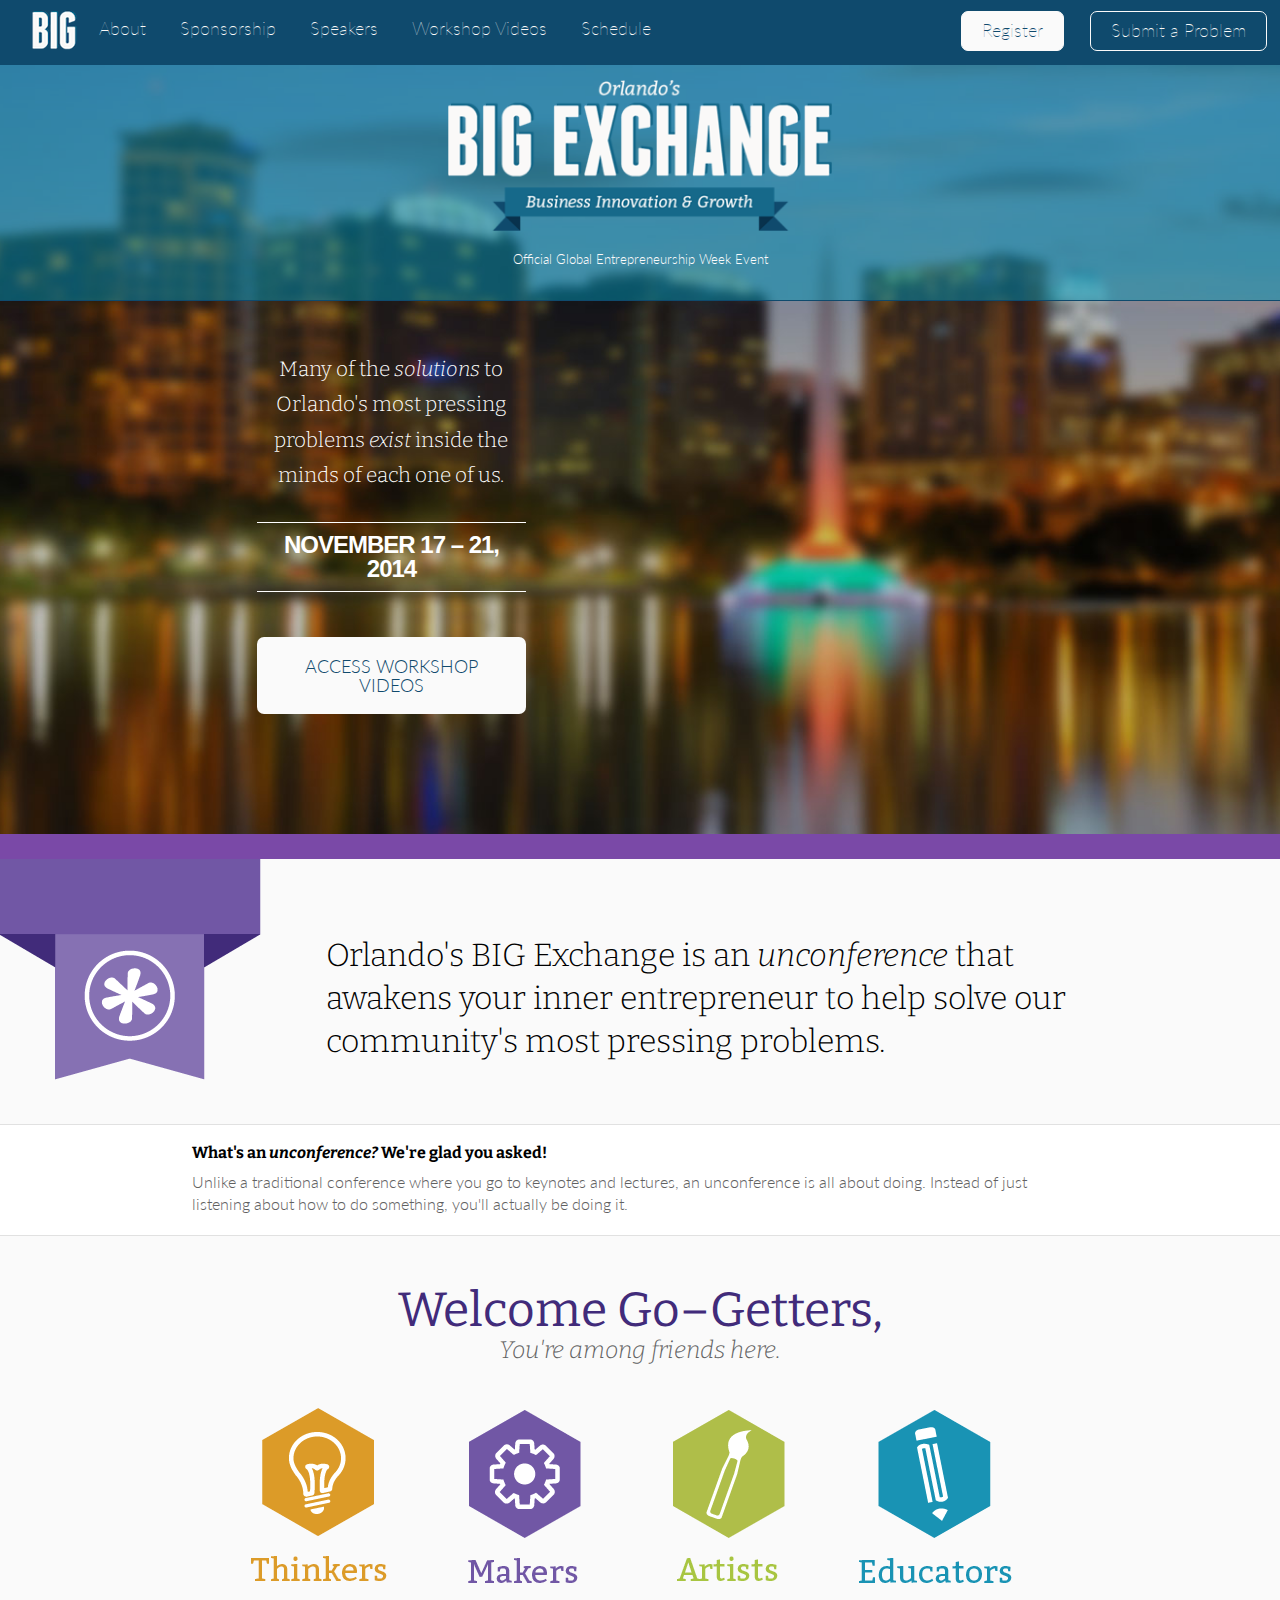
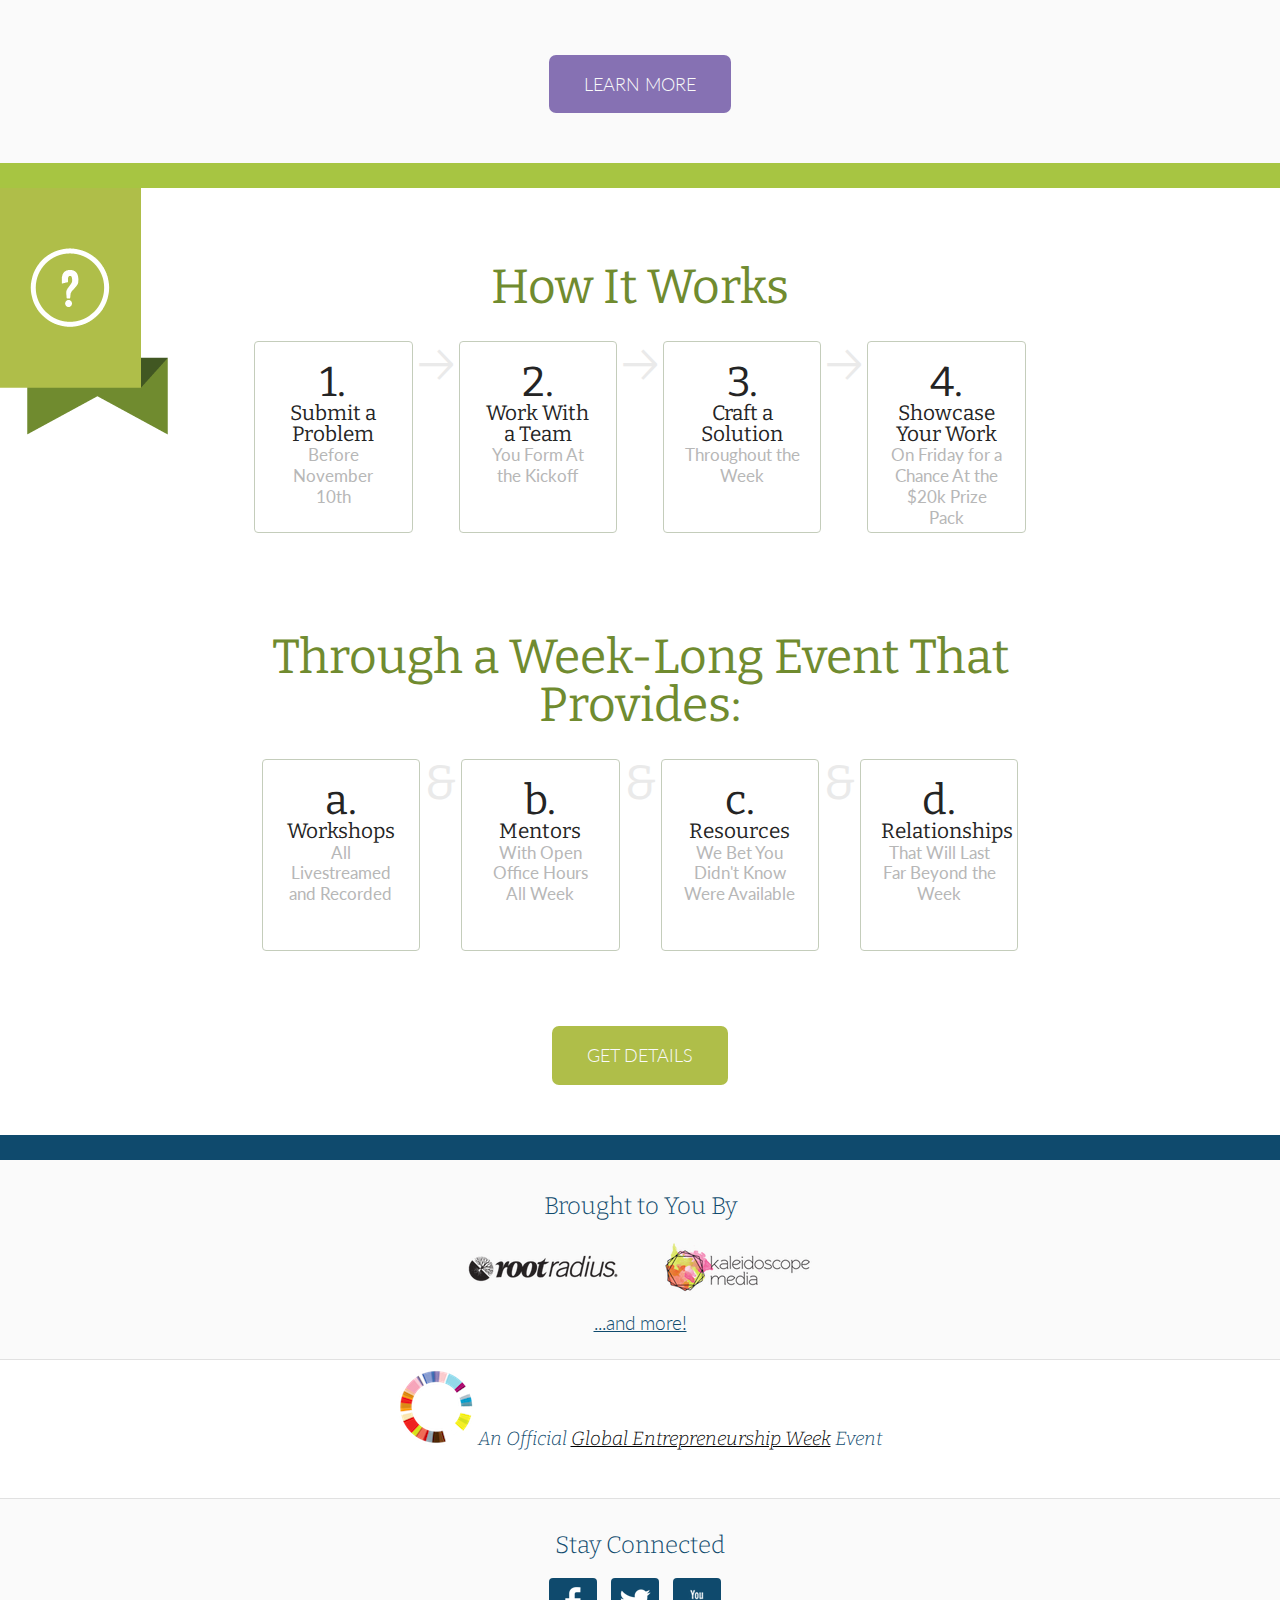
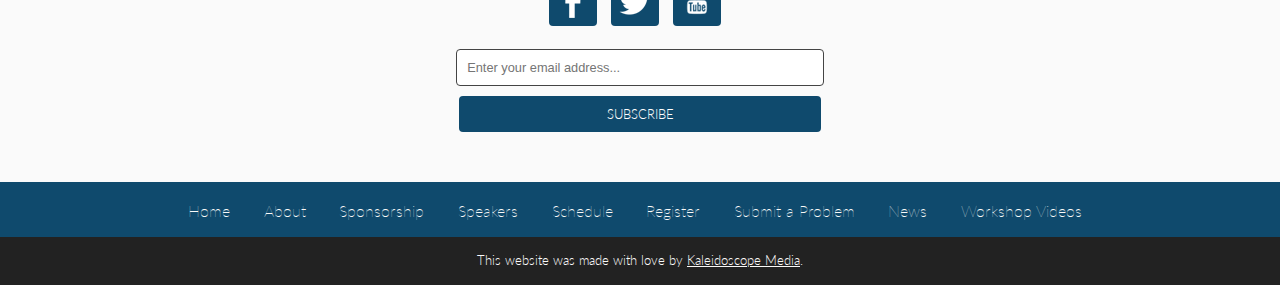
<file: index.html>
<!DOCTYPE html>
<html>
	<head>
		<title>The BIG Exchange | Orlando, Florida | Global Entrepreneurship Week</title>
		<meta name="description" content="Orlando's BIG Exchange is an Unconference for Go-Getters.">
		<link rel="stylesheet" href="reset.css" type="text/css" />
		<link rel="stylesheet" href="stylesheet.css" type="text/css" />
		<link href='http://fonts.googleapis.com/css?family=Ubuntu:300,400,700,300italic,400italic,700italic|Bitter:400,700,400italic|Ubuntu+Condensed' rel='stylesheet' type='text/css'>
		<link href='http://fonts.googleapis.com/css?family=Lato:300,400,700,300italic,400italic,700italic' rel='stylesheet' type='text/css'>
		<script src="http://ajax.googleapis.com/ajax/libs/jquery/1.11.1/jquery.min.js"></script>
		
		<script>
		  (function(i,s,o,g,r,a,m){i['GoogleAnalyticsObject']=r;i[r]=i[r]||function(){
		  (i[r].q=i[r].q||[]).push(arguments)},i[r].l=1*new Date();a=s.createElement(o),
		  m=s.getElementsByTagName(o)[0];a.async=1;a.src=g;m.parentNode.insertBefore(a,m)
		  })(window,document,'script','//www.google-analytics.com/analytics.js','ga');

		  ga('create', 'UA-55681412-1', 'auto');
		  ga('send', 'pageview');

		</script>

		<link rel="icon" href="favicon.ico" type="image/x-icon"/>
		<link rel="shortcut icon" href="favicon.ico" type="image/x-icon"/>
	</head>
	<body>
		<nav>
			<div class="navigation">
				<img src="assets/nav-logo.png" alt="BIG">
				<ul>
					<li><a href="about.html">About</a></li>
					<li><a href="sponsorship.html">Sponsorship</a></li>
					<li><a href="speakers.html">Speakers</a></li>
					<li><a href="http://unbouncepages.com/bigexchangeresources/">Workshop Videos</a></li>
					<li><a href="https://orlandosbigexchange2014.sched.org/" target="blank">Schedule</a></li>

				</ul>
				<a class="btn problem" href="submitaproblem.html">Submit a Problem</a>
				<a class="btn register" href="register.html">Register</a>
			</div>
		</nav>
		<header>
			<div class="logo">
				<img src="assets/logo-main.png" alt="Orlando's BIG Exchange; Business Innovation and Growth">
                <div class="gew">
                    <p><a href="http://www.gew.co/">Official Global Entrepreneurship Week Event</a></p>
                </div>
			</div>
			<div class="width">
				<div class="header-column1">
					<p><span class="serif">Many of the <span class="italic">solutions</span> to Orlando's most pressing problems <span class="italic">exist</span> inside the minds of each one of us.</span></p>
					<h2>November 17 &ndash; 21, 2014</h2>
					<!-- <a href="register.html" class="btn" target="blank">Register</a> -->
					<a href="http://unbouncepages.com/bigexchangeresources/" class="btn">Access Workshop Videos</a>
				</div>
				<div class="header-column2 responsive-video">
					<!-- <iframe src="//www.youtube.com/embed/X72wWhaH-eQ" frameborder="0" allowfullscreen></iframe> -->
					<iframe src="//player.vimeo.com/video/110016328?title=0&amp;byline=0&amp;portrait=0"frameborder="0" webkitallowfullscreen mozallowfullscreen allowfullscreen></iframe>
				</div>
<!-- 
				<p><span class="serif">Many of the <span class="italic">solutions</span> to Orlando's most pressing problems <span class="italic">exist</span> inside the collective minds of each other.</span></p>
				<iframe width="560" height="315" src="//www.youtube.com/embed/X72wWhaH-eQ" frameborder="0" allowfullscreen></iframe>
				<h2>November 17 &ndash; 21, 2014 &middot; Orlando, Florida</h2>
				<a href="register.html" class="btn" target="blank">Register</a> -->
			</div>
		</header>
		<section class="what">
			<img class="ribbon" src="assets/ribbon-home-about.png">
			<div class="width">
				<p class="what-opening">Orlando's BIG Exchange is an <span class="italic">unconference</span> that awakens your inner entrepreneur to help solve our community's most pressing problems.</p>
			</div>
			<aside>
				<div class="width">
					<h3>What's an <span class="italic">unconference?</span> We're glad you asked!</h3>
					<p>Unlike a traditional conference where you go to keynotes and lectures, an unconference is all about doing. Instead of just listening about how to do something, you'll actually be doing it.</p>
				</div>
			</aside>
			<section class="what-who">
				<div class="width">
					<h1>Welcome Go&ndash;Getters,</h1>
					<p class="serif italic">You're among friends here.</p>
					<ul>
						<li><a href="about.html#about-who"><img src="assets/icon-thinkers.png" alt="Thinkers"></a></li>
						<li><a href="about.html#about-who"><img src="assets/icon-makers.png" alt="Makers"></a></li>
						<li><a href="about.html#about-who"><img src="assets/icon-artists.png" alt-"Artists"></a></li>
						<li><a href="about.html#about-who"><img src="assets/icon-educators.png" alt="Educators"></a></li>
					</ul>
					<a href="about.html" class="btn">Learn More</a>
				</div>
			</section>
		</section>
		<section class="how">
			<img class="ribbon" src="assets/ribbon-home-howitworks.png">
			<div class="width">
				<div class="how-itworks">
					<h1>How It Works</h1>
					<ul>
                        <li class="box"><span class="number">1.</span></br>Submit a Problem</br><span class="sub-text">Before November 10th</span></li>
						<li class="arrow-list"><span class="arrow">&rarr;</span></li>
            <li class="box"><span class="number">2.</span></br>Work With a Team </br><span class="sub-text">You Form At the Kickoff</span></li>
						<li class="arrow-list"><span class="arrow">&rarr;</span></li>
						<li class="box"><span class="number">3.</span></br>Craft a Solution </br><span class="sub-text">Throughout the Week</span> </li>
						<li class="arrow-list"><span class="arrow">&rarr;</span></li>
						<li class="box"><span class="number">4.</span></br>Showcase Your Work </br><span class="sub-text">On Friday for a Chance At the $20k Prize Pack</span></li>
					</ul>
				</div>
				<div class="how-event">
					<h1>Through a Week-Long Event That Provides:</h1>
					<ul>
						<li class="box"><span class="letter">a.</span></br> Workshops </br><span class="sub-text">All Livestreamed and Recorded</span></li>
						<li class="arrow-list"><span class="arrow">&amp;</span></li>
						<li class="box"><span class="letter">b.</span> </br>Mentors </br><span class="sub-text">With Open Office Hours All Week</span> </li>
						<li class="arrow-list"><span class="arrow">&amp;</span></li>
						<li class="box"><span class="letter">c.</span></br> Resources </br><span class="sub-text">We Bet You Didn't Know Were Available</span> </li>
						<li class="arrow-list"><span class="arrow">&amp;</span></li>
						<li class="box"><span class="letter">d.</span></br> Relationships </br><span class="sub-text">That Will Last Far Beyond the Week</span> </li>
					</ul>
					<a href="about.html" class="btn">Get Details</a>
				</div>
			</div>
		</section>

		<footer>
			<section class="footer-sponsors">
				<p class="serif">Brought to You By</p>
				<img src="assets/sponsors/leading-rootradius.png" alt="Root Radius">
<!-- 				<img src="assets/sponsors/leading-devry.png" alt="DeVry University Orlando">
 -->				<img src="assets/sponsors/leading-kaleidoscope.png" alt="Kaleidoscope Media">
				<p><a href="sponsorship.html">...and more!</a></p>
			</section>
			<aside class="footer-gew">
				<img src="assets/gew-logo-footer.png">
				<p class="serif italic">An Official <a href="http://www.gew.co/">Global Entrepreneurship Week</a> Event</p>
			</aside>
			<section class="footer-social">
				<p class="serif">Stay Connected</p>
				<a href="https://www.facebook.com/BIGExchangeORL"><img src="assets/facebook.png" alt="Facebook"></a>
				<a href="https://twitter.com/BIG_Exchange"><img src="assets/twitter.png" alt="Twitter"></a>
				<a href="https://www.youtube.com/channel/UCjvczuZF4WlhLmwGr-N3yrQ"><img src="assets/youtube.png" alt="YouTube"></a>
				<div id="mc_embed_signup">
					<form action="http://christamr.us8.list-manage1.com/subscribe/post?u=9880e4b30791f472e10e841e1&amp;id=70f268529f" method="post" id="mc-embedded-subscribe-form" name="mc-embedded-subscribe-form" class="validate" target="_blank" novalidate>
						
						<div class="mc-field-group">
							<input type="email" value="" name="EMAIL" class="required email" id="mce-EMAIL" placeholder="Enter your email address...">
							<input type="submit" value="Subscribe" name="subscribe" id="mc-embedded-subscribe" class="button btn">
							<!-- <a href="#" class='mc-sign-up'>Sign Up</a> -->
						</div>
						<div class="email-submit" id="mce-responses" class="clear">
							<div class="response" id="mce-error-response" style="display:none"></div>
							<div class="response" id="mce-success-response" style="display:none"></div>
						</div>    
						<!-- real people should not fill this in and expect good things - do not remove this or risk form bot signups-->
						<div style="position: absolute; left: -5000px;"><input type="text" name="b_9880e4b30791f472e10e841e1_70f268529f" tabindex="-1" value="">
						</div>

					</form>
				</div>
			</section>
			<section class="footer-signoff">
				<nav class="footer-nav">
					<ul>
						<li><a href="index.html">Home</a></li>
						<li><a href="about.html">About</a></li>
						<li><a href="sponsorship.html">Sponsorship</a></li>
						<li><a href="speakers.html">Speakers</a></li>
						<li><a href="https://orlandosbigexchange2014.sched.org/" target="blank">Schedule</a></li>
						<li><a href="register.html">Register</a></li>
						<li><a href="submitaproblem.html">Submit a Problem</a></li>
						<li><a href="http://bigexchangeorl.wordpress.com/">News</a></li>
						<li><a href="http://unbouncepages.com/bigexchangeresources/">Workshop Videos</a></li>
					</ul>
				</nav>
				<p class="km-signoff">This website was made with love by <a href="http://www.kaleidoscopeit.com">Kaleidoscope Media</a>.</p>
			</section>
		</footer>
		<script>
			(function(e,t,n,r,i,s,o){e["GotChosenObject"]=i;e[i]=e[i]||
			function(){(e[i].q=e[i].q||[]).push(arguments)},
			e[i].l=1*new Date;s=t.createElement(n),o=t.getElementsByTagName(n)[0];
			s.async=1;s.src=r;o.parentNode.insertBefore(s,o)})
			(window,document,"script","https://gotchosen.com/thirdparty/gc.js","gc");

			gc("webcurtain","GC_445ca17fad08c",true);
		</script>
	</body>
</html>
</file>
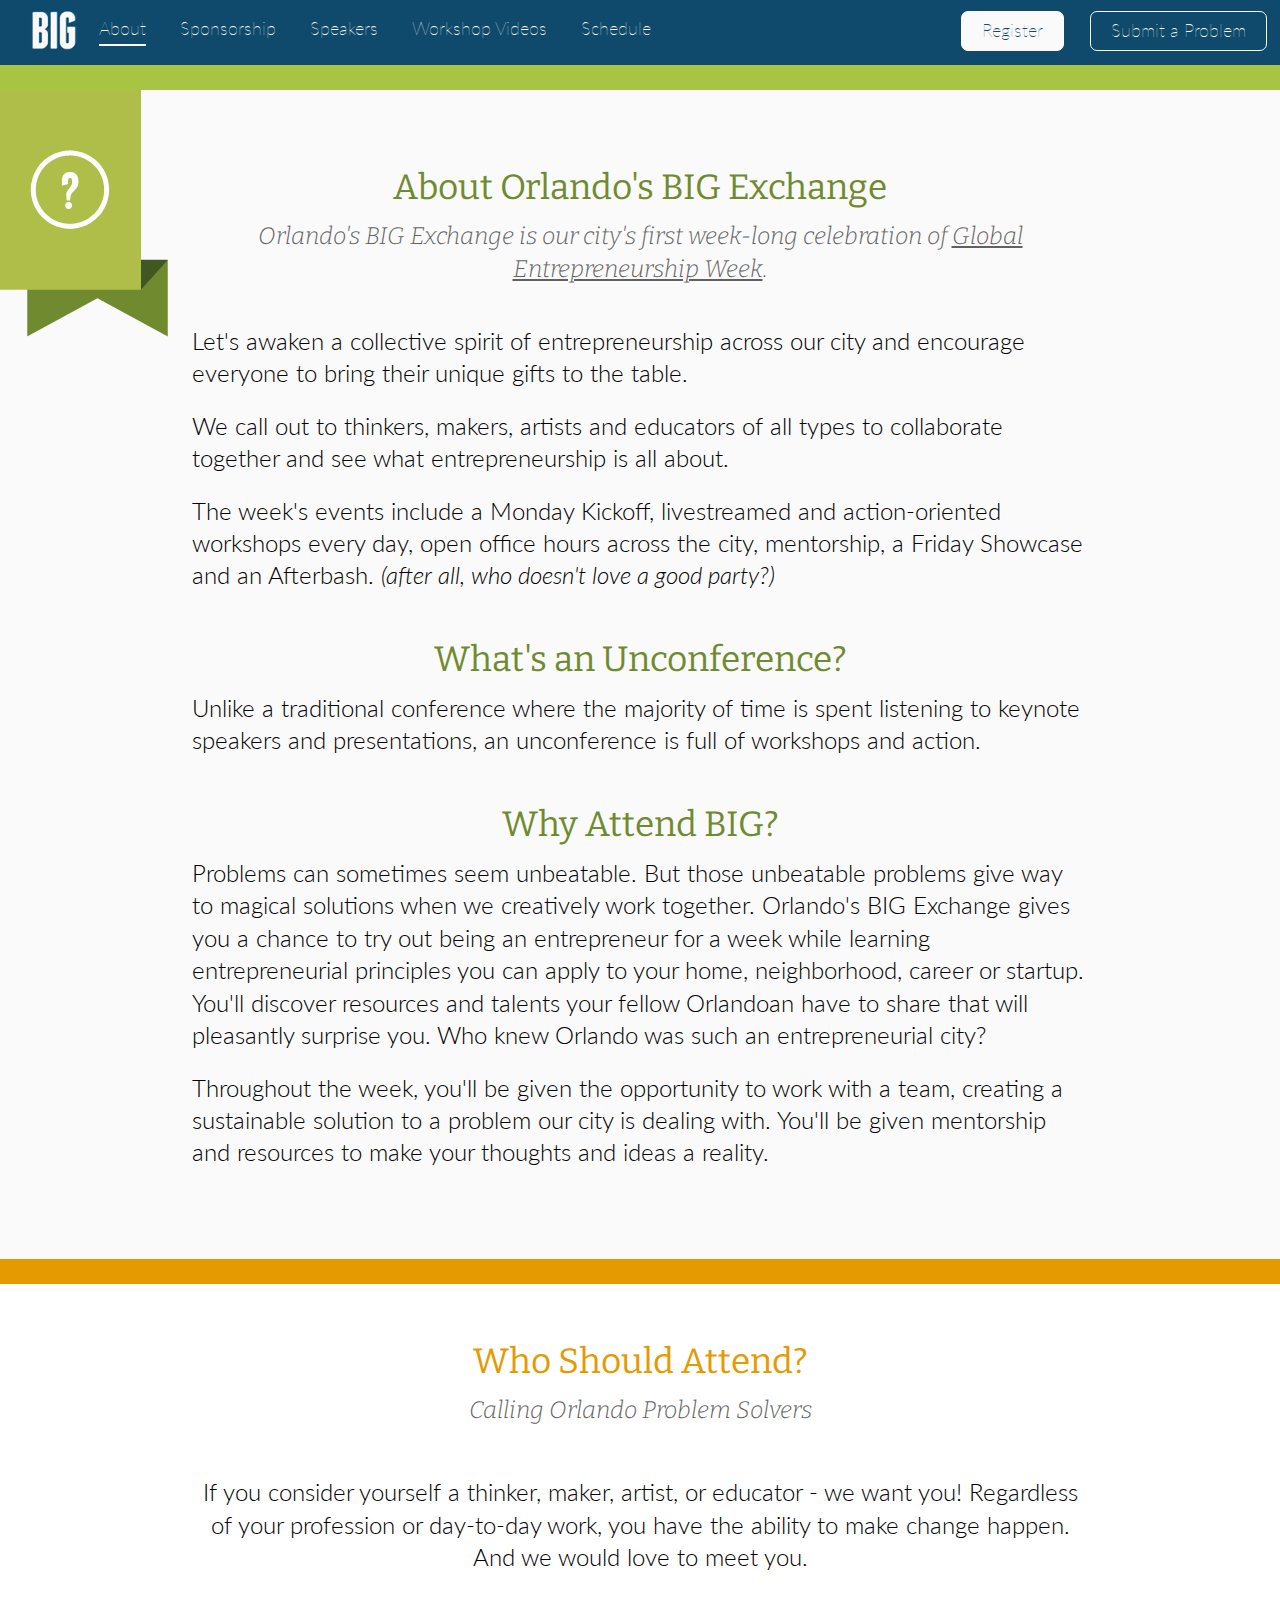
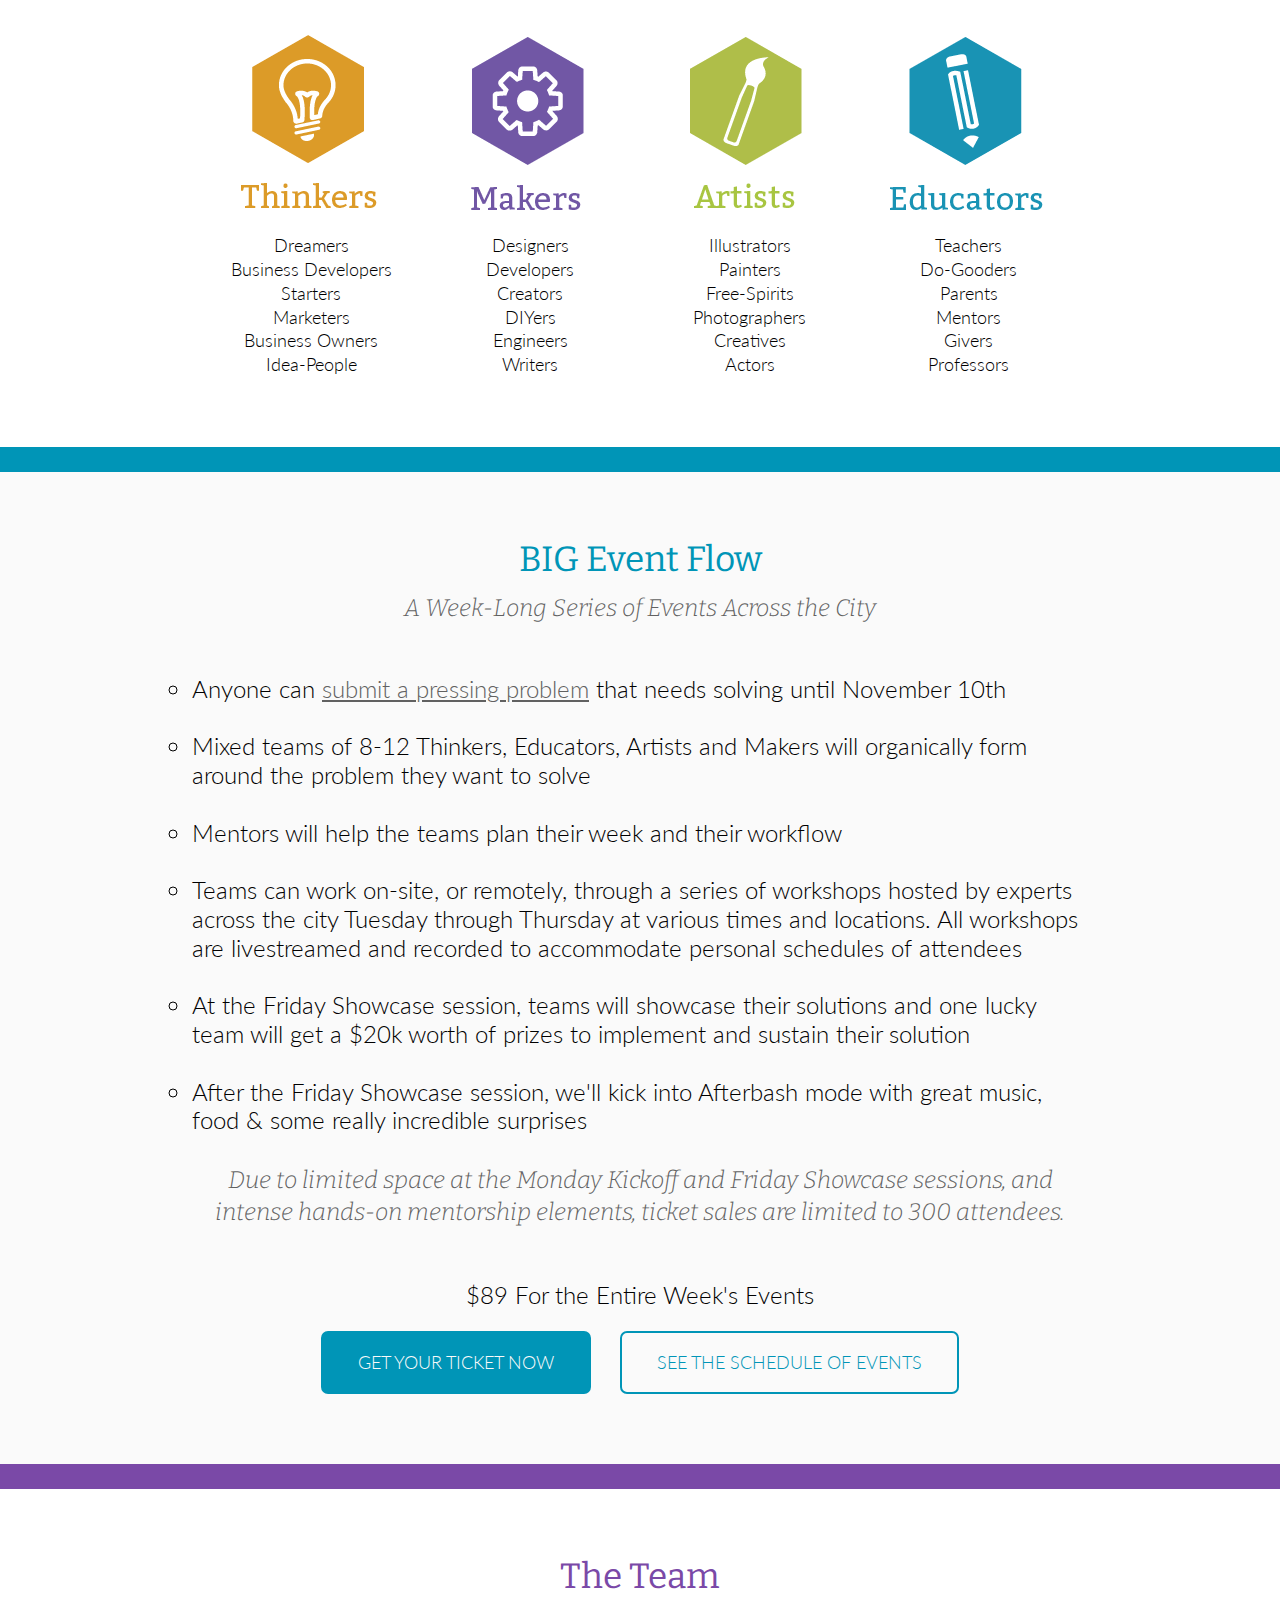
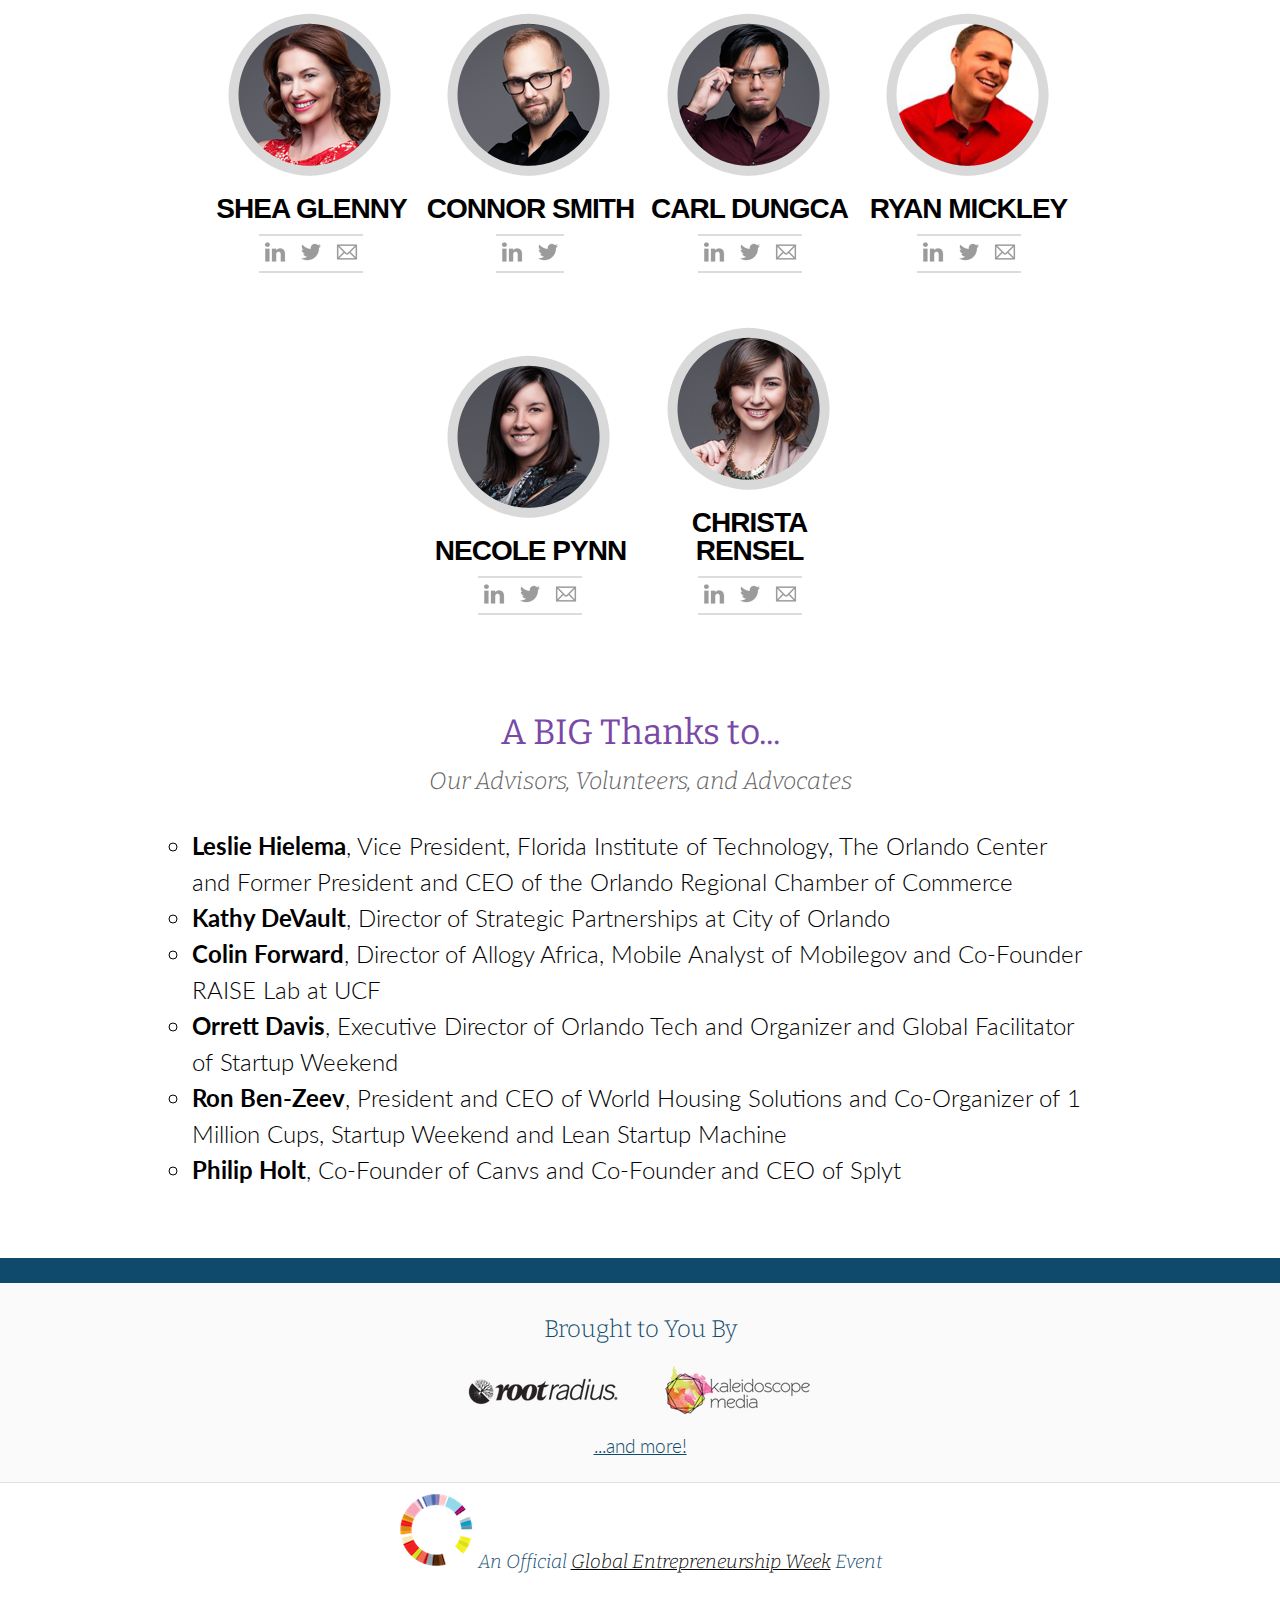
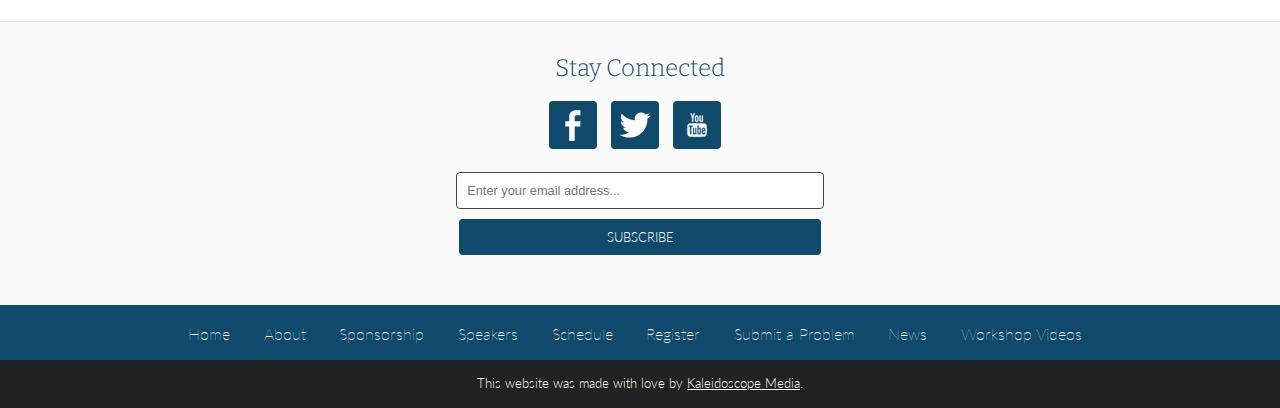
<file: about.html>
<!DOCTYPE html>
<html>
	<head>
		<title> About Orlando's BIG Exchange Unconference | Global Entrepreneurship Week</title>
		<meta name="description" content="Learn more about Global Entrepreneurship Week, what an unconference is all about, and what to expect during the event.">
		<link rel="stylesheet" href="reset.css" type="text/css" />
		<link rel="stylesheet" href="stylesheet.css" type="text/css" />
		<link href='http://fonts.googleapis.com/css?family=Ubuntu:300,400,700,300italic,400italic,700italic|Bitter:400,700,400italic|Ubuntu+Condensed' rel='stylesheet' type='text/css'>
		<link href='http://fonts.googleapis.com/css?family=Lato:300,400,700,300italic,400italic,700italic' rel='stylesheet' type='text/css'>
		<script src="http://ajax.googleapis.com/ajax/libs/jquery/1.11.1/jquery.min.js"></script>
		
		<script>
		  (function(i,s,o,g,r,a,m){i['GoogleAnalyticsObject']=r;i[r]=i[r]||function(){
		  (i[r].q=i[r].q||[]).push(arguments)},i[r].l=1*new Date();a=s.createElement(o),
		  m=s.getElementsByTagName(o)[0];a.async=1;a.src=g;m.parentNode.insertBefore(a,m)
		  })(window,document,'script','//www.google-analytics.com/analytics.js','ga');

		  ga('create', 'UA-55681412-1', 'auto');
		  ga('send', 'pageview');

		</script>

		<link rel="icon" href="favicon.ico" type="image/x-icon"/>
		<link rel="shortcut icon" href="favicon.ico" type="image/x-icon"/>
	</head>
	<body>
		<nav>
			<div class="navigation">
				<a href="index.html"><img src="assets/nav-logo.png" alt="BIG"></a>
				<ul>
					<li class="active">About</li>
					<li><a href="sponsorship.html">Sponsorship</a></li>
					<li><a href="speakers.html">Speakers</a></li>
					<li><a href="http://unbouncepages.com/bigexchangeresources/">Workshop Videos</a></li>
					<li><a href="https://orlandosbigexchange2014.sched.org/" target="blank">Schedule</a></li>
				</ul>
				<a class="btn problem" href="submitaproblem.html">Submit a Problem</a>
				<a class="btn register" href="register.html">Register</a>
			</div>
		</nav>
		<!-- <header class="about-header">
			<div class="logo">
				<img src="assets/logo-main.png" alt="Orlando's BIG Exchange; Business Innovation and Growth">
				<div class="gew">
                    <p><a href="http://www.gew.co/">Official Global Entrepreneurship Week Event</a></p>
                </div>
			</div>
			<div class="width">
				<h2>ALL ABOUT ORLANDO'S BIG EXCHANGE</h2>
			</div>
		</header> -->
			<section class="about-main-content">
				<img class="ribbon" src="assets/ribbon-home-howitworks.png">
				<div class="width">
					<h1 class="margin-fix">About Orlando's BIG Exchange</h1>
					<p class="serif italic">Orlando's BIG Exchange is our city's first week-long celebration of <a href="http://www.gew.co/">Global Entrepreneurship Week</a>.<p> 
					<p>Let's awaken a collective spirit of entrepreneurship across our city and encourage everyone to bring their unique gifts to the table.</p>
					<p>We call out to thinkers, makers, artists and educators of all types to collaborate together and see what entrepreneurship is all about.</p>
					<p>The week's events include a Monday Kickoff, livestreamed and action-oriented workshops every day, open office hours across the city, mentorship, a Friday Showcase and an Afterbash. <span class="italic">(after all, who doesn't love a good party?)</span></p>
					<h1>What's an Unconference?</h1>
					<p>Unlike a traditional conference where the majority of time is spent listening to keynote speakers and presentations, an unconference is full of workshops and action.</p>
					<h1>Why Attend BIG?</h1>
					<p>Problems can sometimes seem unbeatable. But those unbeatable problems give way to magical solutions when we creatively work together. Orlando's BIG Exchange gives you a chance to try out being an entrepreneur for a week while learning entrepreneurial principles you can apply to your home, neighborhood, career or startup. You'll discover resources and talents your fellow Orlandoan have to share that will pleasantly surprise you. Who knew Orlando was such an entrepreneurial city?</p>
					<p>Throughout the week, you'll be given the opportunity to work with a team, creating a sustainable solution to a problem our city is dealing with. You'll be given mentorship and resources to make your thoughts and ideas a reality.</p>
				</div>
			</section>
            <a name="about-who"></a>
			<section class="about-who">
			<!-- 	<img src="assets/ribbon-about-who.png"> -->
				<div class="width">
					<h1>Who Should Attend?</h1>
					<p class="serif italic">Calling Orlando Problem Solvers</p>
					<p>If you consider yourself a thinker, maker, artist, or educator - we want you! Regardless of your profession or day-to-day work, you have the ability to make change happen. And we would love to meet you.</p>
					<ul class="about-column1">
						<li><img src="assets/icon-thinkers.png" alt="Thinkers"></li>
						<li>Dreamers</li>
						<li>Business Developers</li>
						<li>Starters</li>
						<li>Marketers</li>
						<li>Business Owners</li>
						<li>Idea-People</li>
					</ul>
					<ul class="about-column2">
						<li><img src="assets/icon-makers.png" alt="Makers"></li>
						<li>Designers</li>
						<li>Developers</li>
						<li>Creators</li>
						<li>DIYers</li>
						<li>Engineers</li>
						<li>Writers</li>
					</ul>
					<ul class="about-column3">
						<li><img src="assets/icon-artists.png" alt-"Artists"></li>
						<li>Illustrators</li>
						<li>Painters</li>
						<li>Free-Spirits</li>
						<li>Photographers</li>
						<li>Creatives</li>
						<li>Actors</li>
					</ul>
					<ul class="about-column4">
						<li><img src="assets/icon-educators.png" alt="Educators"></li>
						<li>Teachers</li>
						<li>Do-Gooders</li>
						<li>Parents</li>
						<li>Mentors</li>
						<li>Givers</li>
						<li>Professors</li>
					</ul>
				</div>
			</section>
			<a name="flow"></a>
			<section class="about-event-flow">
				<div class="width">
					<h1>BIG Event Flow</h1>
					<p class="serif italic">A Week-Long Series of Events Across the City</p>
					<ul>
						<li>Anyone can <a href="mailto:hello@big-exchange.com">submit a pressing problem</a> that needs solving until November 10th</li>
						<li>Mixed teams of 8-12 Thinkers, Educators, Artists and Makers will organically form around the problem they want to solve</li>
						<li>Mentors will help the teams plan their week and their workflow</li>
						<li>Teams can work on-site, or remotely, through a series of workshops hosted by experts across the city Tuesday through Thursday at various times and locations. All workshops are livestreamed and recorded to accommodate personal schedules of attendees</li>
						<li>At the Friday Showcase session, teams will showcase their solutions and one lucky team will get a $20k worth of prizes to implement and sustain their solution</li>
						<li>After the Friday Showcase session, we'll kick into Afterbash mode with great music, food & some really incredible surprises</li>
					</ul>
					<p class="serif italic">Due to limited space at the Monday Kickoff and Friday Showcase sessions, and intense hands-on mentorship elements, ticket sales are limited to 300 attendees.</p>
					<p class="center">$89 For the Entire Week's Events</p>
					<div class='ticket-btns'>
						<a href="register.html" class="btn gettickets">Get Your Ticket Now</a>
						<a href="https://orlandosbigexchange2014.sched.org/" class="btn seeschedule" target="blank">See the Schedule of Events</a>
					</div>
				</div>
			</section>
			<a name="team"></a>
			<section class="about-team">
			<!-- 	<img src="assets/ribbon-about-team.png"> -->
				<div class="width">
					<div class="team">
						<h1>The Team</h1>
						<div class="team-member">
							<img src="assets/shea.png">
							<h2>Shea Glenny</h2>
							<ul>
								<li><a href="https://www.linkedin.com/in/danyashea"><img src="assets/linkedin.png"></a></li>
								<li><a href="https://twitter.com/danyashea"><img src="assets/twitter-gray.png"></a></li>
								<li><a href="mailto:danyashea@gmail.com"><img src="assets/email.png"></a></li>
							</ul>
						</div>
						<div class="team-member">
							<img src="assets/connor.png">
							<h2>Connor Smith</h2>
							<ul>
								<li><a href="https://www.linkedin.com/pub/connor-smith/41/278/692"><img src="assets/linkedin.png"></a></li>
								<li><a href="https://twitter.com/Studio18FL"><img src="assets/twitter-gray.png"></a></li>
	<!-- 							<li><a href="mailto:"><img src="assets/email.png"></a></li>
	 -->						</ul>
						</div>
						<div class="team-member">
							<img src="assets/carl.png">
							<h2>Carl Dungca</h2>
							<ul>
								<li><a href="https://www.linkedin.com/in/carldungca"><img src="assets/linkedin.png"></a></li>
								<li><a href="https://twitter.com/VZnet"><img src="assets/twitter-gray.png"></a></li>
								<li><a href="mailto:cdungca@vidzone.net"><img src="assets/email.png"></a></li>
							</ul>
						</div>
						<div class="team-member">
							<img src="assets/ryan.png">
							<h2>Ryan Mickley</h2>
							<ul>
								<li><a href="https://www.linkedin.com/in/ryanmickley"><img src="assets/linkedin.png"></a></li>
								<li><a href="https://twitter.com/imryanmickley"><img src="assets/twitter-gray.png"></a></li>
								<li><a href="mailto:ryan@ryanmickley.com"><img src="assets/email.png"></a></li>
							</ul>
						</div>
						<div class="team-member">
							<img src="assets/necole.png">
							<h2>Necole Pynn</h2>
							<ul>
								<li><a href="https://www.linkedin.com/in/necolepynn"><img src="assets/linkedin.png"></a></li>
								<li><a href="https://twitter.com/necolepynn"><img src="assets/twitter-gray.png"></a></li>
								<li><a href="mailto:necolepynn@gmail.com"><img src="assets/email.png"></a></li>
							</ul>
						</div>
						<div class="team-member">
							<img src="assets/christa.png">
							<h2>Christa Rensel</h2>
							<ul>
								<li><a href="https://www.linkedin.com/in/christamr"><img src="assets/linkedin.png"></a></li>
								<li><a href="https://twitter.com/christa_m_r"><img src="assets/twitter-gray.png"></a></li>
								<li><a href="mailto:christa@christamr.com"><img src="assets/email.png"></a></li>
							</ul>
						</div>
					</div>
					<div class="advisors">
						<h1>A BIG Thanks to...</h1>
						<p class="serif italic">Our Advisors, Volunteers, and Advocates</p>
						<ul>
							<li><b>Leslie Hielema</b>, Vice President, Florida Institute of Technology, The Orlando Center and Former President and CEO of the Orlando Regional Chamber of Commerce</li>
							<li><b>Kathy DeVault</b>, Director of Strategic Partnerships at City of Orlando</li>
							<li><b>Colin Forward</b>, Director of Allogy Africa, Mobile Analyst of Mobilegov and Co-Founder RAISE Lab at UCF</li>
							<li><b>Orrett Davis</b>, Executive Director of Orlando Tech and Organizer and Global Facilitator of Startup Weekend</li>
							<li><b>Ron Ben-Zeev</b>, President and CEO of World Housing Solutions and Co-Organizer of 1 Million Cups, Startup Weekend and Lean Startup Machine</li>
							<li><b>Philip Holt</b>, Co-Founder of Canvs and Co-Founder and CEO of Splyt</li>
						</ul>
					</div>
				</div>
			</section>
	<footer>
			<section class="footer-sponsors">
				<p class="serif">Brought to You By</p>
				<img src="assets/sponsors/leading-rootradius.png" alt="Root Radius">
			<!-- 	<img src="assets/sponsors/leading-devry.png" alt="DeVry University Orlando"> -->
				<img src="assets/sponsors/leading-kaleidoscope.png" alt="Kaleidoscope Media">
				<p><a href="sponsorship.html">...and more!</a></p>
			</section>
			<aside class="footer-gew">
				<img src="assets/gew-logo-footer.png">
				<p class="serif italic">An Official <a href="http://www.gew.co/">Global Entrepreneurship Week</a> Event</p>
			</aside>
			<section class="footer-social">
				<p class="serif">Stay Connected</p>
				<a href="https://www.facebook.com/BIGExchangeORL"><img src="assets/facebook.png" alt="Facebook"></a>
				<a href="https://twitter.com/BIG_Exchange"><img src="assets/twitter.png" alt="Twitter"></a>
				<a href="https://www.youtube.com/channel/UCjvczuZF4WlhLmwGr-N3yrQ"><img src="assets/youtube.png" alt="YouTube"></a>
				<div id="mc_embed_signup">
					<form action="http://christamr.us8.list-manage1.com/subscribe/post?u=9880e4b30791f472e10e841e1&amp;id=70f268529f" method="post" id="mc-embedded-subscribe-form" name="mc-embedded-subscribe-form" class="validate" target="_blank" novalidate>
						
						<div class="mc-field-group">
							<input type="email" value="" name="EMAIL" class="required email" id="mce-EMAIL" placeholder="Enter your email address...">
							<input type="submit" value="Subscribe" name="subscribe" id="mc-embedded-subscribe" class="button btn">
							<!-- <a href="#" class='mc-sign-up'>Sign Up</a> -->
						</div>
						<div class="email-submit" id="mce-responses" class="clear">
							<div class="response" id="mce-error-response" style="display:none"></div>
							<div class="response" id="mce-success-response" style="display:none"></div>
						</div>    
						<!-- real people should not fill this in and expect good things - do not remove this or risk form bot signups-->
						<div style="position: absolute; left: -5000px;"><input type="text" name="b_9880e4b30791f472e10e841e1_70f268529f" tabindex="-1" value="">
						</div>

					</form>
				</div>
			</section>
			<section class="footer-signoff">
				<nav class="footer-nav">
					<ul>
						<li><a href="index.html">Home</a></li>
						<li><a href="about.html">About</a></li>
						<li><a href="sponsorship.html">Sponsorship</a></li>
						<li><a href="speakers.html">Speakers</a></li>
						<li><a href="https://orlandosbigexchange2014.sched.org/" target="blank">Schedule</a></li>
						<li><a href="register.html">Register</a></li>
						<li><a href="submitaproblem.html">Submit a Problem</a></li>
						<li><a href="http://bigexchangeorl.wordpress.com/">News</a></li>
						<li><a href="http://unbouncepages.com/bigexchangeresources/">Workshop Videos</a></li>
					</ul>
				</nav>
				<p class="km-signoff">This website was made with love by <a href="http://www.kaleidoscopeit.com">Kaleidoscope Media</a>.</p>
			</section>
		</footer>
		<script>
(function(e,t,n,r,i,s,o){e["GotChosenObject"]=i;e[i]=e[i]||
function(){(e[i].q=e[i].q||[]).push(arguments)},
e[i].l=1*new Date;s=t.createElement(n),o=t.getElementsByTagName(n)[0];
s.async=1;s.src=r;o.parentNode.insertBefore(s,o)})
(window,document,"script","https://gotchosen.com/thirdparty/gc.js","gc");

gc("webcurtain","GC_445ca17fad08c",true);
</script>
	</body>
</html>
</file>
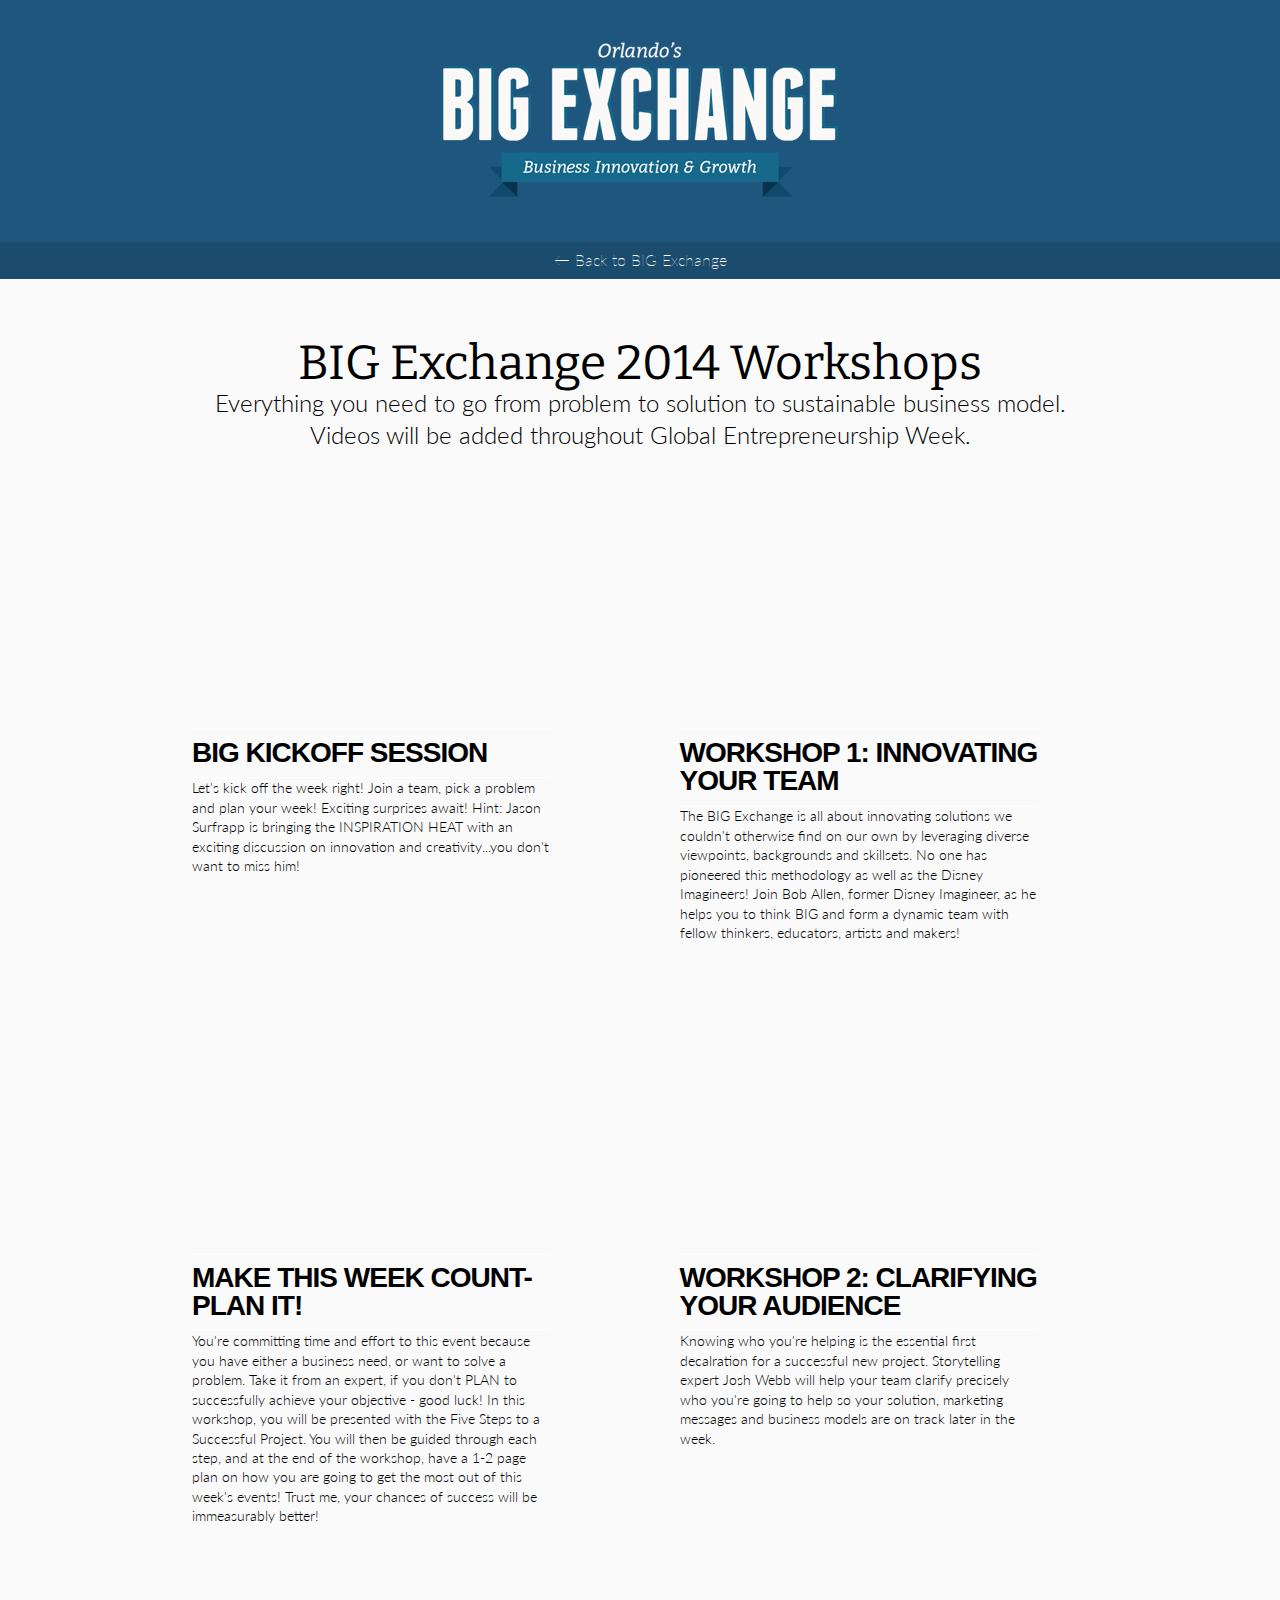
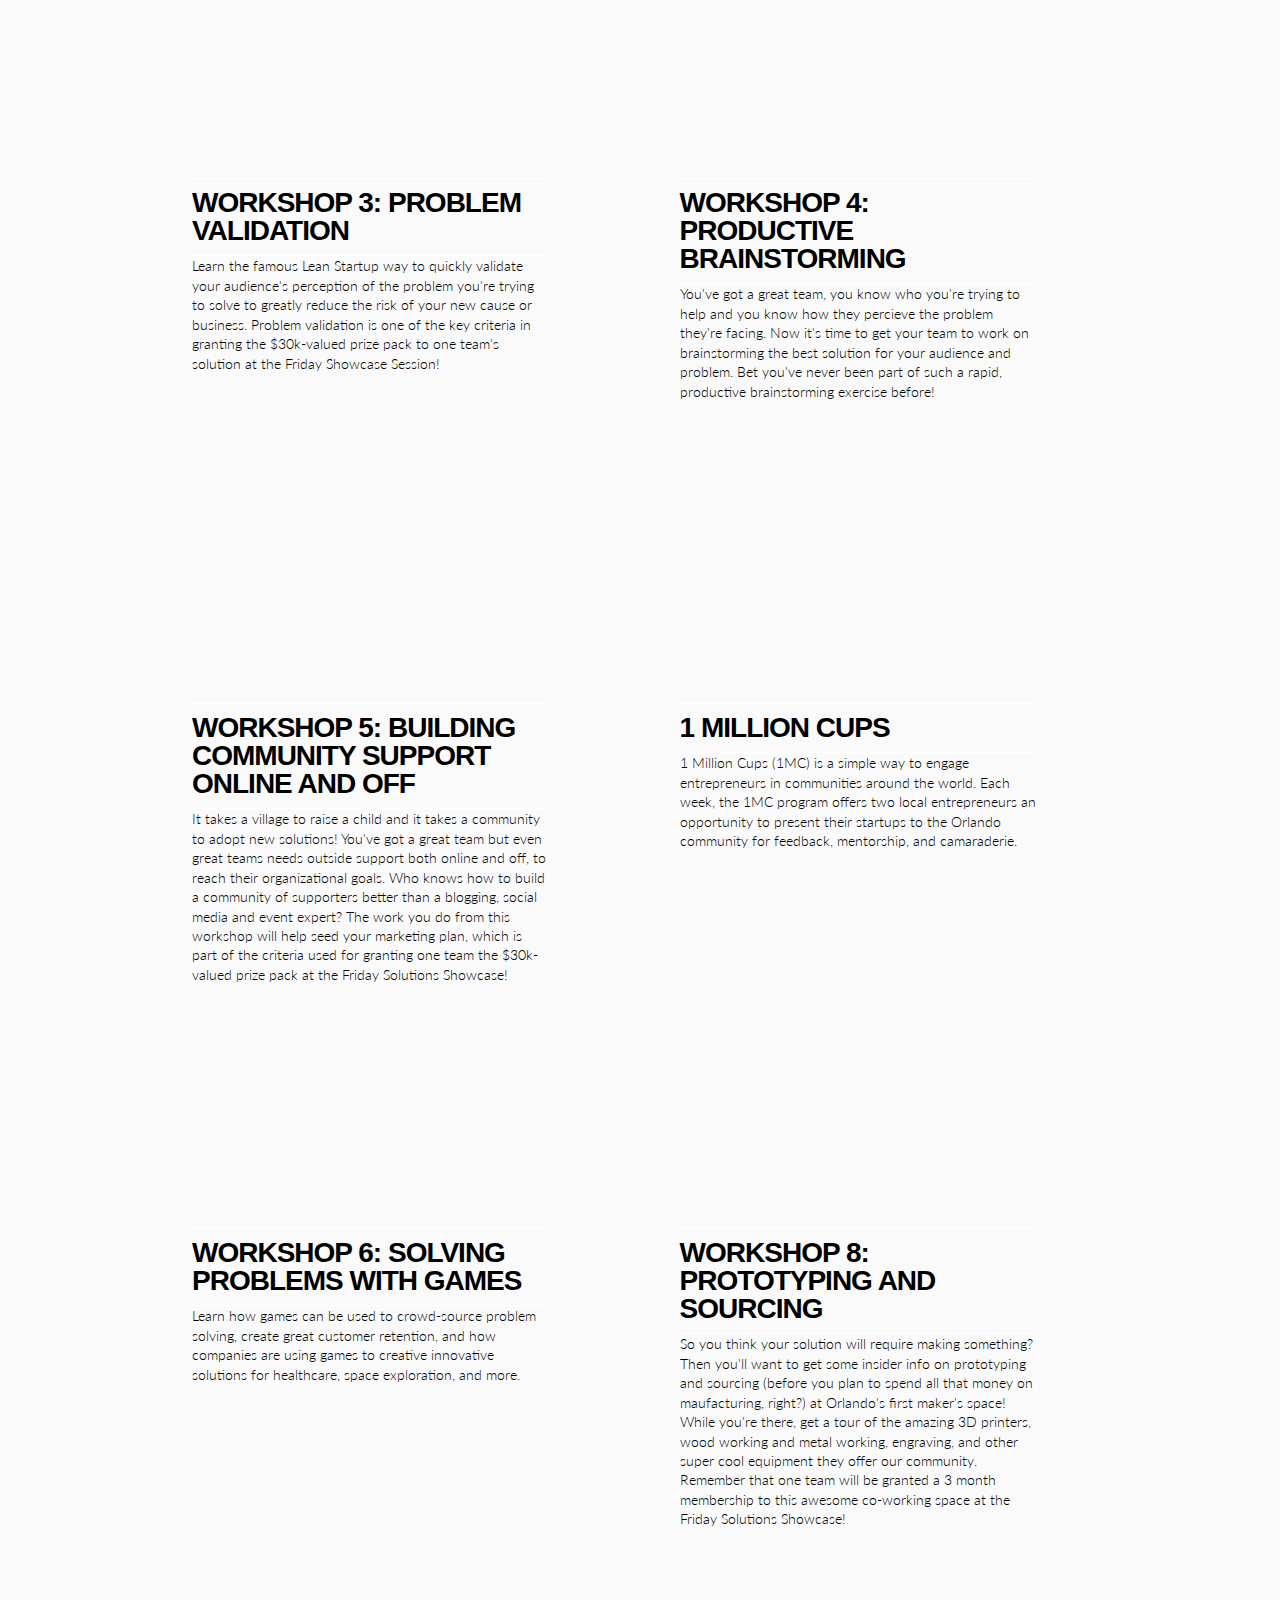
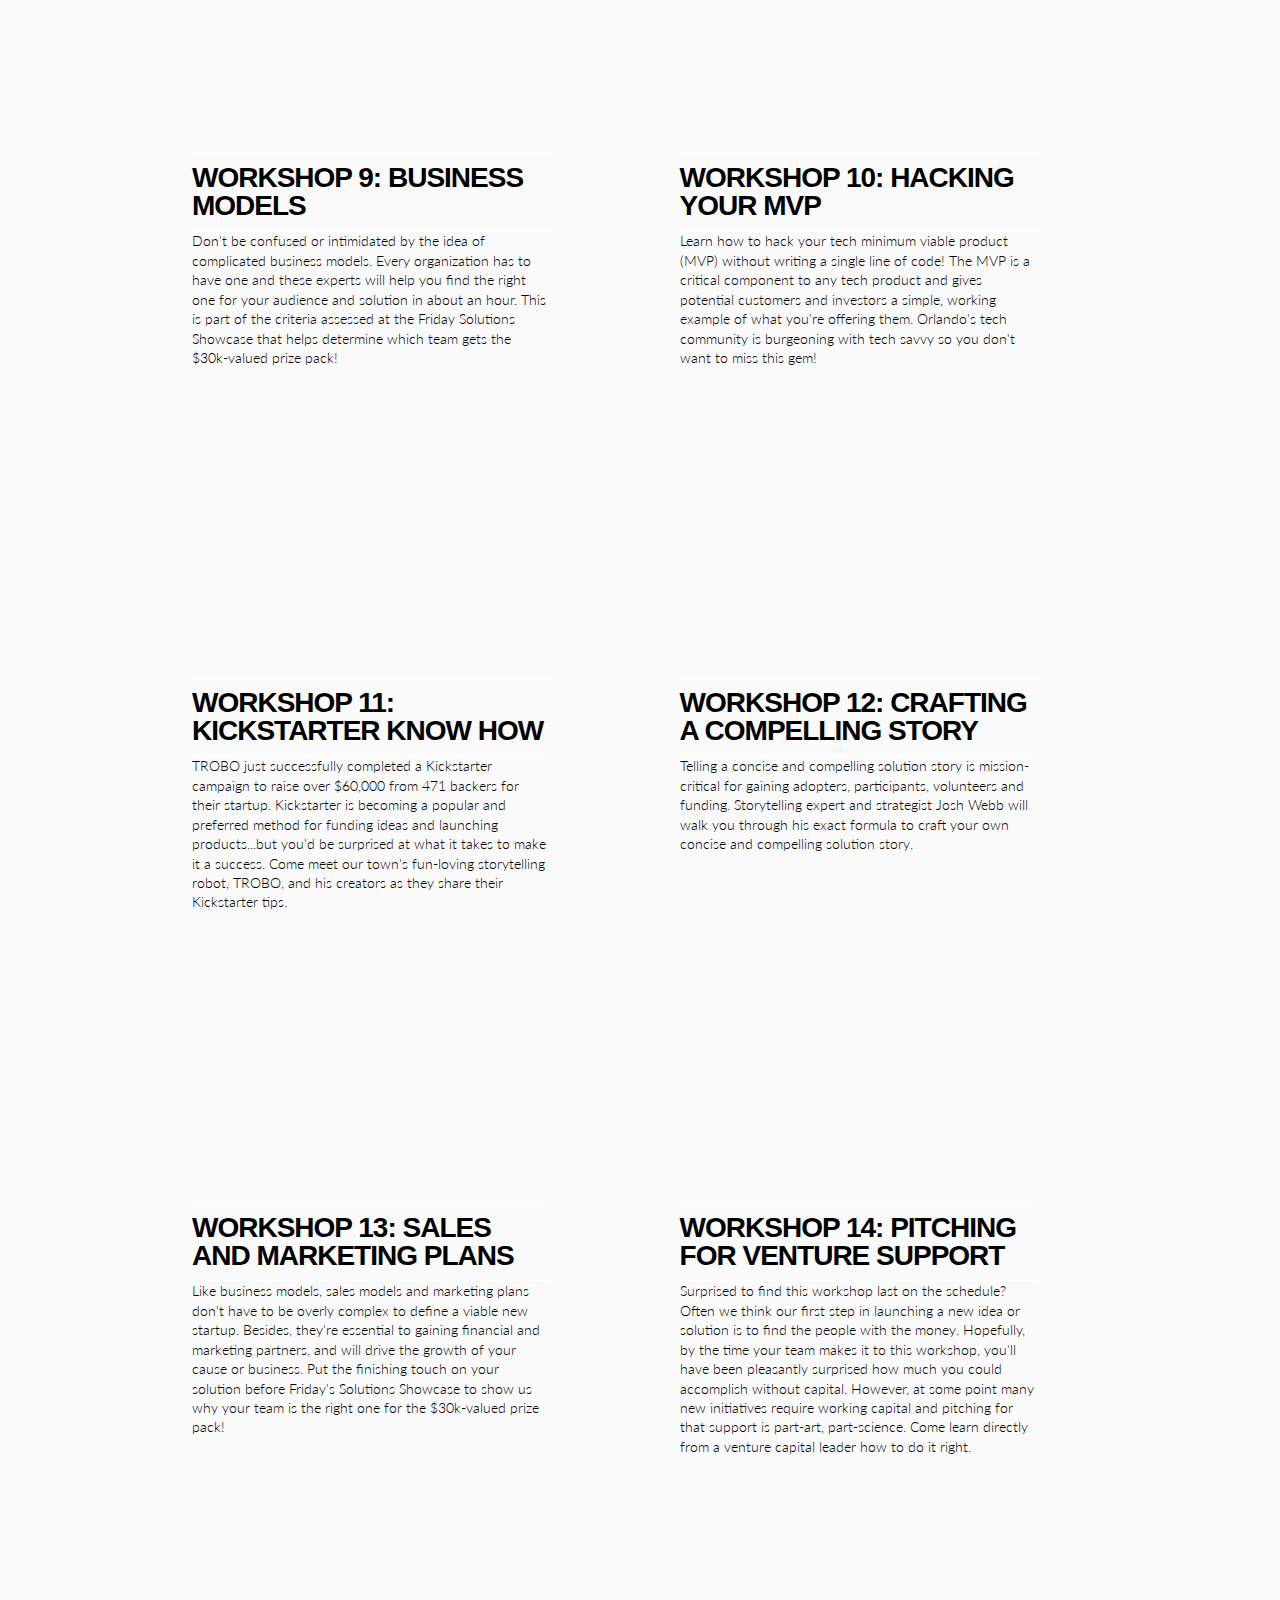
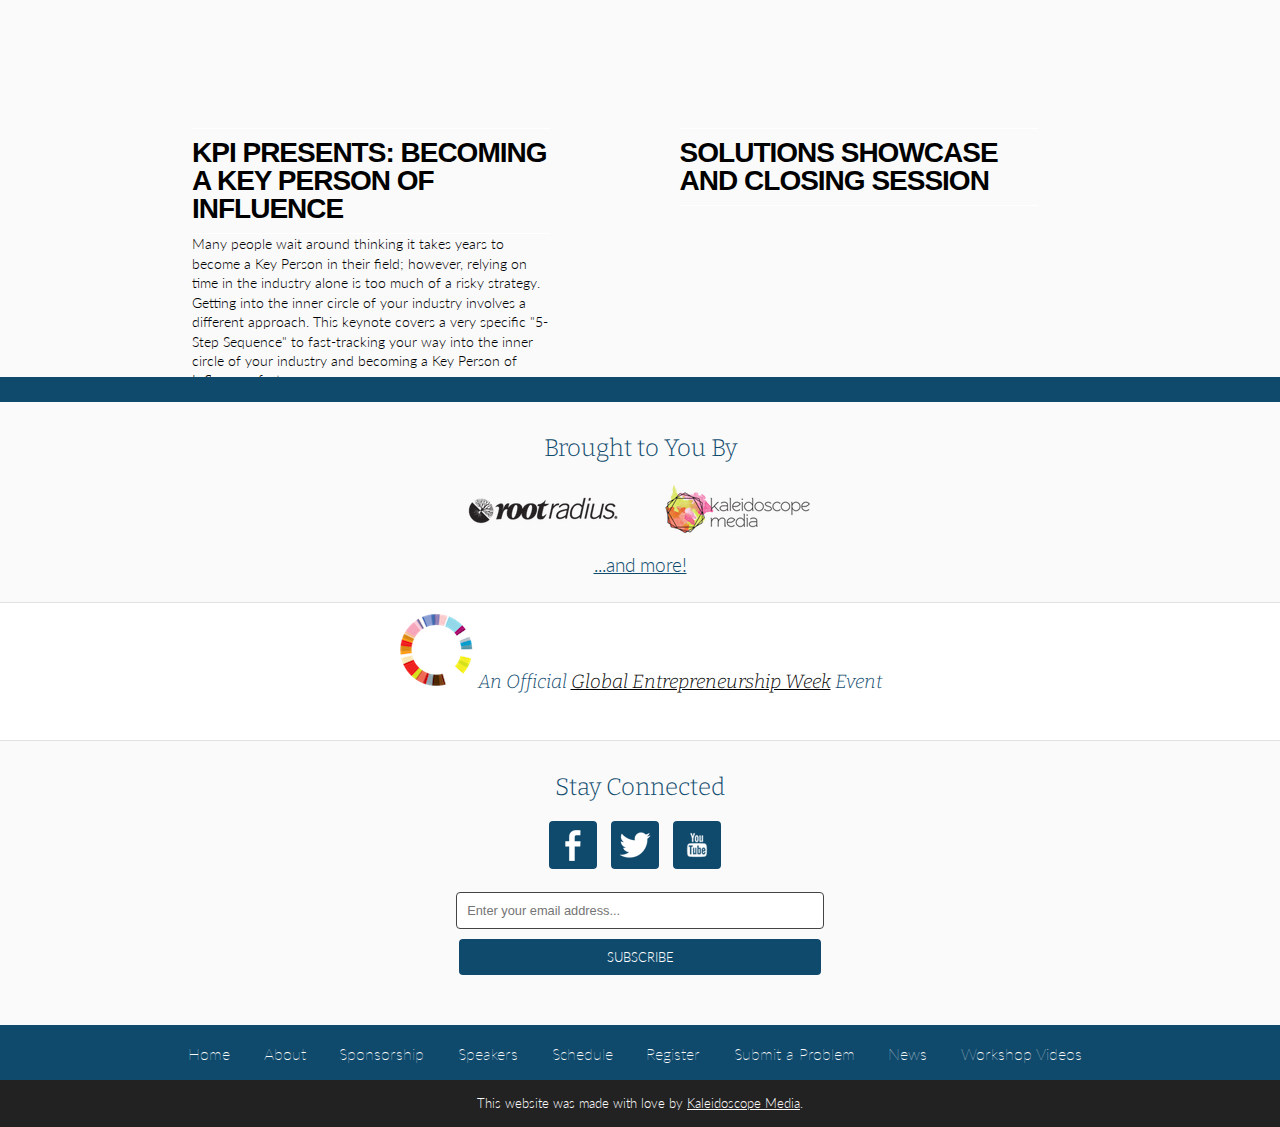
<file: big2014videos.html>
<!DOCTYPE html>
<html>
	<head>
		<title>Entrepreneurial Resources from Orlando's BIG Exchagne</title>
		<meta name="description" content="Access resources and workshops from Orlando's BIG Exchange 2014.">
		<link rel="stylesheet" href="reset.css" type="text/css" />
		<link rel="stylesheet" href="stylesheet.css" type="text/css" />
		<link href='http://fonts.googleapis.com/css?family=Ubuntu:300,400,700,300italic,400italic,700italic|Bitter:400,700,400italic|Ubuntu+Condensed' rel='stylesheet' type='text/css'>
		<link href='http://fonts.googleapis.com/css?family=Lato:300,400,700,300italic,400italic,700italic' rel='stylesheet' type='text/css'>
		<script src="http://ajax.googleapis.com/ajax/libs/jquery/1.11.1/jquery.min.js"></script>
		
		<script>
		  (function(i,s,o,g,r,a,m){i['GoogleAnalyticsObject']=r;i[r]=i[r]||function(){
		  (i[r].q=i[r].q||[]).push(arguments)},i[r].l=1*new Date();a=s.createElement(o),
		  m=s.getElementsByTagName(o)[0];a.async=1;a.src=g;m.parentNode.insertBefore(a,m)
		  })(window,document,'script','//www.google-analytics.com/analytics.js','ga');

		  ga('create', 'UA-55681412-1', 'auto');
		  ga('send', 'pageview');

		</script>

		<link rel="icon" href="favicon.ico" type="image/x-icon"/>
		<link rel="shortcut icon" href="favicon.ico" type="image/x-icon"/>
	</head>
	<body>
		<section class="resources-header">
			<img src="assets/logo-main.png" alt="Orlando's BIG Exchange – for thinkers, makers, artists, and educators">
		</section>
		<nav class="resources-nav">
			<a href="index.html">&leftarrow; Back to BIG Exchange</a>
		</nav>
		<section class="resources-main-content">
			<div class="width">
				<h1>BIG Exchange 2014 Workshops</h1>
				<p>Everything you need to go from problem to solution to sustainable business model. Videos will be added throughout Global Entrepreneurship Week.</p>
				<div class='video-content'>
					<div class="video-resource">
						<div class='video-embed-wrapper'>
							<iframe src="//www.youtube.com/embed/R29Pk1kg6G0" frameborder="0" allowfullscreen></iframe>
						</div>
						<h2>BIG Kickoff Session</h2>
						<p class="description">Let's kick off the week right! Join a team, pick a problem and plan your week! Exciting surprises await! Hint: Jason Surfrapp is bringing the INSPIRATION HEAT with an exciting discussion on innovation and creativity...you don't want to miss him!</p>
					</div>
					<div class="video-resource">
						<div class='video-embed-wrapper'>
							<iframe src="//www.youtube.com//embed/AYkUyPkvIOI" frameborder="0" allowfullscreen></iframe>
						</div>
						<h2>Workshop 1: Innovating Your Team</h2>
						<p class="description">The BIG Exchange is all about innovating solutions we couldn't otherwise find on our own by leveraging diverse viewpoints, backgrounds and skillsets. No one has pioneered this methodology as well as the Disney Imagineers! Join Bob Allen, former Disney Imagineer, as he helps you to think BIG and form a dynamic team with fellow thinkers, educators, artists and makers!</p>
					</div>
					<div class="video-resource">
						<div class='video-embed-wrapper'>
							<iframe src="//www.youtube.com//embed/uzTsVFC8jOI" frameborder="0" allowfullscreen></iframe>
						</div>
						<h2>Make This Week Count-Plan It!</h2>
						<p class="description">You're committing time and effort to this event because you have either a business need, or want to solve a problem. Take it from an expert, if you don't PLAN to successfully achieve your objective - good luck! In this workshop, you will be presented with the Five Steps to a Successful Project. You will then be guided through each step, and at the end of the workshop, have a 1-2 page plan on how you are going to get the most out of this week's events! Trust me, your chances of success will be immeasurably better!</p>
					</div>
					<div class="video-resource">
						<div class='video-embed-wrapper'>
							<iframe src="//www.youtube.com/embed/fAq6Fd_Xhyc" frameborder="0" allowfullscreen></iframe>
						</div>
						<h2>Workshop 2: Clarifying Your Audience</h2>
						<p class="description">Knowing who you're helping is the essential first decalration for a successful new project. Storytelling expert Josh Webb will help your team clarify precisely who you're going to help so your solution, marketing messages and business models are on track later in the week.</p>
					</div>
					<div class="video-resource">
						<div class='video-embed-wrapper'>
							<iframe src="//www.youtube.com/embed/HNC3bEadQuc" frameborder="0" allowfullscreen></iframe>
						</div>
						<h2>Workshop 3: Problem Validation</h2>
						<p class="description">Learn the famous Lean Startup way to quickly validate your audience's perception of the problem you're trying to solve to greatly reduce the risk of your new cause or business. Problem validation is one of the key criteria in granting the $30k-valued prize pack to one team's solution at the Friday Showcase Session!</p>
					</div>
					<div class="video-resource">
							<div class='video-embed-wrapper'>
							<iframe src="//www.youtube.com/embed/DAVAwYRF1Yw" frameborder="0" allowfullscreen></iframe>
						</div>
						<h2>Workshop 4: Productive Brainstorming</h2>
						<p class="description">You've got a great team, you know who you're trying to help and you know how they percieve the problem they're facing. Now it's time to get your team to work on brainstorming the best solution for your audience and problem. Bet you've never been part of such a rapid, productive brainstorming exercise before!</p>
					</div>
					<div class="video-resource">
							<div class='video-embed-wrapper'>
							<iframe src="//www.youtube.com/embed/hRzMXCfdQC0" frameborder="0" allowfullscreen></iframe>
						</div>
						<h2>Workshop 5: Building Community Support Online and Off</h2>
						<p class="description">It takes a village to raise a child and it takes a community to adopt new solutions! You've got a great team but even great teams needs outside support both online and off, to reach their organizational goals. Who knows how to build a community of supporters better than a blogging, social media and event expert? The work you do from this workshop will help seed your marketing plan, which is part of the criteria used for granting one team the $30k-valued prize pack at the Friday Solutions Showcase!</p>
					</div>
					<div class="video-resource">
							<div class='video-embed-wrapper'>
							<iframe src="//www.youtube.com/embed/-msPChiDZuw" frameborder="0" allowfullscreen></iframe>
						</div>
						<h2>1 Million Cups</h2>
						<p class="description">1 Million Cups (1MC) is a simple way to engage entrepreneurs in communities around the world. Each week, the 1MC program offers two local entrepreneurs an opportunity to present their startups to the Orlando community for feedback, mentorship, and camaraderie. </p>
					</div>
					<div class="video-resource">
							<div class='video-embed-wrapper'>
							<iframe src="//www.youtube.com/embed/IlqgG2ofBpk" frameborder="0" allowfullscreen></iframe>
						</div>
						<h2>Workshop 6: Solving Problems with Games</h2>
						<p class="description">Learn how games can be used to crowd-source problem solving, create great customer retention, and how companies are using games to creative innovative solutions for healthcare, space exploration, and more.</p>
					</div>
					<!-- <div class="video-resource">
							<div class='video-embed-wrapper'>
							<iframe src="//www.youtube.com/embed/1Nhp_WtwbdQ" frameborder="0" allowfullscreen></iframe>
						</div>
						<h2>Workshop 7: Solution Validation</h2>
						<p class="description">Learn the famous Lean Startup way to quickly validate your solution to greatly reduce risk in your new cause or business and to gain early proof of concept. Solution validation is one of the key criteria in granting the $30k-valued prize pack to one team's solution at the Friday Showcase Session!</p>
					</div> -->
					<div class="video-resource">
							<div class='video-embed-wrapper'>
							<iframe src="//www.youtube.com/embed/NWO_wpO-jqI" frameborder="0" allowfullscreen></iframe>
						</div>
						<h2>Workshop 8: Prototyping and Sourcing</h2>
						<p class="description">So you think your solution will require making something? Then you'll want to get some insider info on prototyping and sourcing (before you plan to spend all that money on maufacturing, right?) at Orlando's first maker's space! While you're there, get a tour of the amazing 3D printers, wood working and metal working, engraving, and other super cool equipment they offer our community. Remember that one team will be granted a 3 month membership to this awesome co-working space at the Friday Solutions Showcase!</p>
					</div>
					<div class="video-resource">
							<div class='video-embed-wrapper'>
							<iframe src="http://www.youtube.com/embed/tkKjQVIhT1M" frameborder="0" allowfullscreen></iframe>
						</div>
						<h2>Workshop 9: Business Models</h2>
						<p class="description">Don't be confused or intimidated by the idea of complicated business models. Every organization has to have one and these experts will help you find the right one for your audience and solution in about an hour. This is part of the criteria assessed at the Friday Solutions Showcase that helps determine which team gets the $30k-valued prize pack!</p>
					</div>
					<div class="video-resource">
							<div class='video-embed-wrapper'>
							<iframe src="//www.youtube.com/embed/KPb0qCo5mdY" frameborder="0" allowfullscreen></iframe>
						</div>
						<h2>Workshop 10: Hacking Your MVP</h2>
						<p class="description">Learn how to hack your tech minimum viable product (MVP) without writing a single line of code! The MVP is a critical component to any tech product and gives potential customers and investors a simple, working example of what you're offering them. Orlando's tech community is burgeoning with tech savvy so you don't want to miss this gem!</p>
					</div>
					<div class="video-resource">
							<div class='video-embed-wrapper'>
							<iframe src="https://www.youtube.com/embed/T4llZczfaVA" frameborder="0" allowfullscreen></iframe>
						</div>
						<h2>Workshop 11: Kickstarter Know How</h2>
						<p class="description">TROBO just successfully completed a Kickstarter campaign to raise over $60,000 from 471 backers for their startup. Kickstarter is becoming a popular and preferred method for funding ideas and launching products...but you'd be surprised at what it takes to make it a success. Come meet our town's fun-loving storytelling robot, TROBO, and his creators as they share their Kickstarter tips.</p>
					</div>
					<div class="video-resource">
							<div class='video-embed-wrapper'>
							<iframe src="//www.youtube.com/embed/cuHSQAWFCsY" frameborder="0" allowfullscreen></iframe>
						</div>
						<h2>Workshop 12: Crafting a Compelling Story</h2>
						<p class="description">Telling a concise and compelling solution story is mission-critical for gaining adopters, participants, volunteers and funding. Storytelling expert and strategist Josh Webb will walk you through his exact formula to craft your own concise and compelling solution story.</p>
					</div>
					<div class="video-resource">
							<div class='video-embed-wrapper'>
							<iframe src="//www.youtube.com/embed/xjqylVCyCBU" frameborder="0" allowfullscreen></iframe>
						</div>
						<h2>Workshop 13: Sales and Marketing Plans</h2>
						<p class="description">Like business models, sales models and marketing plans don't have to be overly complex to define a viable new startup. Besides, they're essential to gaining financial and marketing partners, and will drive the growth of your cause or business. Put the finishing touch on your solution before Friday's Solutions Showcase to show us why your team is the right one for the $30k-valued prize pack!</p>
					</div>
					<div class="video-resource">
							<div class='video-embed-wrapper'>
							<iframe src="//www.youtube.com/embed/ICQ8DCQ0zCY" frameborder="0" allowfullscreen></iframe>
						</div>
						<h2>Workshop 14: Pitching for Venture Support</h2>
						<p class="description">Surprised to find this workshop last on the schedule? Often we think our first step in launching a new idea or solution is to find the people with the money. Hopefully, by the time your team makes it to this workshop, you'll have been pleasantly surprised how much you could accomplish without capital. However, at some point many new initiatives require working capital and pitching for that support is part-art, part-science. Come learn directly from a venture capital leader how to do it right.</p>
					</div>
					<div class="video-resource">
							<div class='video-embed-wrapper'>
							<iframe src="//www.youtube.com/embed/LxZBaXYTD3M" frameborder="0" allowfullscreen></iframe>
						</div>
						<h2>KPI Presents: Becoming a Key Person of Influence</h2>
						<p class="description">Many people wait around thinking it takes years to become a Key Person in their field; however, relying on time in the industry alone is too much of a risky strategy. Getting into the inner circle of your industry involves a different approach. This keynote covers a very specific "5-Step Sequence" to fast-tracking your way into the inner circle of your industry and becoming a Key Person of Influence...fast.</p>
					</div>
					<div class="video-resource">
							<div class='video-embed-wrapper'>
							<iframe src="//www.youtube.com/embed/kL02rMMFC2w" frameborder="0" allowfullscreen></iframe>
						</div>
						<h2>Solutions Showcase and Closing Session</h2>
						<p class="description"></p>
					</div>
				<div>
			</div>
		</section>
		<footer>
			<section class="footer-sponsors">
				<p class="serif">Brought to You By</p>
				<img src="assets/sponsors/leading-rootradius.png" alt="Root Radius">
 				<img src="assets/sponsors/leading-kaleidoscope.png" alt="Kaleidoscope Media">
				<p><a href="sponsorship.html">...and more!</a></p>
			</section>
			<aside class="footer-gew">
				<img src="assets/gew-logo-footer.png">
				<p class="serif italic">An Official <a href="http://www.gew.co/">Global Entrepreneurship Week</a> Event</p>
			</aside>
			<section class="footer-social">
				<p class="serif">Stay Connected</p>
				<a href="https://www.facebook.com/BIGExchangeORL"><img src="assets/facebook.png" alt="Facebook"></a>
				<a href="https://twitter.com/BIG_Exchange"><img src="assets/twitter.png" alt="Twitter"></a>
				<a href="https://www.youtube.com/channel/UCjvczuZF4WlhLmwGr-N3yrQ"><img src="assets/youtube.png" alt="YouTube"></a>
				<div id="mc_embed_signup">
					<form action="http://christamr.us8.list-manage1.com/subscribe/post?u=9880e4b30791f472e10e841e1&amp;id=70f268529f" method="post" id="mc-embedded-subscribe-form" name="mc-embedded-subscribe-form" class="validate" target="_blank" novalidate>
						
						<div class="mc-field-group">
							<input type="email" value="" name="EMAIL" class="required email" id="mce-EMAIL" placeholder="Enter your email address...">
							<input type="submit" value="Subscribe" name="subscribe" id="mc-embedded-subscribe" class="button btn">
							<!-- <a href="#" class='mc-sign-up'>Sign Up</a> -->
						</div>
						<div class="email-submit" id="mce-responses" class="clear">
							<div class="response" id="mce-error-response" style="display:none"></div>
							<div class="response" id="mce-success-response" style="display:none"></div>
						</div>    
						<!-- real people should not fill this in and expect good things - do not remove this or risk form bot signups-->
						<div style="position: absolute; left: -5000px;"><input type="text" name="b_9880e4b30791f472e10e841e1_70f268529f" tabindex="-1" value="">
						</div>

					</form>
				</div>
			</section>
			<section class="footer-signoff">
				<nav class="footer-nav">
					<ul>
						<li><a href="index.html">Home</a></li>
						<li><a href="about.html">About</a></li>
						<li><a href="sponsorship.html">Sponsorship</a></li>
						<li><a href="speakers.html">Speakers</a></li>
						<li><a href="https://orlandosbigexchange2014.sched.org/" target="blank">Schedule</a></li>
						<li><a href="register.html">Register</a></li>
						<li><a href="submitaproblem.html">Submit a Problem</a></li>
						<li><a href="http://bigexchangeorl.wordpress.com/">News</a></li>
						<li><a href="http://unbouncepages.com/bigexchangeresources/">Workshop Videos</a></li>
					</ul>
				</nav>
				<p class="km-signoff">This website was made with love by <a href="http://www.kaleidoscopeit.com">Kaleidoscope Media</a>.</p>
			</section>
		</footer>
	</body>
</html>
</file>
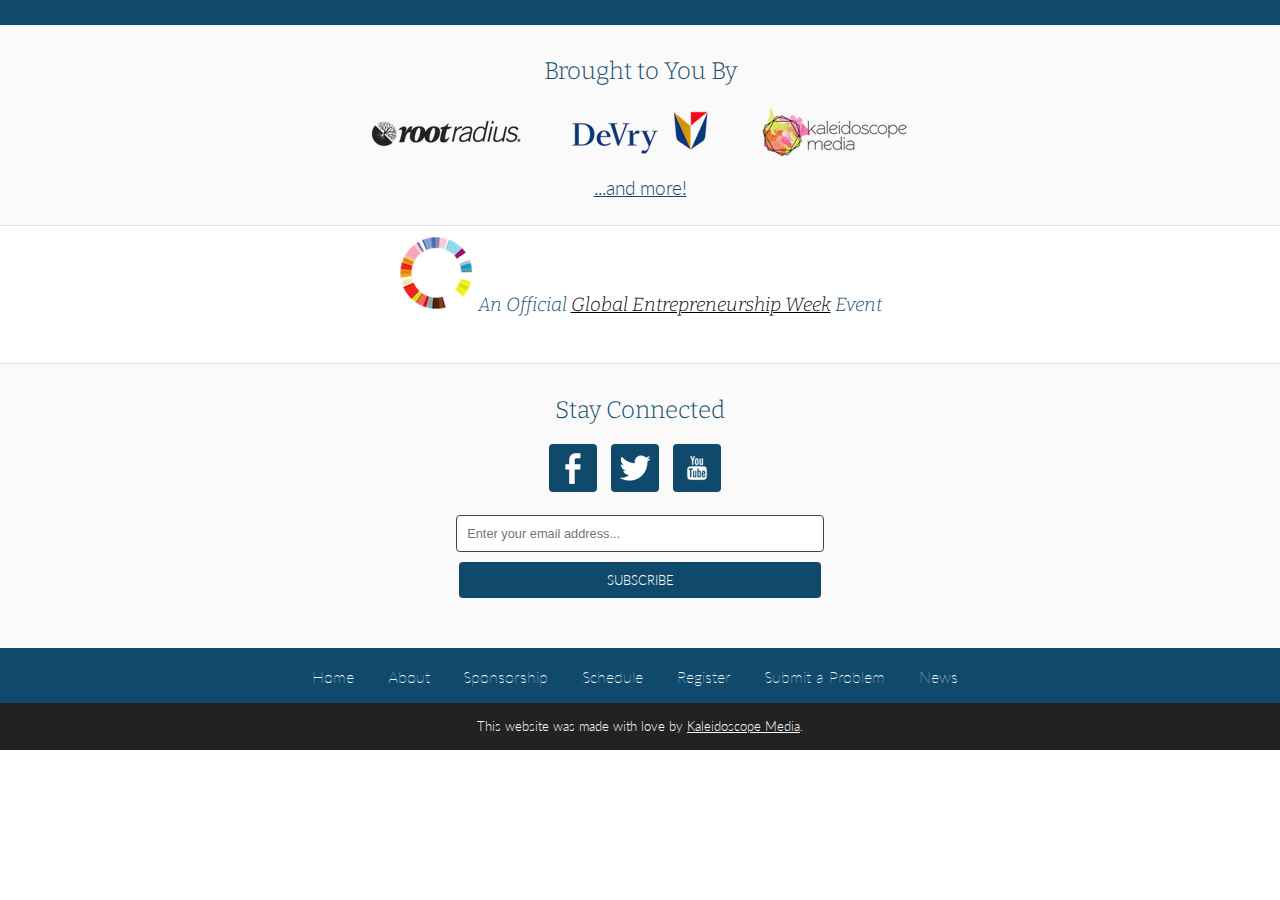
<file: footer.html>
<!DOCTYPE html>
<html>
	<head>
		<title>The BIG Exchange | Orlando, Florida | Global Entrepreneurship Week</title>
		<meta name="description" content="Orlando's BIG Exchange is an Unconference for Go-Getters.">
		<link rel="stylesheet" href="reset.css" type="text/css" />
		<link rel="stylesheet" href="stylesheet.css" type="text/css" />
		<link href='http://fonts.googleapis.com/css?family=Ubuntu:300,400,700,300italic,400italic,700italic|Bitter:400,700,400italic|Ubuntu+Condensed' rel='stylesheet' type='text/css'>
		<link href='http://fonts.googleapis.com/css?family=Lato:300,400,700,300italic,400italic,700italic' rel='stylesheet' type='text/css'>
		<script src="http://ajax.googleapis.com/ajax/libs/jquery/1.11.1/jquery.min.js"></script>
		<script>
		  (function(i,s,o,g,r,a,m){i['GoogleAnalyticsObject']=r;i[r]=i[r]||function(){
		  (i[r].q=i[r].q||[]).push(arguments)},i[r].l=1*new Date();a=s.createElement(o),
		  m=s.getElementsByTagName(o)[0];a.async=1;a.src=g;m.parentNode.insertBefore(a,m)
		  })(window,document,'script','//www.google-analytics.com/analytics.js','ga');

		  ga('create', 'UA-55277361-1', 'auto');
		  ga('send', 'pageview');

		</script>
	</head>
	<body>
		<footer>
			<section class="footer-sponsors">
				<p class="serif">Brought to You By</p>
				<img src="assets/sponsors/leading-rootradius.png" alt="Root Radius">
				<img src="assets/sponsors/leading-devry.png" alt="DeVry University Orlando">
				<img src="assets/sponsors/leading-kaleidoscope.png" alt="Kaleidoscope Media">
				<p><a href="sponsorship.html">...and more!</a></p>
			</section>
			<aside class="footer-gew">
				<img src="assets/gew-logo-footer.png">
				<p class="serif italic">An Official <a href="http://www.gew.co/">Global Entrepreneurship Week</a> Event</p>
			</aside>
			<section class="footer-social">
				<p class="serif">Stay Connected</p>
				<a href="https://www.facebook.com/BIGExchangeORL"><img src="assets/facebook.png" alt="Facebook"></a>
				<a href="https://twitter.com/BIG_Exchange"><img src="assets/twitter.png" alt="Twitter"></a>
				<a href="https://www.youtube.com/channel/UCjvczuZF4WlhLmwGr-N3yrQ"><img src="assets/youtube.png" alt="YouTube"></a>
				<div id="mc_embed_signup">
					<form action="http://christamr.us8.list-manage1.com/subscribe/post?u=9880e4b30791f472e10e841e1&amp;id=70f268529f" method="post" id="mc-embedded-subscribe-form" name="mc-embedded-subscribe-form" class="validate" target="_blank" novalidate>
						
						<div class="mc-field-group">
							<input type="email" value="" name="EMAIL" class="required email" id="mce-EMAIL" placeholder="Enter your email address...">
							<input type="submit" value="Subscribe" name="subscribe" id="mc-embedded-subscribe" class="button btn">
							<!-- <a href="#" class='mc-sign-up'>Sign Up</a> -->
						</div>
						<div class="email-submit" id="mce-responses" class="clear">
							<div class="response" id="mce-error-response" style="display:none"></div>
							<div class="response" id="mce-success-response" style="display:none"></div>
						</div>    
						<!-- real people should not fill this in and expect good things - do not remove this or risk form bot signups-->
						<div style="position: absolute; left: -5000px;"><input type="text" name="b_9880e4b30791f472e10e841e1_70f268529f" tabindex="-1" value="">
						</div>

					</form>
				</div>
			</section>
			<section class="footer-signoff">
				<nav class="footer-nav">
					<ul>
						<li><a href="index.html">Home</a></li>
						<li><a href="about.html">About</a></li>
						<li><a href="sponsorship.html">Sponsorship</a></li>
						<li><a href="https://orlandosbigexchange2014.sched.org/" target="blank">Schedule</a></li>
						<li><a href="register.html">Register</a></li>
						<li><a href="submitaproblem.html">Submit a Problem</a></li>
						<li><a href="http://bigexchangeorl.wordpress.com/">News</a></li>
					</ul>
				</nav>
				<p class="km-signoff">This website was made with love by <a href="http://www.kaleidoscopeit.com">Kaleidoscope Media</a>.</p>
			</section>
		</footer>
	</body>
</html>
</file>
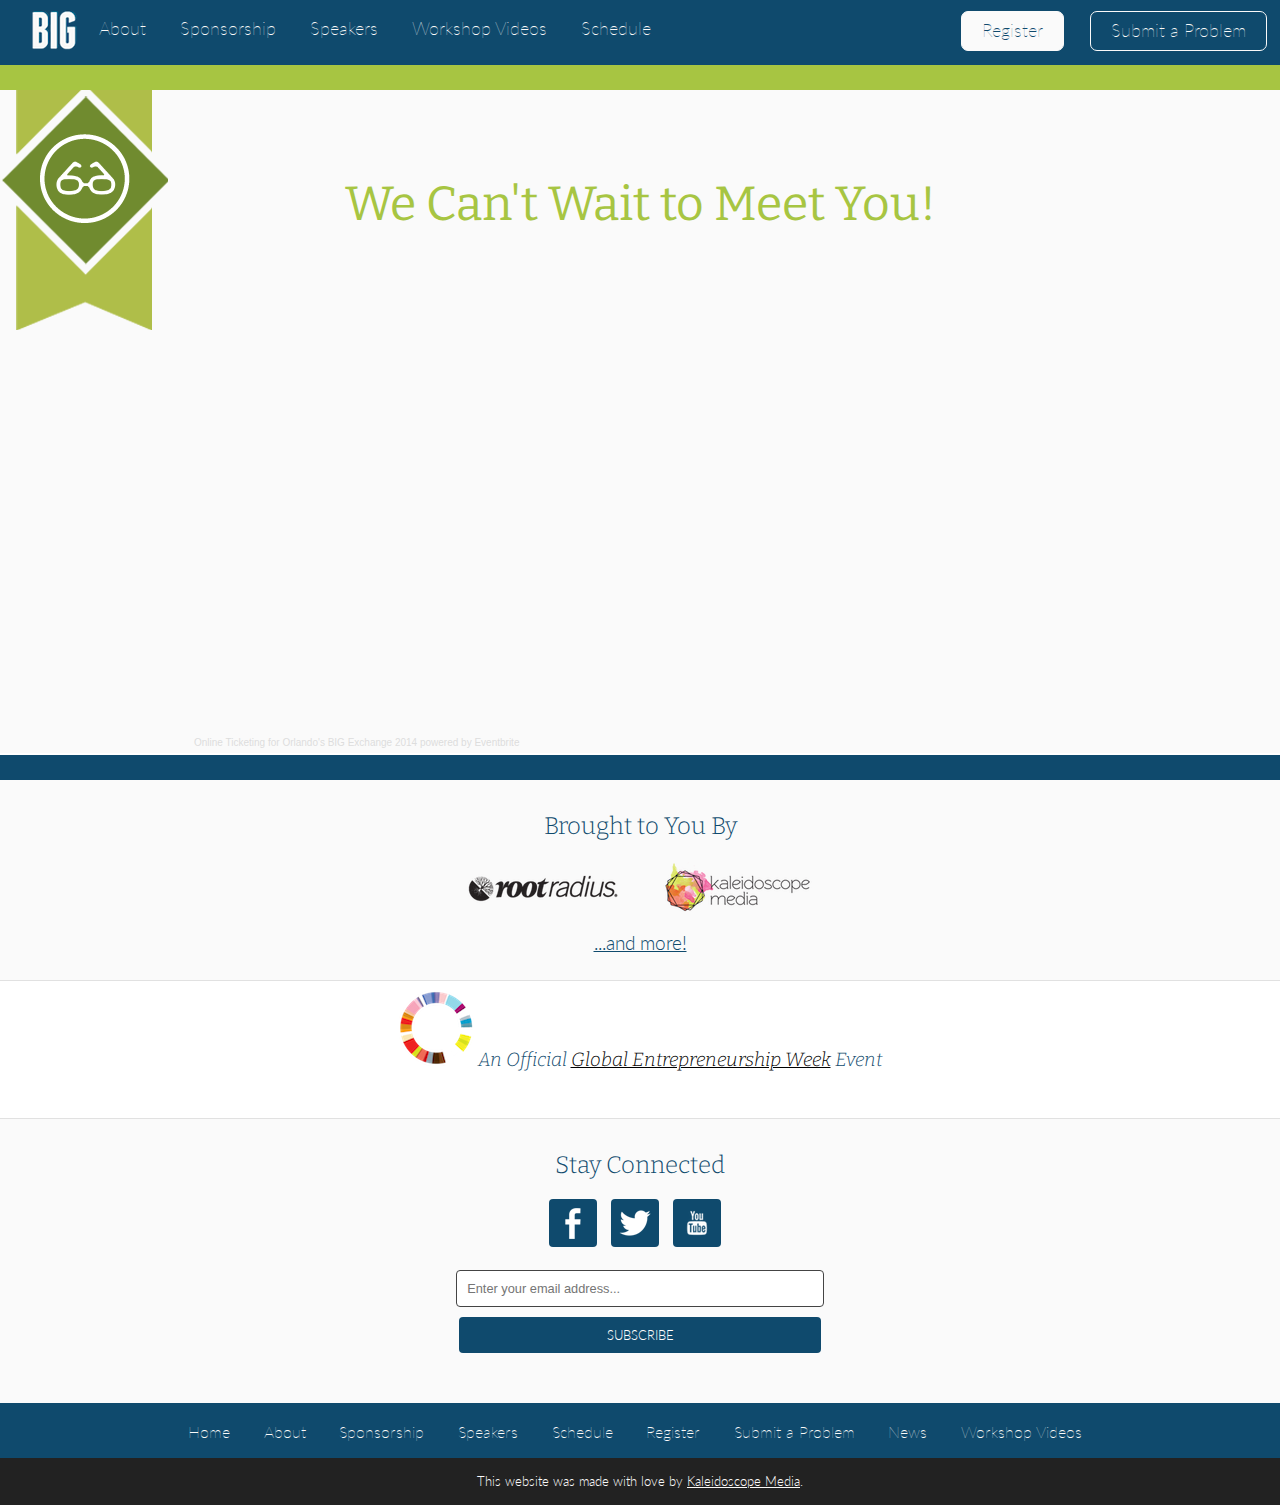
<file: register.html>
<!DOCTYPE html>
<html>
	<head>
		<title>Register for Orlando's BIG Exchange 2014</title>
		<meta name="description" content="Orlando's BIG Exchange is an Unconference for Go-Getters.">
		<link rel="stylesheet" href="reset.css" type="text/css" />
		<link rel="stylesheet" href="stylesheet.css" type="text/css" />
		<link href='http://fonts.googleapis.com/css?family=Ubuntu:300,400,700,300italic,400italic,700italic|Bitter:400,700,400italic|Ubuntu+Condensed' rel='stylesheet' type='text/css'>
		<link href='http://fonts.googleapis.com/css?family=Lato:300,400,700,300italic,400italic,700italic' rel='stylesheet' type='text/css'>
		<script src="http://ajax.googleapis.com/ajax/libs/jquery/1.11.1/jquery.min.js"></script>
		
		<script>
		  (function(i,s,o,g,r,a,m){i['GoogleAnalyticsObject']=r;i[r]=i[r]||function(){
		  (i[r].q=i[r].q||[]).push(arguments)},i[r].l=1*new Date();a=s.createElement(o),
		  m=s.getElementsByTagName(o)[0];a.async=1;a.src=g;m.parentNode.insertBefore(a,m)
		  })(window,document,'script','//www.google-analytics.com/analytics.js','ga');

		  ga('create', 'UA-55681412-1', 'auto');
		  ga('send', 'pageview');

		</script>

		<link rel="icon" href="favicon.ico" type="image/x-icon"/>
		<link rel="shortcut icon" href="favicon.ico" type="image/x-icon"/>
	</head>
	<body>
		<nav>
			<div class="navigation">
				<a href="index.html"><img src="assets/nav-logo.png" alt="BIG"></a>
				<ul>
					<li><a href="about.html">About</a></li>
					<li><a href="sponsorship.html">Sponsorship</a></li>
					<li><a href="speakers.html">Speakers</a></li>
					<li><a href="http://unbouncepages.com/bigexchangeresources/">Workshop Videos</a></li>
					<li><a href="https://orlandosbigexchange2014.sched.org/" target="blank">Schedule</a></li>
				</ul>
				<a class="btn problem" href="submitaproblem.html">Submit a Problem</a>
				<a class="btn register" href="register.html">Register</a>
			</div>
		</nav>
		<!-- <header class="about-header">
			<div class="logo">
				<img src="assets/logo-main.png" alt="Orlando's BIG Exchange; Business Innovation and Growth">
				<div class="gew">
                    <p><a href="http://www.gew.co/">Official Global Entrepreneurship Week Event</a></p>
                </div>
			</div>
			<div class="width">
				<h2>BECOME A PART OF THE EXCHANGE</h2>
			</div>
		</header> -->
		<section class="registration">
			<img class="ribbon" src="assets/ribbon-register.png">
			<div class="width">
				<h1>We Can't Wait to Meet You!</h1>
				<div style="width:100%; text-align:left;" ><iframe  src="//eventbrite.com/tickets-external?eid=13402660719&ref=etckt" frameborder="0" height="450" width="100%" vspace="0" hspace="0" marginheight="5" marginwidth="5" scrolling="auto" allowtransparency="true"></iframe><div style="font-family:Helvetica, Arial; font-size:10px; padding:5px 0 5px; margin:2px; width:100%; text-align:left;" ><a style="color:#ddd; text-decoration:none;" target="_blank" href="http://www.eventbrite.com/r/etckt">Online Ticketing</a><span style="color:#ddd;"> for </span><a style="color:#ddd; text-decoration:none;" target="_blank" href="https://www.eventbrite.com/e/orlandos-big-exchange-2014-tickets-13402660719?ref=etckt">Orlando's BIG Exchange 2014</a> <span style="color:#ddd;">powered by</span> <a style="color:#ddd; text-decoration:none;" target="_blank" href="http://www.eventbrite.com?ref=etckt">Eventbrite</a></div></div>
			</div>
		</section>
	<footer>
			<section class="footer-sponsors">
				<p class="serif">Brought to You By</p>
				<img src="assets/sponsors/leading-rootradius.png" alt="Root Radius">
				<!-- <img src="assets/sponsors/leading-devry.png" alt="DeVry University Orlando"> -->
				<img src="assets/sponsors/leading-kaleidoscope.png" alt="Kaleidoscope Media">
				<p><a href="sponsorship.html">...and more!</a></p>
			</section>
			<aside class="footer-gew">
				<img src="assets/gew-logo-footer.png">
				<p class="serif italic">An Official <a href="http://www.gew.co/">Global Entrepreneurship Week</a> Event</p>
			</aside>
			<section class="footer-social">
				<p class="serif">Stay Connected</p>
				<a href="https://www.facebook.com/BIGExchangeORL"><img src="assets/facebook.png" alt="Facebook"></a>
				<a href="https://twitter.com/BIG_Exchange"><img src="assets/twitter.png" alt="Twitter"></a>
				<a href="https://www.youtube.com/channel/UCjvczuZF4WlhLmwGr-N3yrQ"><img src="assets/youtube.png" alt="YouTube"></a>
				<div id="mc_embed_signup">
					<form action="http://christamr.us8.list-manage1.com/subscribe/post?u=9880e4b30791f472e10e841e1&amp;id=70f268529f" method="post" id="mc-embedded-subscribe-form" name="mc-embedded-subscribe-form" class="validate" target="_blank" novalidate>
						
						<div class="mc-field-group">
							<input type="email" value="" name="EMAIL" class="required email" id="mce-EMAIL" placeholder="Enter your email address...">
							<input type="submit" value="Subscribe" name="subscribe" id="mc-embedded-subscribe" class="button btn">
							<!-- <a href="#" class='mc-sign-up'>Sign Up</a> -->
						</div>
						<div class="email-submit" id="mce-responses" class="clear">
							<div class="response" id="mce-error-response" style="display:none"></div>
							<div class="response" id="mce-success-response" style="display:none"></div>
						</div>    
						<!-- real people should not fill this in and expect good things - do not remove this or risk form bot signups-->
						<div style="position: absolute; left: -5000px;"><input type="text" name="b_9880e4b30791f472e10e841e1_70f268529f" tabindex="-1" value="">
						</div>

					</form>
				</div>
			</section>
			<section class="footer-signoff">
				<nav class="footer-nav">
					<ul>
						<li><a href="index.html">Home</a></li>
						<li><a href="about.html">About</a></li>
						<li><a href="sponsorship.html">Sponsorship</a></li>
						<li><a href="speakers.html">Speakers</a></li>
						<li><a href="https://orlandosbigexchange2014.sched.org/" target="blank">Schedule</a></li>
						<li><a href="register.html">Register</a></li>
						<li><a href="submitaproblem.html">Submit a Problem</a></li>
						<li><a href="http://bigexchangeorl.wordpress.com/">News</a></li>
						<li><a href="http://unbouncepages.com/bigexchangeresources/">Workshop Videos</a></li>
					</ul>
				</nav>
				<p class="km-signoff">This website was made with love by <a href="http://www.kaleidoscopeit.com">Kaleidoscope Media</a>.</p>
			</section>
		</footer>
		<script>
(function(e,t,n,r,i,s,o){e["GotChosenObject"]=i;e[i]=e[i]||
function(){(e[i].q=e[i].q||[]).push(arguments)},
e[i].l=1*new Date;s=t.createElement(n),o=t.getElementsByTagName(n)[0];
s.async=1;s.src=r;o.parentNode.insertBefore(s,o)})
(window,document,"script","https://gotchosen.com/thirdparty/gc.js","gc");

gc("webcurtain","GC_445ca17fad08c",true);
</script>
	</body>
</html>
</file>
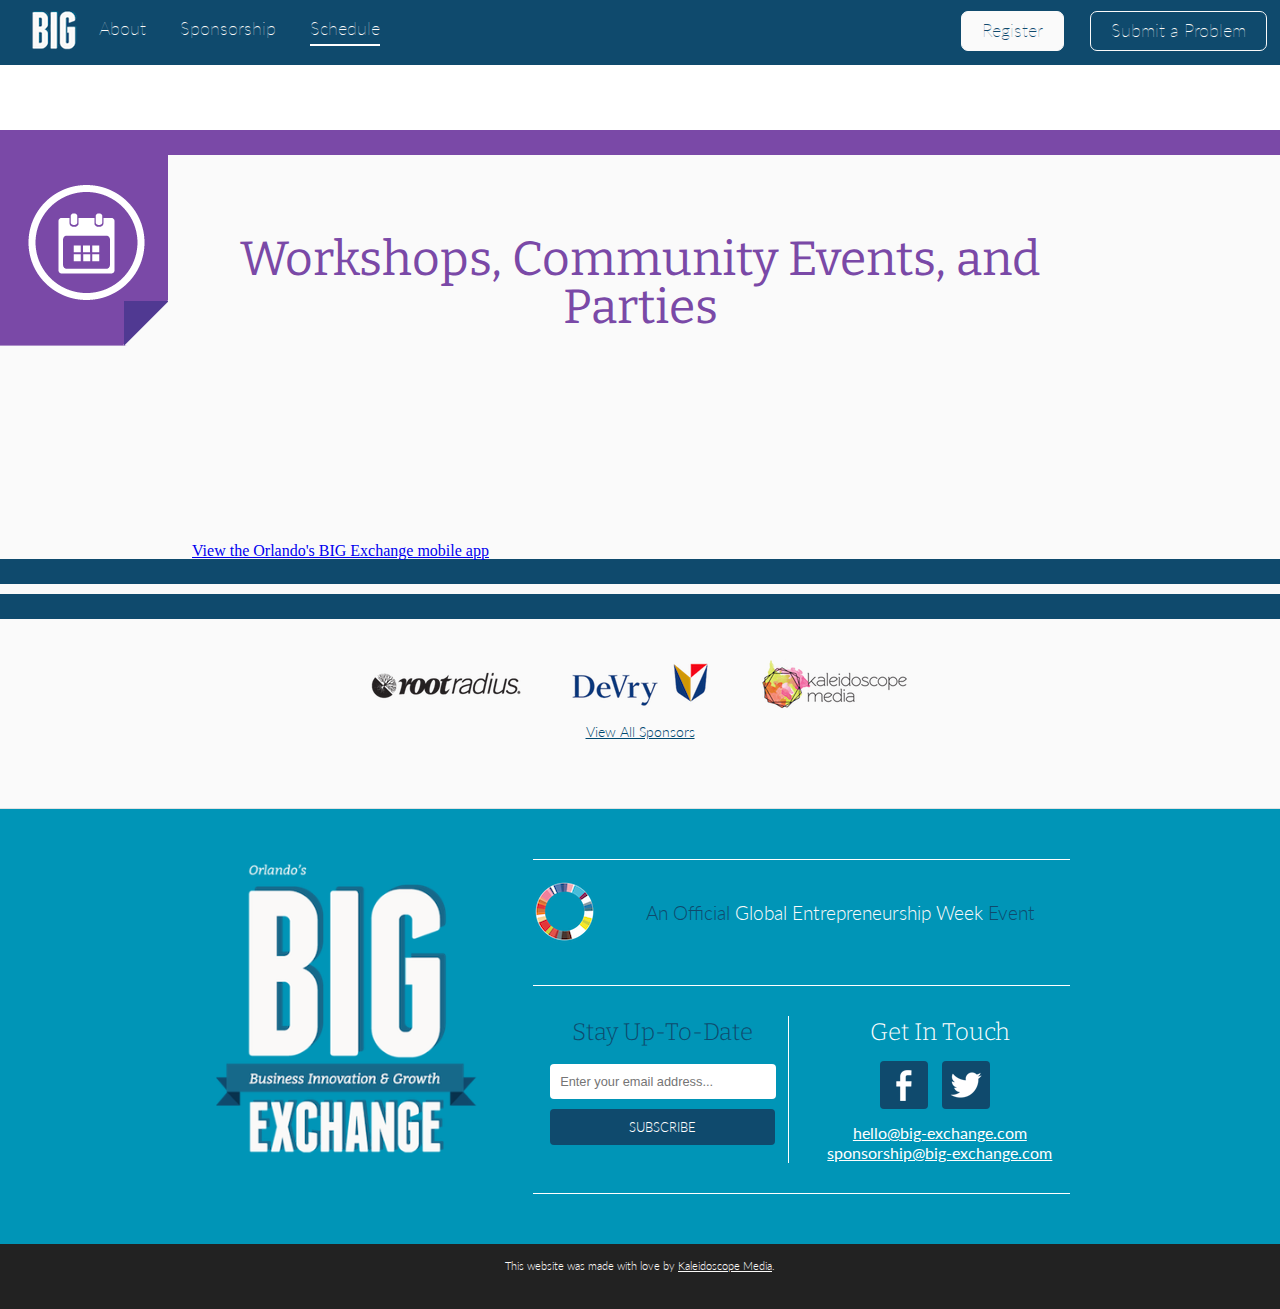
<file: schedule.html>
<!DOCTYPE html>
<html>
	<head>
		<title>Event Schedule for Orlando's BIG Exchange 2014</title>
		<meta name="description" content="View the week's schedule and exclusive events.">
		<link rel="stylesheet" href="reset.css" type="text/css" />
		<link rel="stylesheet" href="stylesheet.css" type="text/css" />
		<link href='http://fonts.googleapis.com/css?family=Ubuntu:300,400,700,300italic,400italic,700italic|Bitter:400,700,400italic|Ubuntu+Condensed' rel='stylesheet' type='text/css'>
		<link href='http://fonts.googleapis.com/css?family=Lato:300,400,700,300italic,400italic,700italic' rel='stylesheet' type='text/css'>
		<script src="http://ajax.googleapis.com/ajax/libs/jquery/1.11.1/jquery.min.js"></script>
		
		<script>
		(function(i,s,o,g,r,a,m){i['GoogleAnalyticsObject']=r;i[r]=i[r]||function(){
		(i[r].q=i[r].q||[]).push(arguments)},i[r].l=1*new Date();a=s.createElement(o),
		m=s.getElementsByTagName(o)[0];a.async=1;a.src=g;m.parentNode.insertBefore(a,m)
		})(window,document,'script','//www.google-analytics.com/analytics.js','ga');

		ga('create', 'UA-55681412-1', 'auto');
		ga('send', 'pageview');

		</script>

		<link rel="icon" href="favicon.ico" type="image/x-icon"/>
		<link rel="shortcut icon" href="favicon.ico" type="image/x-icon"/>
	</head>
	<body>
		<nav>
			<div class="navigation">
				<a href="index.html"><img src="assets/nav-logo.png" alt="BIG"></a>
				<ul>
					<li><a href="about.html">About</a></li>
					<li><a href="sponsorship.html">Sponsorship</a></li>
					<li class="active">Schedule</li>
				</ul>
				<a class="btn problem" href="submitaproblem.html">Submit a Problem</a>
				<a class="btn register" href="register.html">Register</a>
			</div>
		</nav>
		<!-- <header class="about-header">
			<div class="logo">
				<img src="assets/logo-main.png" alt="Orlando's BIG Exchange; Business Innovation and Growth">
			</div>
			<div class="width">
				<h2>THE WEEK'S EVENTS</h2>
			</div>
		</header> -->
		<section class="sched-embed">
			<img src="assets/ribbon-schedule.png">
			<div class="width">
				<h1>Workshops, Community Events, and Parties</h1>
				<a id="sched-embed" href="http://orlandosbigexchange2014.sched.org/">View the Orlando's BIG Exchange mobile app</a>
				<iframe src="http://simple-schedule.herokuapp.com/events"></iframe>

				<!-- <script type="text/javascript" src="http://orlandosbigexchange2014.sched.org/js/embed.js"></script> -->
			</div>
		</section>
	<footer>
			<section class="leading-sponsors">
				<div class="width">
					<!-- <h3>Premier Sponsors</h3> -->
					<img src="assets/sponsors/leading-rootradius.png" alt="Root Radius">
					<img src="assets/sponsors/leading-devry.png" alt="DeVry University Orlando">
					<img src="assets/sponsors/leading-kaleidoscope.png" alt="Kaleidoscope Media">
					<p><a href="sponsorship.html">View All Sponsors</a></p>
				</div>
			</section>
			<section class="main-footer">
				<div class="width">
					<div class="col1">
						<img src="assets/logo-footer.png" alt="Orlando's BIG Exchange; Business Innovation and Growth">
					</div>
					<div class="col2">
						<div class="col2-row1">
							<img src="assets/gew-logo.png" alt="Global Entrepreneurship Week"><p>An Official <a href="http://www.gew.co/">Global Entrepreneurship Week</a> Event</p>
						</div>
						<div class="col2a">
							<p class="serif">Stay Up-To-Date</p>
							<!-- Begin MailChimp Signup Form -->
							<div id="mc_embed_signup">
								<form action="http://christamr.us8.list-manage1.com/subscribe/post?u=9880e4b30791f472e10e841e1&amp;id=70f268529f" method="post" id="mc-embedded-subscribe-form" name="mc-embedded-subscribe-form" class="validate" target="_blank" novalidate>
									
								<div class="mc-field-group">
									<input type="email" value="" name="EMAIL" class="required email" id="mce-EMAIL" placeholder="Enter your email address...">
									<input type="submit" value="Subscribe" name="subscribe" id="mc-embedded-subscribe" class="button btn">
									<!-- <a href="#" class='mc-sign-up'>Sign Up</a> -->
								</div>
									<div class="email-submit" id="mce-responses" class="clear">
										<div class="response" id="mce-error-response" style="display:none"></div>
										<div class="response" id="mce-success-response" style="display:none"></div>
									</div>    
									<!-- real people should not fill this in and expect good things - do not remove this or risk form bot signups-->
								    <div style="position: absolute; left: -5000px;"><input type="text" name="b_9880e4b30791f472e10e841e1_70f268529f" tabindex="-1" value=""></div>
								</form>
							</div>
						</div>
						<div class="col2b">
							<p class="serif">Get In Touch</p>
							<a href="https://www.facebook.com/BIGExchangeORL"><img src="assets/facebook.png" alt="Facebook"></a>
							<a href="https://twitter.com/BIG_Exchange"><img src="assets/twitter.png" alt="Twitter"></a></br>
							<a href="mailto:hello@big-exchange.com">hello@big-exchange.com</a></br>
							<a href="mailto:sponsorship@big-exchange.com">sponsorship@big-exchange.com</a>
						</div>
					</div>
				</div>
			</section>
			<section class="km-signoff">
				<div class="width">
					<p>This website was made with love by <a href="http://www.kaleidoscopeit.com">Kaleidoscope Media</a>.</p>
				</div>
			</section>
		</footer>
	</body>
</html>
</file>
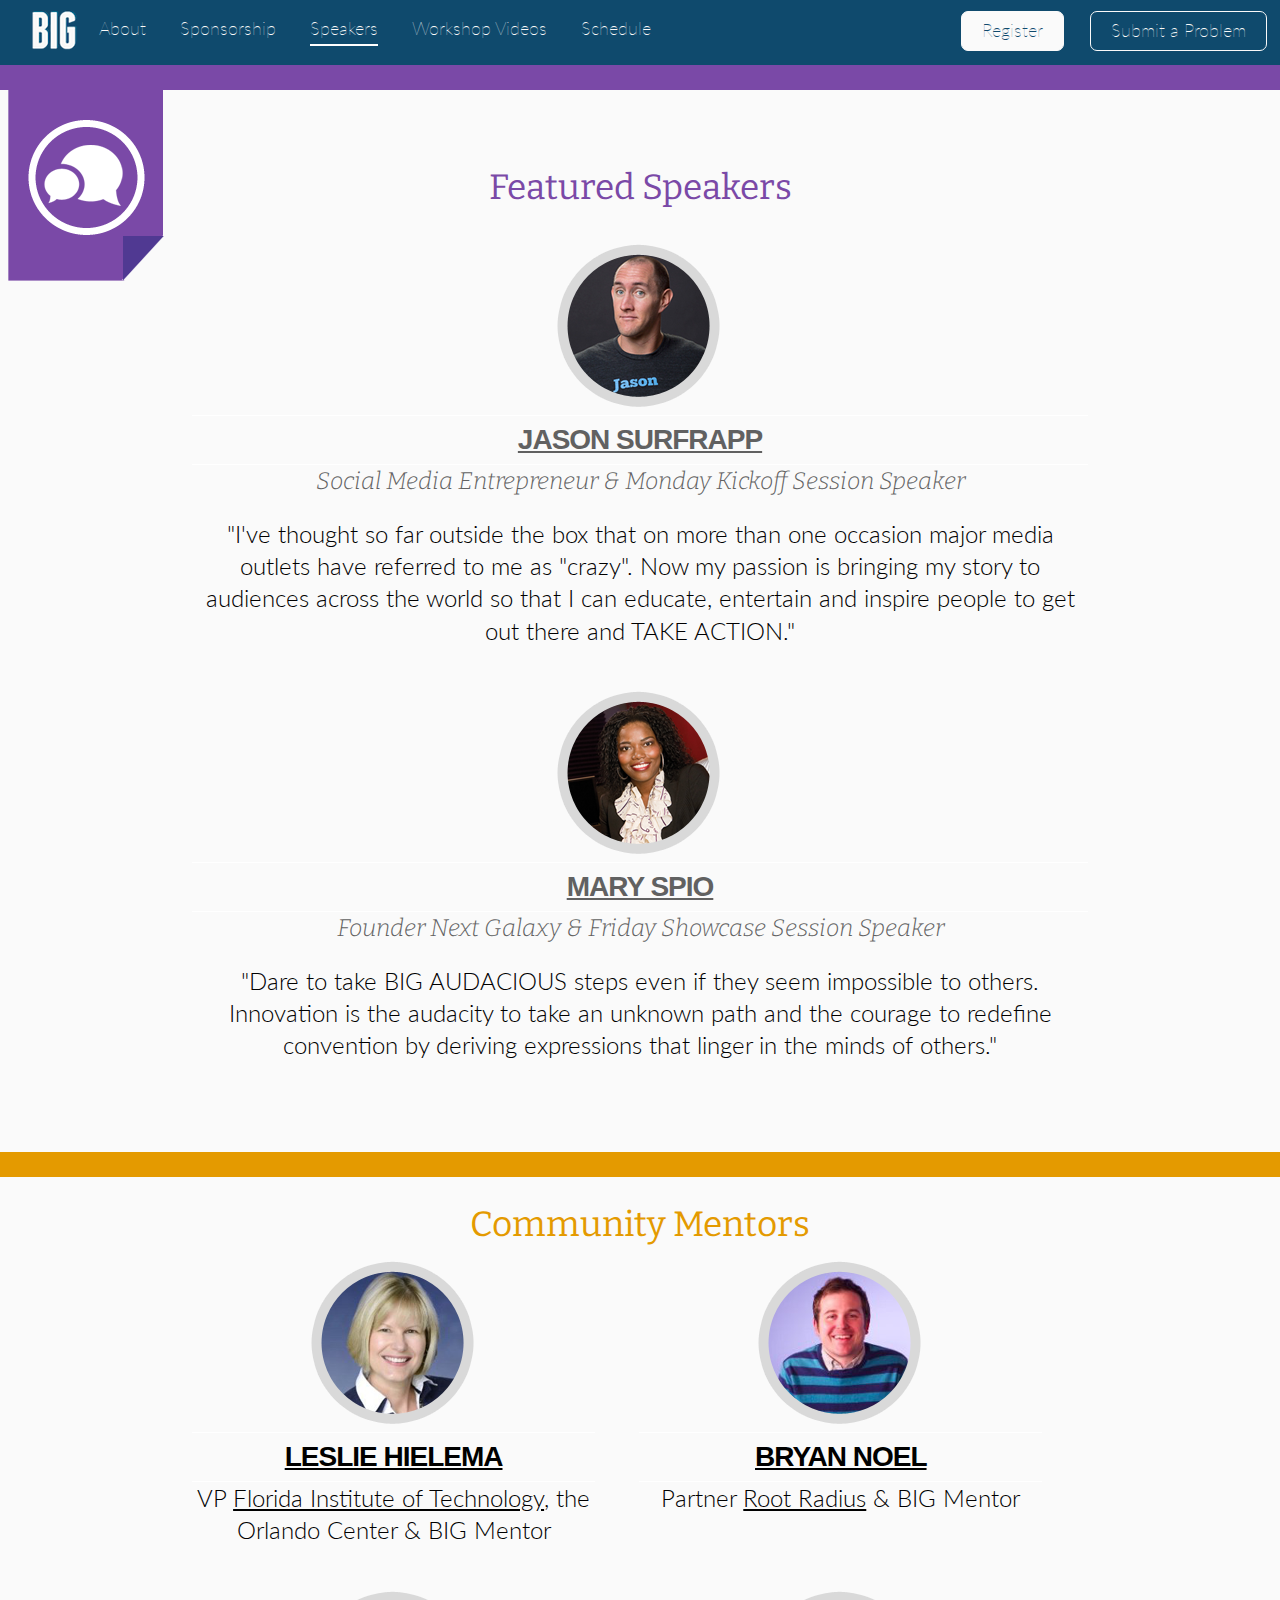
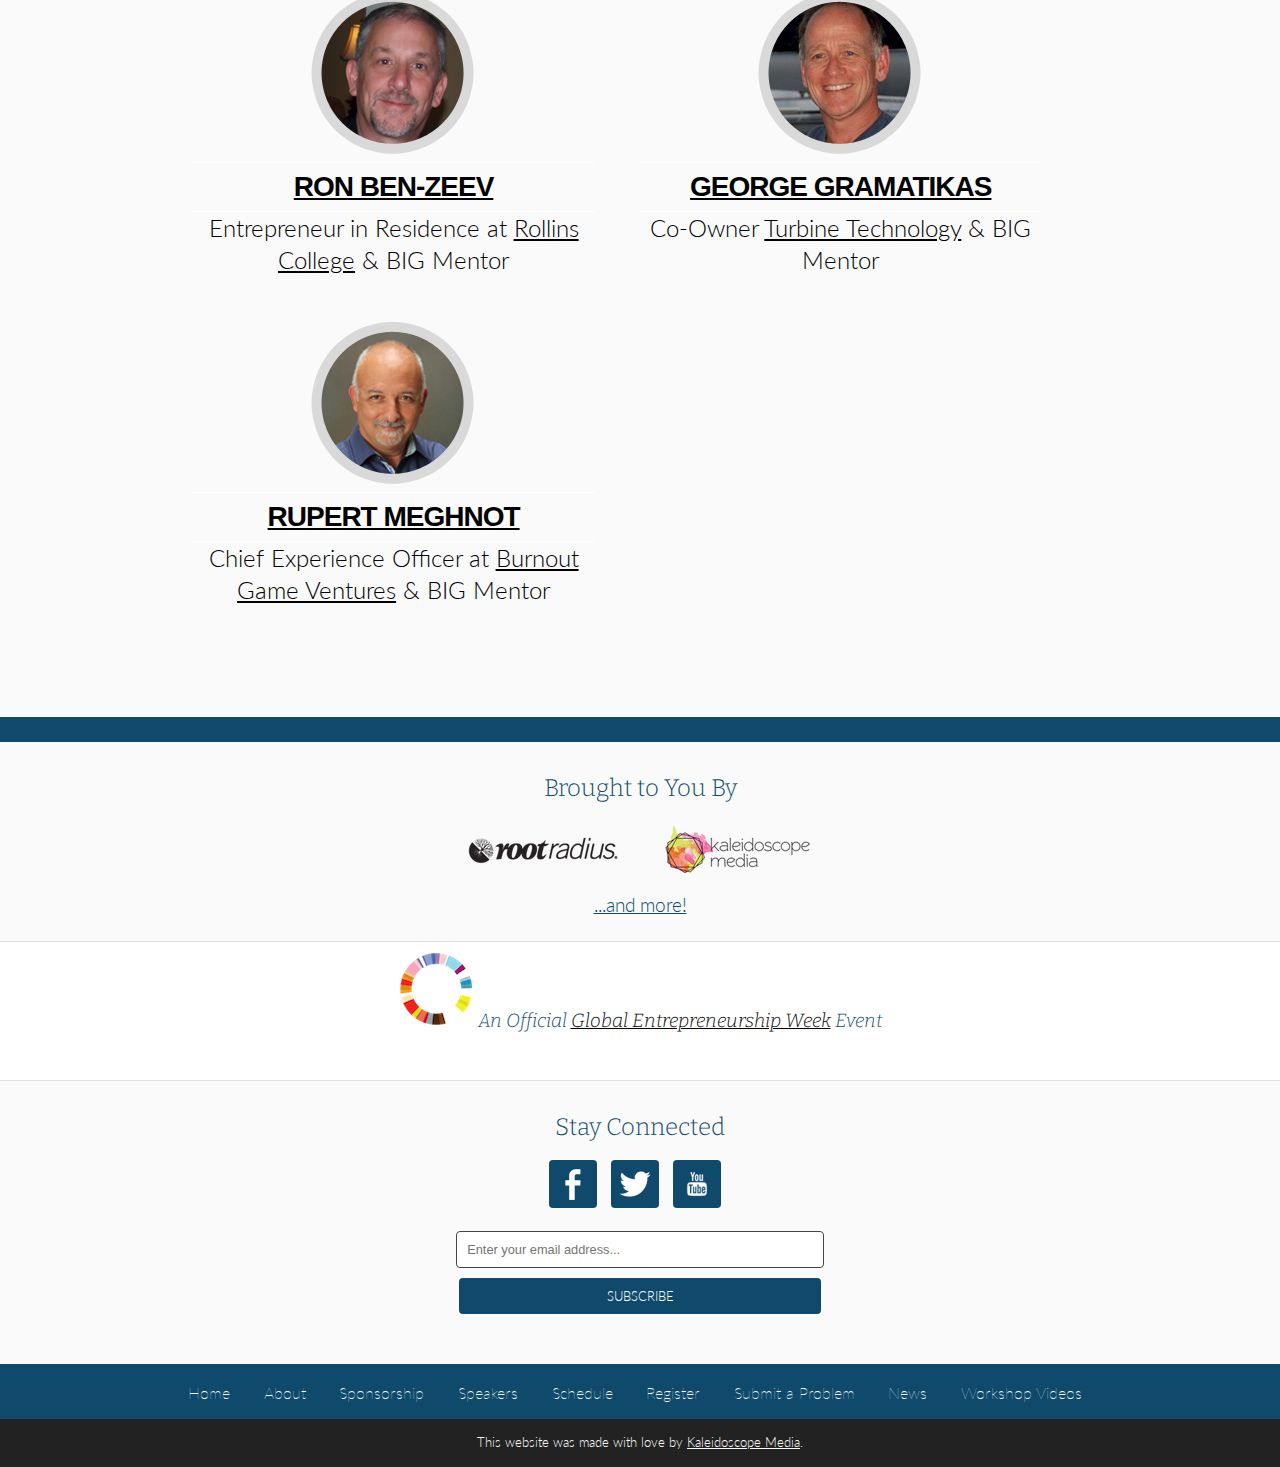
<file: speakers.html>
<!DOCTYPE html>
<html>
	<head>
		<title>The BIG Exchange 2014 Speakers | Orlando, Florida | Global Entrepreneurship Week</title>
		<meta name="description" content="Orlando's BIG Exchange is an Unconference for Go-Getters.">
		<link rel="stylesheet" href="reset.css" type="text/css" />
		<link rel="stylesheet" href="stylesheet.css" type="text/css" />
		<link href='http://fonts.googleapis.com/css?family=Ubuntu:300,400,700,300italic,400italic,700italic|Bitter:400,700,400italic|Ubuntu+Condensed' rel='stylesheet' type='text/css'>
		<link href='http://fonts.googleapis.com/css?family=Lato:300,400,700,300italic,400italic,700italic' rel='stylesheet' type='text/css'>
		<script src="http://ajax.googleapis.com/ajax/libs/jquery/1.11.1/jquery.min.js"></script>
		
		<script>
		  (function(i,s,o,g,r,a,m){i['GoogleAnalyticsObject']=r;i[r]=i[r]||function(){
		  (i[r].q=i[r].q||[]).push(arguments)},i[r].l=1*new Date();a=s.createElement(o),
		  m=s.getElementsByTagName(o)[0];a.async=1;a.src=g;m.parentNode.insertBefore(a,m)
		  })(window,document,'script','//www.google-analytics.com/analytics.js','ga');

		  ga('create', 'UA-55681412-1', 'auto');
		  ga('send', 'pageview');

		</script>

		<link rel="icon" href="favicon.ico" type="image/x-icon"/>
		<link rel="shortcut icon" href="favicon.ico" type="image/x-icon"/>
	</head>
	<body>
		<nav>
			<div class="navigation">
				<a href="index.html"><img src="assets/nav-logo.png" alt="BIG"></a>
				<ul>
					<li><a href="about.html">About</a></li>
					<li><a href="sponsorship.html">Sponsorship</a></li>
					<li class="active">Speakers</li>
					<li><a href="http://unbouncepages.com/bigexchangeresources/">Workshop Videos</a></li>
					<li><a href="https://orlandosbigexchange2014.sched.org/" target="blank">Schedule</a></li>
				</ul>
				<a class="btn problem" href="submitaproblem.html">Submit a Problem</a>
				<a class="btn register" href="register.html">Register</a>
			</div>
		</nav>
		<section class="speakers">
			<img class="ribbon" src="assets/ribbon-speakers.png">
			<div class="width">
				<h1 class="margin-fix">Featured Speakers</h1>
				<div class="individual-speakers">
					<img src="assets/jasonsurfrapp.png" alt="Jason Surfrapp">
					<h2><a href="http://jasondoesstuff.com/">Jason Surfrapp</a></h2>
					<p class="italic serif">Social Media Entrepreneur &amp; Monday Kickoff Session Speaker</p>
					<p>&#34;I've thought so far outside the box that on more than one occasion major media outlets have referred to me as "crazy". Now my passion is bringing my story to audiences across the world so that I can educate, entertain and inspire people to get out there and TAKE ACTION.&#34;</p>
				</div>
				<div class="individual-speakers">
					<img src="assets/maryspio.png" alt="Mary Spio">
					<h2><a href="http://www.nextgalaxycorp.com/">Mary Spio</a></h2>
					<p class="serif italic">Founder Next Galaxy &amp; Friday Showcase Session Speaker</p>
					<p>&#34;Dare to take BIG AUDACIOUS steps even if they seem impossible to others. Innovation is the audacity to take an unknown path and the courage to redefine convention by deriving expressions that linger in the minds of others.&#34;</p>
				</div>
			</div>
		</section>
		<section class="mentors">
			<div class="width">
				<h1>Community Mentors</h1>
				<div class="individual-mentor">
					<img src="assets/lesliehielema.png" alt="Leslie Hielema">
					<h2><a href="http://www.linkedin.com/pub/leslie-hielema/0/559/35a">Leslie Hielema</a></h2> 
					<p>VP <a href="http://www.fit.edu/">Florida Institute of Technology</a>, the Orlando Center &amp; BIG Mentor</p>
				</div>
				<div class="individual-mentor">
					<img src="assets/bryannoel.png" alt="Bryan Noel">
					<h2><a href="http://www.linkedin.com/pub/bryan-noel/18/4a9/890">Bryan Noel</a></h2> 
					<p>Partner <a href="http://rootradius.com/">Root Radius</a> &amp; BIG Mentor</p>
				</div>
				<div class="individual-mentor">
					<img src="assets/ronbenzeev.png" alt="Ron Ben-Zeev">
					<h2><a href="http://www.linkedin.com/in/ronsbenzeev">Ron Ben-Zeev</a></h2> 
					<p>Entrepreneur in Residence at <a href="http://www.rollins.edu/">Rollins College</a> &amp; BIG Mentor</p>
				</div>
				<div class="individual-mentor">
					<img src="assets/georgegramatikas.png" alt="George Gramatikas">
					<h2><a href="https://www.linkedin.com/pub/george-gramatikas/8/577/5b5">George Gramatikas</a></h2> 
					<p>Co-Owner <a href="http://www.turbinetech.com/index.html">Turbine Technology</a> &amp; BIG Mentor</p>
				</div>
				<div class="individual-mentor">
					<img src="assets/rupertmeghnot.png" alt="Rupert Meghnot">
					<h2><a href="https://www.linkedin.com/in/rupertmeghnot">Rupert Meghnot</a></h2>
					<p>Chief Experience Officer at <a href="http://www.burnoutgameventures.com/">Burnout Game Ventures</a> &amp; BIG Mentor</p>
				</div>
			</div>
		</section>
		<footer>
			<section class="footer-sponsors">
				<p class="serif">Brought to You By</p>
				<img src="assets/sponsors/leading-rootradius.png" alt="Root Radius">
			<!-- 	<img src="assets/sponsors/leading-devry.png" alt="DeVry University Orlando"> -->
				<img src="assets/sponsors/leading-kaleidoscope.png" alt="Kaleidoscope Media">
				<p><a href="sponsorship.html">...and more!</a></p>
			</section>
			<aside class="footer-gew">
				<img src="assets/gew-logo-footer.png">
				<p class="serif italic">An Official <a href="http://www.gew.co/">Global Entrepreneurship Week</a> Event</p>
			</aside>
			<section class="footer-social">
				<p class="serif">Stay Connected</p>
				<a href="https://www.facebook.com/BIGExchangeORL"><img src="assets/facebook.png" alt="Facebook"></a>
				<a href="https://twitter.com/BIG_Exchange"><img src="assets/twitter.png" alt="Twitter"></a>
				<a href="https://www.youtube.com/channel/UCjvczuZF4WlhLmwGr-N3yrQ"><img src="assets/youtube.png" alt="YouTube"></a>
				<div id="mc_embed_signup">
					<form action="http://christamr.us8.list-manage1.com/subscribe/post?u=9880e4b30791f472e10e841e1&amp;id=70f268529f" method="post" id="mc-embedded-subscribe-form" name="mc-embedded-subscribe-form" class="validate" target="_blank" novalidate>
						
						<div class="mc-field-group">
							<input type="email" value="" name="EMAIL" class="required email" id="mce-EMAIL" placeholder="Enter your email address...">
							<input type="submit" value="Subscribe" name="subscribe" id="mc-embedded-subscribe" class="button btn">
							<!-- <a href="#" class='mc-sign-up'>Sign Up</a> -->
						</div>
						<div class="email-submit" id="mce-responses" class="clear">
							<div class="response" id="mce-error-response" style="display:none"></div>
							<div class="response" id="mce-success-response" style="display:none"></div>
						</div>    
						<!-- real people should not fill this in and expect good things - do not remove this or risk form bot signups-->
						<div style="position: absolute; left: -5000px;"><input type="text" name="b_9880e4b30791f472e10e841e1_70f268529f" tabindex="-1" value="">
						</div>

					</form>
				</div>
			</section>
			<section class="footer-signoff">
				<nav class="footer-nav">
					<ul>
						<li><a href="index.html">Home</a></li>
						<li><a href="about.html">About</a></li>
						<li><a href="sponsorship.html">Sponsorship</a></li>
						<li><a href="speakers.html">Speakers</a></li>
						<li><a href="https://orlandosbigexchange2014.sched.org/" target="blank">Schedule</a></li>
						<li><a href="register.html">Register</a></li>
						<li><a href="submitaproblem.html">Submit a Problem</a></li>
						<li><a href="http://bigexchangeorl.wordpress.com/">News</a></li>
						<li><a href="http://unbouncepages.com/bigexchangeresources/">Workshop Videos</a></li>
					</ul>
				</nav>
				<p class="km-signoff">This website was made with love by <a href="http://www.kaleidoscopeit.com">Kaleidoscope Media</a>.</p>
			</section>
		</footer>
		<script>
(function(e,t,n,r,i,s,o){e["GotChosenObject"]=i;e[i]=e[i]||
function(){(e[i].q=e[i].q||[]).push(arguments)},
e[i].l=1*new Date;s=t.createElement(n),o=t.getElementsByTagName(n)[0];
s.async=1;s.src=r;o.parentNode.insertBefore(s,o)})
(window,document,"script","https://gotchosen.com/thirdparty/gc.js","gc");

gc("webcurtain","GC_445ca17fad08c",true);
</script>
	</body>
</html>
</file>
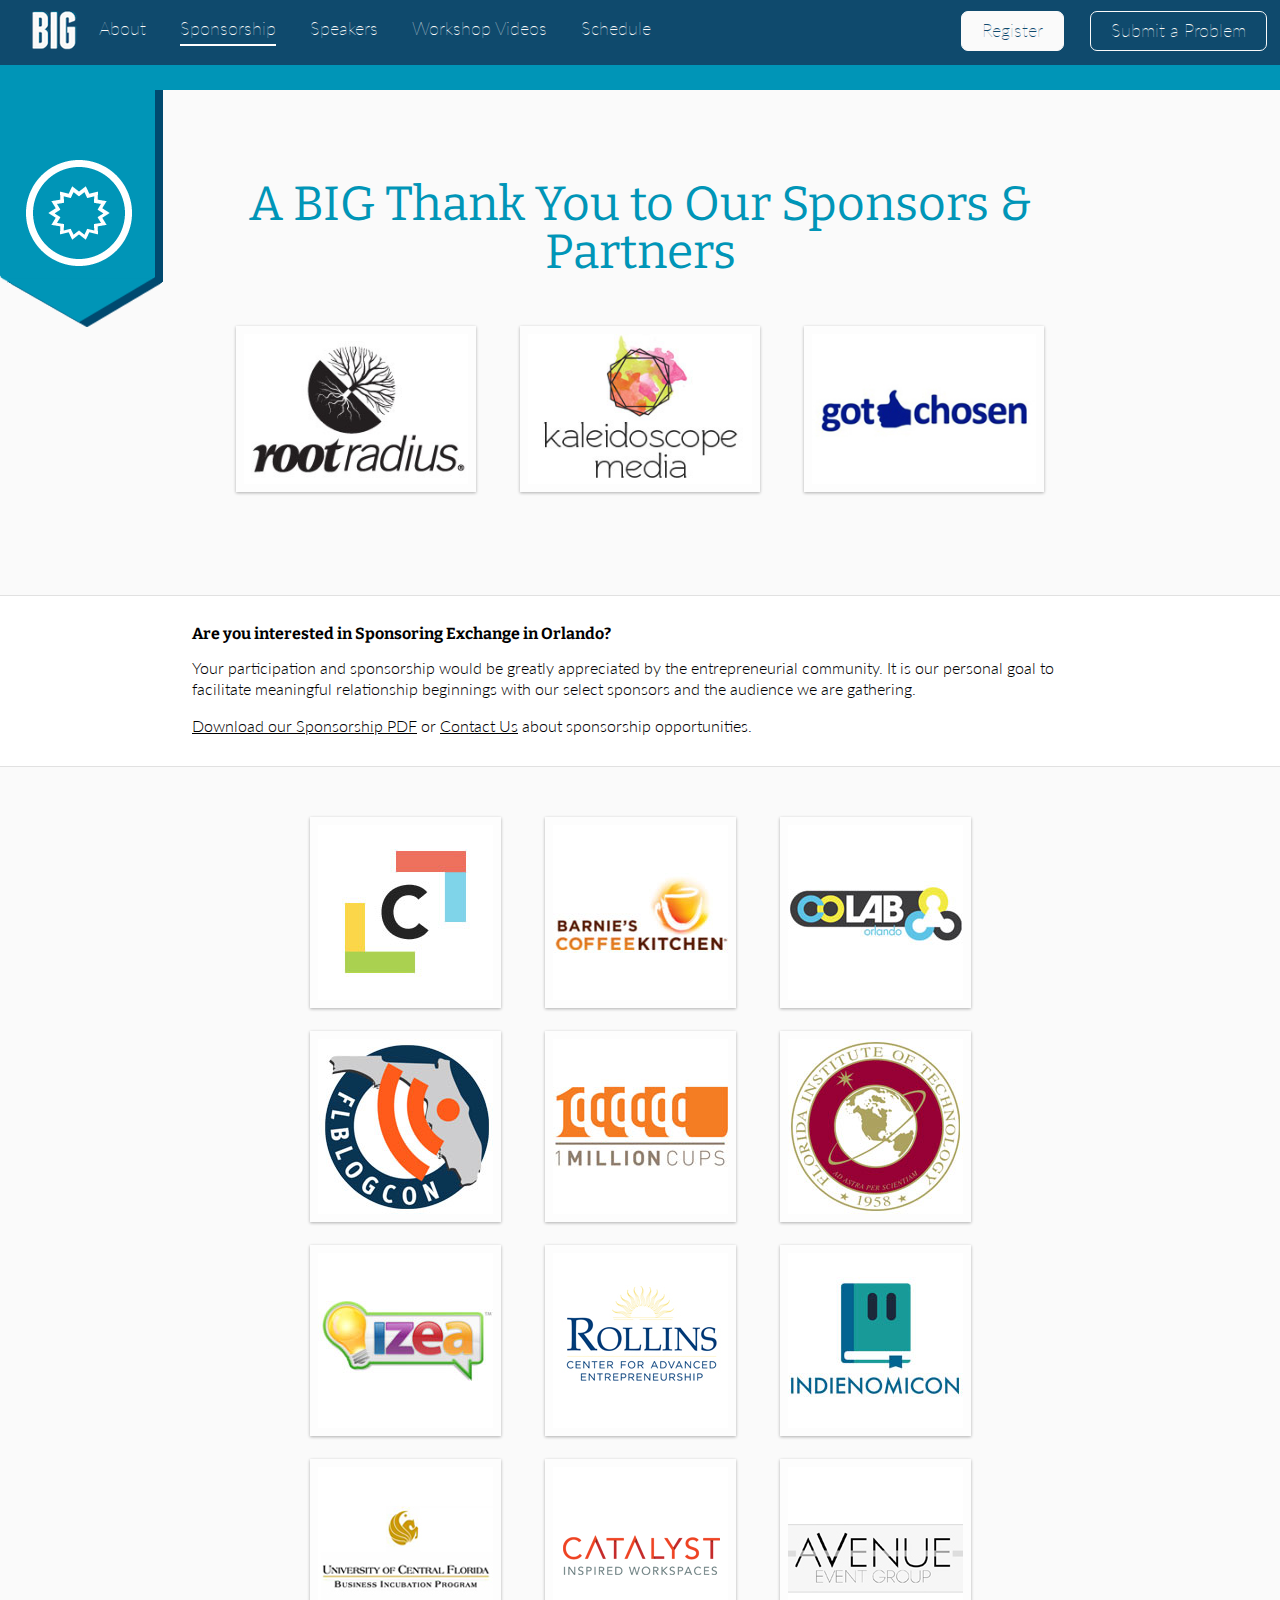
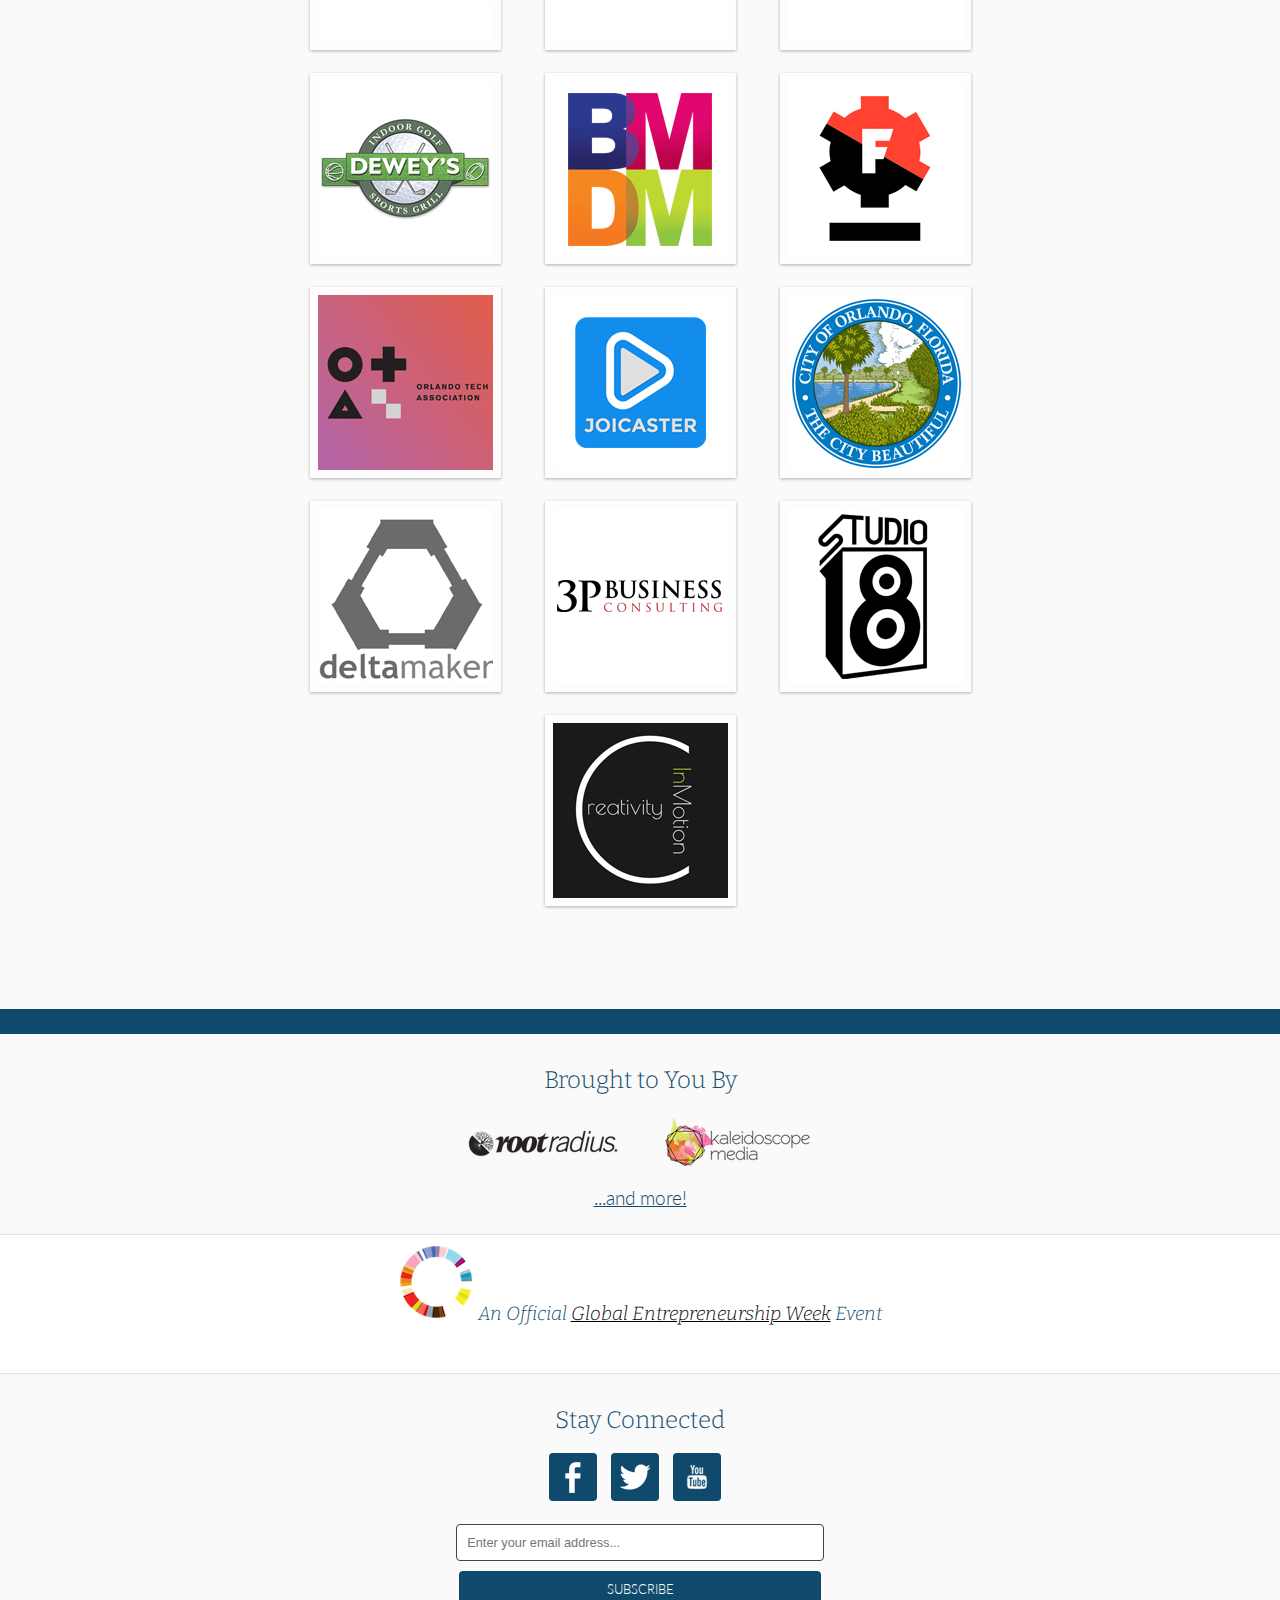
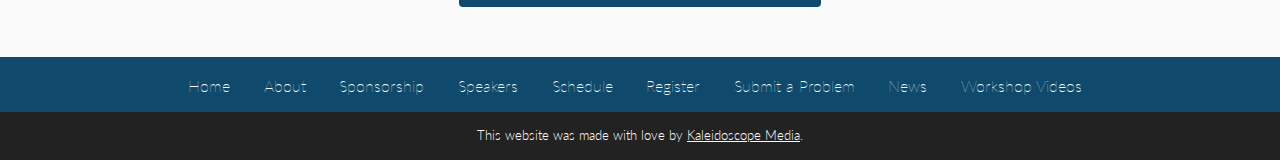
<file: sponsorship.html>
<!DOCTYPE html>
<html>
	<head>
		<title>Sponsors of Orlando's BIG Exchange | Orlando, Florida</title>
		<meta name="description" content="The sponsors, advocates, and volunteers of The BIG Exchange 2014.">
		<link rel="stylesheet" href="reset.css" type="text/css" />
		<link rel="stylesheet" href="stylesheet.css" type="text/css" />
		<link href='http://fonts.googleapis.com/css?family=Ubuntu:300,400,700,300italic,400italic,700italic|Bitter:400,700,400italic|Ubuntu+Condensed' rel='stylesheet' type='text/css'>
		<link href='http://fonts.googleapis.com/css?family=Lato:300,400,700,300italic,400italic,700italic' rel='stylesheet' type='text/css'>
		<script src="http://ajax.googleapis.com/ajax/libs/jquery/1.11.1/jquery.min.js"></script>
		
		<script>
		  (function(i,s,o,g,r,a,m){i['GoogleAnalyticsObject']=r;i[r]=i[r]||function(){
		  (i[r].q=i[r].q||[]).push(arguments)},i[r].l=1*new Date();a=s.createElement(o),
		  m=s.getElementsByTagName(o)[0];a.async=1;a.src=g;m.parentNode.insertBefore(a,m)
		  })(window,document,'script','//www.google-analytics.com/analytics.js','ga');

		  ga('create', 'UA-55681412-1', 'auto');
		  ga('send', 'pageview');

		</script>

		<link rel="icon" href="favicon.ico" type="image/x-icon"/>
		<link rel="shortcut icon" href="favicon.ico" type="image/x-icon"/>
	</head>
	<body>
		<nav>
			<div class="navigation">
				<a href="index.html"><img src="assets/nav-logo.png" alt="BIG"></a>
				<ul>
					<li><a href="about.html">About</a></li>
					<li class="active">Sponsorship</li>
					<li><a href="speakers.html">Speakers</a></li>
					<li><a href="http://unbouncepages.com/bigexchangeresources/">Workshop Videos</a></li>
					<li><a href="https://orlandosbigexchange2014.sched.org/" target="blank">Schedule</a></li>
				</ul>
				<a class="btn problem" href="submitaproblem.html">Submit a Problem</a>
				<a class="btn register" href="register.html">Register</a>
			</div>
		</nav>
		<!-- <header class="about-header">
			<div class="logo">
				<img src="assets/logo-main.png" alt="Orlando's BIG Exchange; Business Innovation and Growth">
				<div class="gew">
                    <p><a href="http://www.gew.co/">Official Global Entrepreneurship Week Event</a></p>
                </div>
			</div>
			<div class="width">
				<h2>OUR SPONSORS AND PARTNERS</h2>
			</div>
		</header> -->
		<a name="sponsors"></a>
		<a name="partners"></a>
		<section class="sponsors">
			<img class="ribbon" src="assets/ribbon-sponsorship.png">
			<div class="width">
				<h1>A BIG Thank You to Our Sponsors &amp; Partners</h1>
				<div class="top-tier-list">
					<a href="http://rootradius.com/"><img src="assets/sponsors/rootradius.jpg" alt="Root Radius"></a>
					<a href="http://www.kaleidoscopeit.com"><img src="assets/sponsors/kaleidoscope.jpg" alt="Kaleidoscope Media"></a>
					<a href="https://gotchosen.com/"><img src="assets/sponsors/gotchosen.jpg" alt="GotChosen"></a>
					<!-- <a href="http://www.orl.devry.edu/"><img src="assets/sponsors/devry.jpg" alt="DeVry University Orlando"></a> -->
				</div>
			</div>
			<aside class="sponsorship-aside">
				<div class="width">
					<h3>Are you interested in Sponsoring Exchange in Orlando?</h3> 
					<p>Your participation and sponsorship would be greatly appreciated by the entrepreneurial community. It is our personal goal to facilitate meaningful relationship beginnings with our select sponsors and the audience we are gathering.</p>
					<p><a href="assets/BIG-Exchange-Sponsorship-072014.pdf" target="blank">Download our Sponsorship PDF</a> or <a href="mailto:sponsorship@big-exchange.com">Contact Us</a> about sponsorship opportunities.</p>
				</div>
			</aside>
			<div class="width">
				<div class="regular-sponsors-list">
					<a href="http://canvs.org/"><img src="assets/sponsors/canvs.jpg" alt="Canvs Orlando"></a>
					<a href="http://barniescoffeekitchen.com/"><img src="assets/sponsors/barnies.jpg" alt="Barnies Coffee Kitchen"></a>
					<a href="http://colabusa.com/"><img src="assets/sponsors/colab.jpg" alt="CoLab Orlando"></a>
					<a href="http://www.flblogcon.com/"><img src="assets/sponsors/flblogcon.jpg" alt="Florida Blog Con"></a>
					<a href="http://orlando.sites.1millioncups.com/"><img src="assets/sponsors/1millioncups.jpg" alt="1 Million Cups"></a>
					<a href="http://www.fit.edu/"><img src="assets/sponsors/floridainstituteoftechnology.jpg" alt="Florida Institute of Technology"></a>
					<a href="https://izea.com/"><img src="assets/sponsors/izea.jpg" alt="IZEA"></a>
					<a href="http://www.rollins.edu/"><img src="assets/sponsors/rollins.jpg" alt="Rollins College"></a>
					<a href="http://www.indienomicon.com/"><img src="assets/sponsors/indienomicon.jpg" alt="Indienomicon"></a>
					<a href="https://www.incubator.ucf.edu/"><img src="assets/sponsors/ucfincubator.jpg" alt="UCF Business Incubation Program"></a>
					<a href="http://www.catalystspaces.com/"><img src="assets/sponsors/catalyst.png" alt="Catalyst"></a>
					<a href="http://www.avenueeventgroup.com/"><img src="assets/sponsors/avenue.jpg" alt="Avenue Event Group"></a>
					<a href="http://deweysgolf.com/golf/"><img src="assets/sponsors/deweys.jpg" alt="Dewey's Indoor Golf"></a>
					<a href="http://bmdm.com/"><img src="assets/sponsors/bmdm.jpg" alt="BMDM Marketing"></a>
					<a href="https://factur.org/"><img src="assets/sponsors/factur.jpg" alt="Factur Orlando"></a>
					<a href="http://orlandotech.org/"><img src="assets/sponsors/otech.jpg" alt="Orlando Tech Association"></a>
					<a href="http://www.joicaster.co/"><img src="assets/sponsors/joicaster.jpg" alt="Joicaster"></a>
					<a href="http://www.cityoforlando.net/"><img src="assets/sponsors/cityoforlando.jpg" alt="City of Orlando"></a>
					<a href="http://www.deltamaker.com/"><img src="assets/sponsors/deltamaker.jpg" alt="Deltamaker"></a>
					<a href="http://www.3p-bc.com/"><img src="assets/sponsors/3pbusinessconsulting.jpg" alt="3P Business Consulting"></a>
					<a href="http://studio18fl.com/"><img src="assets/sponsors/studio18.jpg" alt="Studio 18"></a>
					<a href="http://move2create.com/"><img src="assets/sponsors/creativityinmotion.jpg" alt="Move 2 Create: Creativity in Motion"></a>
				</div>
			</div>
		</section>
		
<!-- 		<section class="partners">
			<div class="width">
				<h1>Lots of BIG Love to Our Partners</h1>
				<div class="partners-list">

				</div>
			</div>
		</section> -->
	<footer>
			<section class="footer-sponsors">
				<p class="serif">Brought to You By</p>
				<img src="assets/sponsors/leading-rootradius.png" alt="Root Radius">
				<!-- <img src="assets/sponsors/leading-devry.png" alt="DeVry University Orlando"> -->
				<img src="assets/sponsors/leading-kaleidoscope.png" alt="Kaleidoscope Media">
				<p><a href="sponsorship.html">...and more!</a></p>
			</section>
			<aside class="footer-gew">
				<img src="assets/gew-logo-footer.png">
				<p class="serif italic">An Official <a href="http://www.gew.co/">Global Entrepreneurship Week</a> Event</p>
			</aside>
			<section class="footer-social">
				<p class="serif">Stay Connected</p>
				<a href="https://www.facebook.com/BIGExchangeORL"><img src="assets/facebook.png" alt="Facebook"></a>
				<a href="https://twitter.com/BIG_Exchange"><img src="assets/twitter.png" alt="Twitter"></a>
				<a href="https://www.youtube.com/channel/UCjvczuZF4WlhLmwGr-N3yrQ"><img src="assets/youtube.png" alt="YouTube"></a>
				<div id="mc_embed_signup">
					<form action="http://christamr.us8.list-manage1.com/subscribe/post?u=9880e4b30791f472e10e841e1&amp;id=70f268529f" method="post" id="mc-embedded-subscribe-form" name="mc-embedded-subscribe-form" class="validate" target="_blank" novalidate>
						
						<div class="mc-field-group">
							<input type="email" value="" name="EMAIL" class="required email" id="mce-EMAIL" placeholder="Enter your email address...">
							<input type="submit" value="Subscribe" name="subscribe" id="mc-embedded-subscribe" class="button btn">
							<!-- <a href="#" class='mc-sign-up'>Sign Up</a> -->
						</div>
						<div class="email-submit" id="mce-responses" class="clear">
							<div class="response" id="mce-error-response" style="display:none"></div>
							<div class="response" id="mce-success-response" style="display:none"></div>
						</div>    
						<!-- real people should not fill this in and expect good things - do not remove this or risk form bot signups-->
						<div style="position: absolute; left: -5000px;"><input type="text" name="b_9880e4b30791f472e10e841e1_70f268529f" tabindex="-1" value="">
						</div>

					</form>
				</div>
			</section>
			<section class="footer-signoff">
				<nav class="footer-nav">
					<ul>
						<li><a href="index.html">Home</a></li>
						<li><a href="about.html">About</a></li>
						<li><a href="sponsorship.html">Sponsorship</a></li>
						<li><a href="speakers.html">Speakers</a></li>
						<li><a href="https://orlandosbigexchange2014.sched.org/" target="blank">Schedule</a></li>
						<li><a href="register.html">Register</a></li>
						<li><a href="submitaproblem.html">Submit a Problem</a></li>
						<li><a href="http://bigexchangeorl.wordpress.com/">News</a></li>
						<li><a href="http://unbouncepages.com/bigexchangeresources/">Workshop Videos</a></li>
					</ul>
				</nav>
				<p class="km-signoff">This website was made with love by <a href="http://www.kaleidoscopeit.com">Kaleidoscope Media</a>.</p>
			</section>
		</footer>
		<script>
(function(e,t,n,r,i,s,o){e["GotChosenObject"]=i;e[i]=e[i]||
function(){(e[i].q=e[i].q||[]).push(arguments)},
e[i].l=1*new Date;s=t.createElement(n),o=t.getElementsByTagName(n)[0];
s.async=1;s.src=r;o.parentNode.insertBefore(s,o)})
(window,document,"script","https://gotchosen.com/thirdparty/gc.js","gc");

gc("webcurtain","GC_445ca17fad08c",true);
</script>
	</body>
</html>
</file>
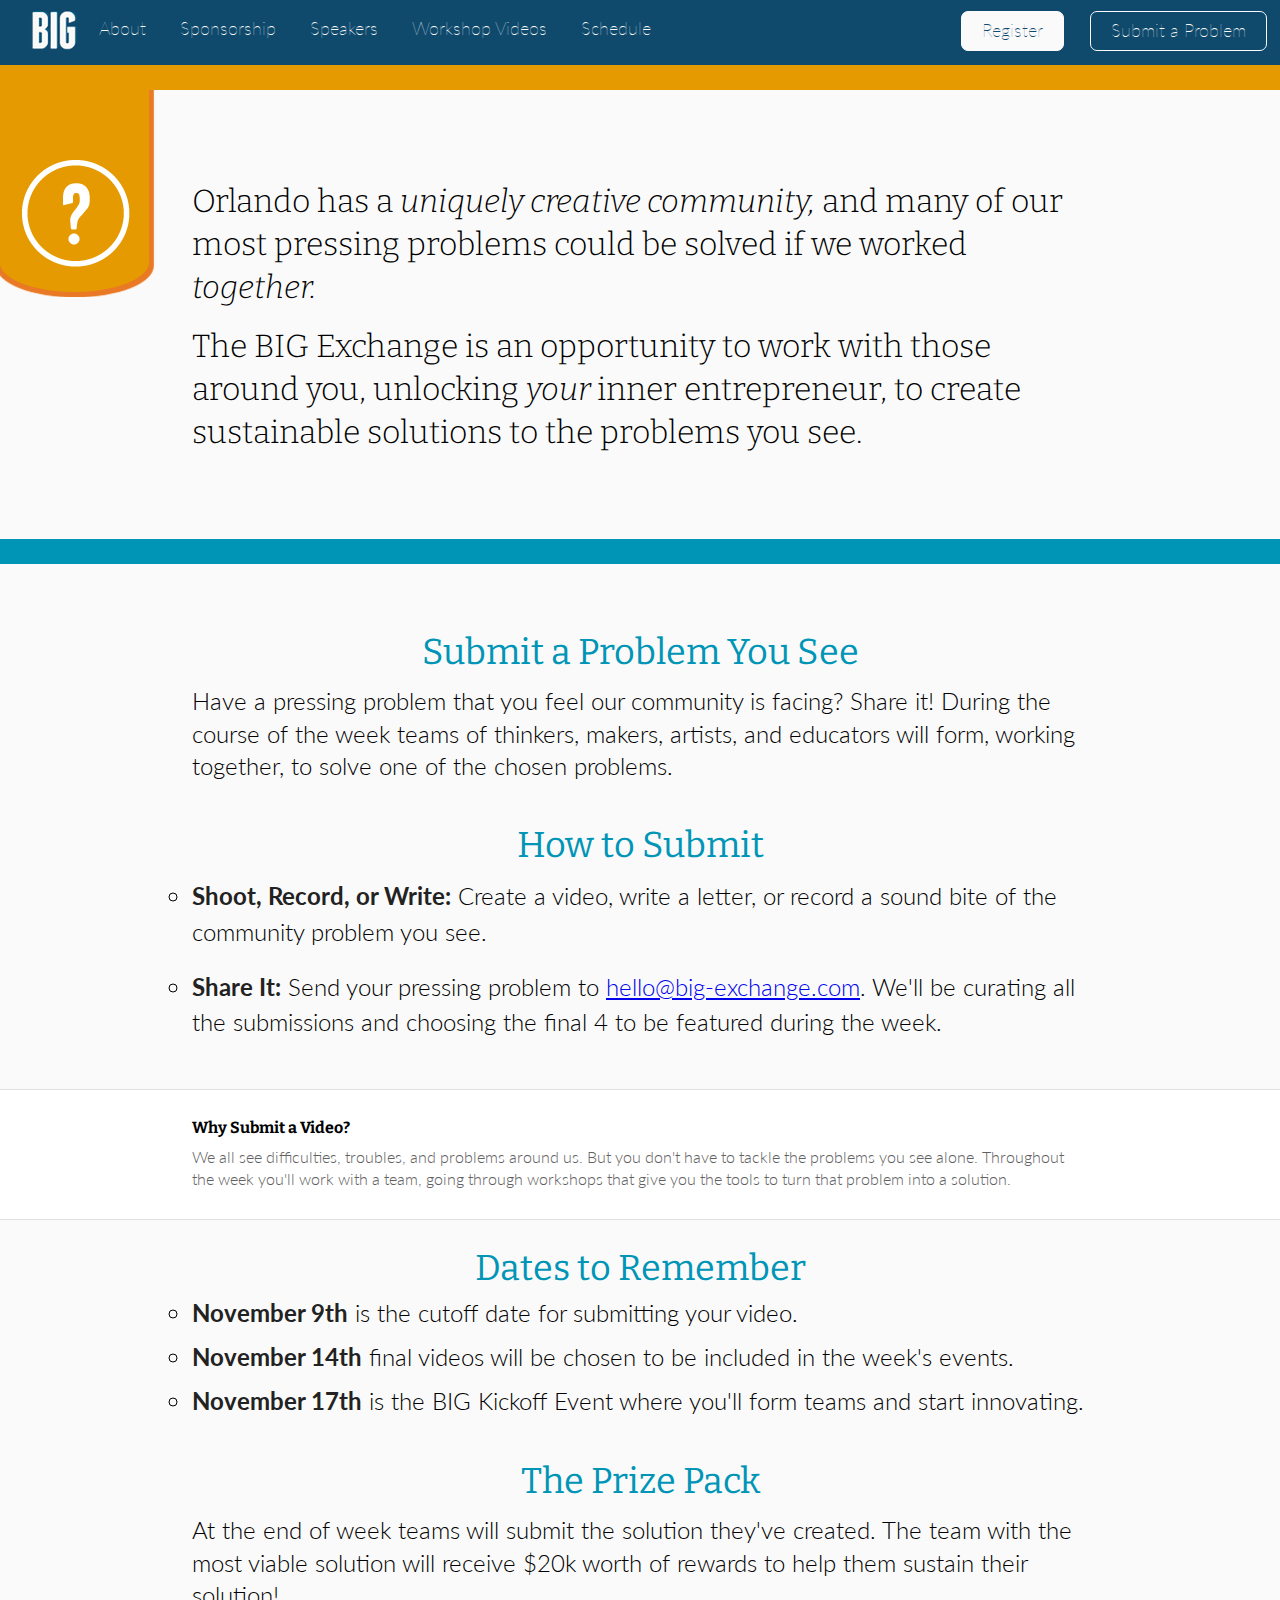
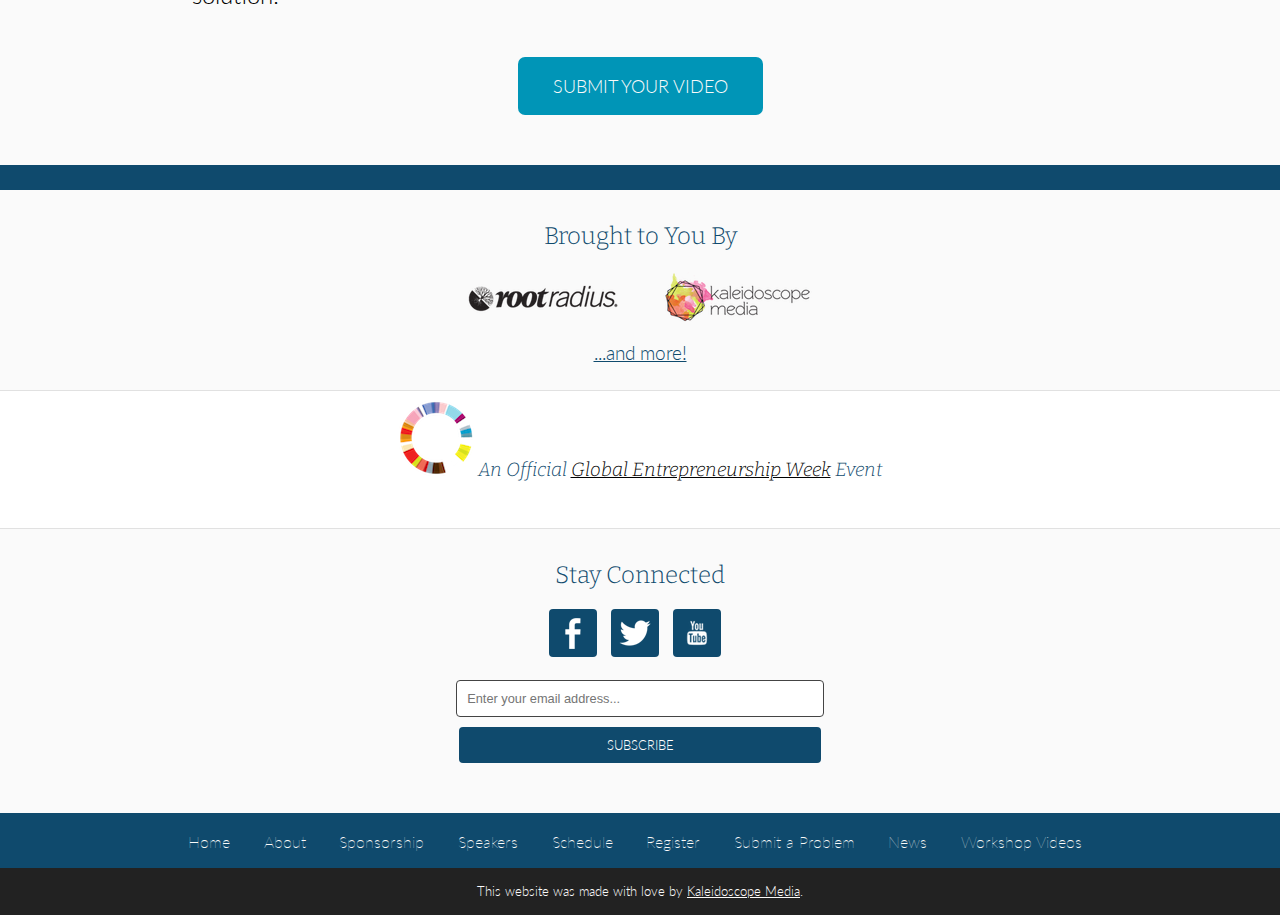
<file: submitaproblem.html>
<!DOCTYPE html>
<html>
	<head>
		<title>Submit a Pressing Community Problem That You'd Like to Solve</title>
		<meta name="description" content="Orlando's BIG Exchange is an Unconference for Problem Solvers, Innovators, and Do-Gooders.">
		<link rel="stylesheet" href="reset.css" type="text/css" />
		<link rel="stylesheet" href="stylesheet.css" type="text/css" />
		<link href='http://fonts.googleapis.com/css?family=Ubuntu:300,400,700,300italic,400italic,700italic|Bitter:400,700,400italic|Ubuntu+Condensed' rel='stylesheet' type='text/css'>
		<link href='http://fonts.googleapis.com/css?family=Lato:300,400,700,300italic,400italic,700italic' rel='stylesheet' type='text/css'>
		<script src="http://ajax.googleapis.com/ajax/libs/jquery/1.11.1/jquery.min.js"></script>

		<script>
		  (function(i,s,o,g,r,a,m){i['GoogleAnalyticsObject']=r;i[r]=i[r]||function(){
		  (i[r].q=i[r].q||[]).push(arguments)},i[r].l=1*new Date();a=s.createElement(o),
		  m=s.getElementsByTagName(o)[0];a.async=1;a.src=g;m.parentNode.insertBefore(a,m)
		  })(window,document,'script','//www.google-analytics.com/analytics.js','ga');

		  ga('create', 'UA-55681412-1', 'auto');
		  ga('send', 'pageview');

		</script>

		<link rel="icon" href="favicon.ico" type="image/x-icon"/>
		<link rel="shortcut icon" href="favicon.ico" type="image/x-icon"/>
	</head>
	<body>
		<nav>
			<div class="navigation">
				<a href="index.html"><img src="assets/nav-logo.png" alt="BIG"></a>
				<ul>
					<li><a href="about.html">About</a></li>
					<li><a href="sponsorship.html">Sponsorship</a></li>
					<li><a href="speakers.html">Speakers</a></li>
					<li><a href="http://unbouncepages.com/bigexchangeresources/">Workshop Videos</a></li>
					<li><a href="https://orlandosbigexchange2014.sched.org/" target="blank">Schedule</a></li>
				</ul>
				<a class="btn problem" href="submitaproblem.html">Submit a Problem</a>
				<a class="btn register" href="register.html">Register</a>
			</div>
		</nav>
		<!-- <header class="about-header">
			<div class="logo">
				<img src="assets/logo-main.png" alt="Orlando's BIG Exchange; Business Innovation and Growth">
				<div class="gew">
                    <p><a href="http://www.gew.co/">Official Global Entrepreneurship Week Event</a></p>
                </div>
			</div>
			<div class="width">
				<h2>SOLVE A PRESSING PROBLEM</h2>
			</div>
		</header> -->
		<section class="submit-section1">
			<img class="ribbon" src="assets/ribbon-submit.png">
			<div class="width">
				<p class="submit-opening">Orlando has a <span class="italic">uniquely creative community,</span> and many of our most pressing problems could be solved if we worked <span class="italic">together.</span></p>
				<p class="submit-opening">The BIG Exchange is an opportunity to work with those around you, unlocking <span class="italic">your</span> inner entrepreneur, to create sustainable solutions to the problems you see.</p>
			</div>
		</section>
		<section class="submit-section2">
			<div class="width">
				<!-- <h1>Get Involved</h1>
				<p>Head on over to Facebook and Share the video with the problem that you think is the most pressing to our community.</p>
				<div class="center-button">
					<a class="btn get-involved" href="https://www.facebook.com/BIGExchangeORL">Vote Now</a>
				</div> -->
				<h1>Submit a Problem You See</h1>
				<p>Have a pressing problem that you feel our community is facing? Share it! During the course of the week teams of thinkers, makers, artists, and educators will form, working together, to solve one of the chosen problems.</p>
				<h1>How to Submit</h1>
				<ol>
					<li><em>Shoot, Record, or Write:</em> Create a video, write a letter, or record a sound bite of the community problem you see.</li>
					<li><em>Share It:</em> Send your pressing problem to <a href="mailto:hello@big-exchange.com">hello@big-exchange.com</a>. We'll be curating all the submissions and choosing the final 4 to be featured during the week.</li>
				</ol>
			</div>
		</section>
		<aside class="submit-aside">
			<div class="width">
				<h3>Why Submit a Video?</h3>
				<p>We all see difficulties, troubles, and problems around us. But you don't have to tackle the problems you see alone. Throughout the week you'll work with a team, going through workshops that give you the tools to turn that problem into a solution.</p>
			</div>	
		</aside>
		<section class="submit-section3">
			<div class="width">
				<h1>Dates to Remember</h1>
				<ul>
					<li><em>November 9th</em> is the cutoff date for submitting your video.</li>
					<li><em>November 14th</em> final videos will be chosen to be included in the week's events. </li>
					<li><em>November 17th</em> is the BIG Kickoff Event where you'll form teams and start innovating. </li>
				</ul>
				<h1>The Prize Pack</h1>
				<p>At the end of week teams will submit the solution they've created. The team with the most viable solution will receive $20k worth of rewards to help them sustain their solution!</p>
				<div class='center-button'>
					<a class="btn submit" href="https://www.facebook.com/BIGExchangeORL">Submit Your Video</a>
				</div>
			</div>
		</section>
	<footer>
			<section class="footer-sponsors">
				<p class="serif">Brought to You By</p>
				<img src="assets/sponsors/leading-rootradius.png" alt="Root Radius">
				<!-- <img src="assets/sponsors/leading-devry.png" alt="DeVry University Orlando"> -->
				<img src="assets/sponsors/leading-kaleidoscope.png" alt="Kaleidoscope Media">
				<p><a href="sponsorship.html">...and more!</a></p>
			</section>
			<aside class="footer-gew">
				<img src="assets/gew-logo-footer.png">
				<p class="serif italic">An Official <a href="http://www.gew.co/">Global Entrepreneurship Week</a> Event</p>
			</aside>
			<section class="footer-social">
				<p class="serif">Stay Connected</p>
				<a href="https://www.facebook.com/BIGExchangeORL"><img src="assets/facebook.png" alt="Facebook"></a>
				<a href="https://twitter.com/BIG_Exchange"><img src="assets/twitter.png" alt="Twitter"></a>
				<a href="https://www.youtube.com/channel/UCjvczuZF4WlhLmwGr-N3yrQ"><img src="assets/youtube.png" alt="YouTube"></a>
				<div id="mc_embed_signup">
					<form action="http://christamr.us8.list-manage1.com/subscribe/post?u=9880e4b30791f472e10e841e1&amp;id=70f268529f" method="post" id="mc-embedded-subscribe-form" name="mc-embedded-subscribe-form" class="validate" target="_blank" novalidate>
						
						<div class="mc-field-group">
							<input type="email" value="" name="EMAIL" class="required email" id="mce-EMAIL" placeholder="Enter your email address...">
							<input type="submit" value="Subscribe" name="subscribe" id="mc-embedded-subscribe" class="button btn">
							<!-- <a href="#" class='mc-sign-up'>Sign Up</a> -->
						</div>
						<div class="email-submit" id="mce-responses" class="clear">
							<div class="response" id="mce-error-response" style="display:none"></div>
							<div class="response" id="mce-success-response" style="display:none"></div>
						</div>    
						<!-- real people should not fill this in and expect good things - do not remove this or risk form bot signups-->
						<div style="position: absolute; left: -5000px;"><input type="text" name="b_9880e4b30791f472e10e841e1_70f268529f" tabindex="-1" value="">
						</div>

					</form>
				</div>
			</section>
			<section class="footer-signoff">
				<nav class="footer-nav">
					<ul>
						<li><a href="index.html">Home</a></li>
						<li><a href="about.html">About</a></li>
						<li><a href="sponsorship.html">Sponsorship</a></li>
						<li><a href="speakers.html">Speakers</a></li>
						<li><a href="https://orlandosbigexchange2014.sched.org/" target="blank">Schedule</a></li>
						<li><a href="register.html">Register</a></li>
						<li><a href="submitaproblem.html">Submit a Problem</a></li>
						<li><a href="http://bigexchangeorl.wordpress.com/">News</a></li>
						<li><a href="http://unbouncepages.com/bigexchangeresources/">Workshop Videos</a></li>
					</ul>
				</nav>
				<p class="km-signoff">This website was made with love by <a href="http://www.kaleidoscopeit.com">Kaleidoscope Media</a>.</p>
			</section>
		</footer>
		<script>
(function(e,t,n,r,i,s,o){e["GotChosenObject"]=i;e[i]=e[i]||
function(){(e[i].q=e[i].q||[]).push(arguments)},
e[i].l=1*new Date;s=t.createElement(n),o=t.getElementsByTagName(n)[0];
s.async=1;s.src=r;o.parentNode.insertBefore(s,o)})
(window,document,"script","https://gotchosen.com/thirdparty/gc.js","gc");

gc("webcurtain","GC_445ca17fad08c",true);
</script>
	</body>
</html>
</file>
<file: stylesheet.css>
/*ALL PAGES*/

.width {
	width: 75%;
	max-width: 1000px;
	padding-left: 12%;
	padding-right: 12%;
	margin-right: auto;
	margin-left: auto;
}

h1 {
	font-family: "Bitter", serif;
	font-size: 3em;
}

h2 {
	font-family: 'Ubuntu Condensed', sans-serif;
	font-weight: bold;
	font-size: 1.75em;
	text-transform: uppercase;
	letter-spacing: -1px;
	border-top: 1px solid #fff;
	border-bottom: 1px solid #fff;
	padding: 10px 0 10px 0;
}

h3 {
	font-family: "Bitter", serif;
	font-weight: bold;
	font-size: 1em;
}

p {
	font-family: 'Lato', sans-serif;
	font-size: 1.5em;
	font-weight: 300;
	line-height: 1.35em;
}

.italic {
	font-style: italic;
}

.serif {
	font-family: "Bitter", serif;
}

.btn {
	font-family: 'Lato', sans-serif;
	font-size: 1.15em;
	font-weight: 300;
	text-transform: uppercase;
	border-radius: 7px;
	padding: 20px 35px 20px 35px;
	text-align: center;
	display: inline-block;
}

.btn a {
	text-decoration: none;
}

/*NAVIGATION*/

nav {
	background-color: #0f4a6d;
/*	position: fixed;*/
	width: 100%;
	padding-bottom: 5px;
	top: 0;
}

nav img {
	margin-left: 30px;
	padding-top: 10px;
	float: left;
}

nav li {
	display: inline-block;
	margin-right: 30px;
/*	padding-top: 10px;*/
/*	vertical-align: center;*/
	line-height: 30px;
}

nav ul {
	display: inline-block;
	text-align: left;
	padding-left: 20px;
	line-height: 60px;
}

nav ul .active {
	font-family: 'Lato', sans-serif;
	color: #fafafa;
	font-size: 1.1em;
	text-decoration: none;
	font-weight: lighter;
	border-bottom: 2px solid #fff;
}

nav a:link {
	font-family: 'Lato', sans-serif;
	color: #fafafa;
	font-size: 1.1em;
	text-decoration: none;
	font-weight: lighter;
	width: 10%;
}

nav a:visited {
	font-family: 'Lato', sans-serif;
	color: #fafafa;
	font-size: 1.1em;
	text-decoration: none;
	font-weight: lighter;
}

nav ul a:hover {
	font-family: 'Lato', sans-serif;
	color: #fafafa;
	font-size: 1.1em;
	text-decoration: none;
	font-weight: lighter;
	padding-bottom: 5px;
	border-bottom: 2px solid #fff;
}

nav .btn.problem {
	float: right;
	width: auto;
	border: 1px solid #fafafa;
	padding: 10px 20px 10px 20px;
	margin: 11px 13px;
	font-size: 1.1em;
	text-transform: none;
}

nav .btn.problem:hover {
	float: right;
	width: auto;
	background-color: #fafafa;
	color: #0F4A6D;
	border: 1px solid #fafafa;
	padding: 10px 20px 10px 20px;
	margin: 11px 13px;
	-webkit-transition: background-color .5s;
  	-moz-transition: background-color .5s;
  	-o-transition: background-color .5s;
  	transition: background-color .5s;
}

nav .btn.problem:visited {
	float: right;
	width: auto;
	border: 1px solid #fafafa;
	padding: 10px 20px 10px 20px;
	margin: 11px 13px;
}

nav .btn.register {
	float: right;
	width: auto;
	background-color: #fafafa;
	border: 1px solid #fafafa;
	color: #0F4A6D;
	padding: 10px 20px 10px 20px;
	margin: 11px 13px;
	text-transform: none;
}

nav .btn.register:visited {
	border: 1px solid #fafafa;
	float: right;
	width: auto;
	padding: 10px 20px 10px 20px;
	margin: 11px 13px;
}

nav .btn.register:hover {
	float: right;
	width: auto;
	background-color: #0095B7;
	border: 1px solid #0095B7;
	color: #fafafa;
	padding: 10px 20px 10px 20px;
	margin: 11px 13px;
	-webkit-transition: background-color .5s;
  	-moz-transition: background-color .5s;
  	-o-transition: background-color .5s;
  	transition: background-color .5s;
}



/*HOME HEADER*/

header {
	background-color: #fafafa;
	background-image: url(assets/background.jpg);
	background-repeat: no-repeat;
	background-size: cover;
	color: #fff;
	padding-bottom: 120px;
	text-align: center;
	/*margin-top: 60px;*/
	background-position: center;
}

header .logo {
	background-color: rgba(0, 149, 183, 0.5);
	border-bottom: 1px solid #0f4a6d;
	/*height: 190px;*/ 
	text-align: center;
	padding-top: 15px;
	height: 220px;
}

header .logo img {
	width: 30%;
}

.gew {
    font-family: 'lato', sans-serif; 
    color: #fff;
    padding-bottom: 20px;
}

.gew p {
    padding: 0px;
    margin: 0px;
    font-size: .8em;
    line-height: 50px;
}

.gew a:link {
    color: #fafafa;
    font-size: 1em;
    padding-bottom: 10px;
    padding-top: 0px;
    margin: 0px;
    text-decoration: none;
}

.gew a:visited {
    color: #fafafa;
    font-size: 1em;
    padding-bottom: 10px;
    padding-top: 0px;
    margin: 0px;
    text-decoration: none;
}

.gew a:hover {
    color: #fafafa;
    font-size: 1em;
    padding-bottom: 10px;
    padding-top: 0px;
    margin: 0px;
    text-decoration: underline;
}

header .header-column1 {
	width: 45%;
	display: inline-block;
	margin-right: 45px;
}

header .header-column2 {
	width: 50%;
	display: inline-block;
	text-align: top;
}

header .btn {
	background-color: #fafafa;
}

header .btn:link {
	color: #0f4a6d;
	text-decoration: none;
	transition-property: background;
  	transition-duration: .15s;
}

header .btn:visited {
	color: #0f4a6d;
	text-decoration: none;
}

header .btn:hover {
	color: #fafafa;
	background-color: #0f4a6d;
	-webkit-transition: background-color .5s;
  	-moz-transition: background-color .5s;
  	-o-transition: background-color .5s;
  	transition: background-color .5s;
}

header p {
	font-size: 1.6em;
	line-height: 1.6em;
	padding-top: 75px;
	padding-bottom: 30px;
}

header h1 {
	padding-bottom: 30px;
}

header h2 {
	margin-bottom: 75px;
}

/*HOME: WHAT*/

.what {
	background-color: #fafafa;
	border-top: 25px solid #7a49a7;
}

.what-opening {
	width: 85%;
	text-align: left;
	margin-left: 15%;
	font-family: "Bitter", serif;
	font-size: 2em;
	margin-top: -150px;
	margin-bottom: 60px;
	line-height: 1.35em;
}

.what aside {
	background-color: #fff;
	border-top: 1px solid #E1E1E1;
	border-bottom: 1px solid #E1E1E1;
	padding: 20px 0 20px 0;
	width: 100%;
}

.what aside h3 {
	padding-bottom: 10px;
}

.what aside p {
	font-size: 1em;
	line-height: 1.4em;
	color: #616161;
}

.what-who {
	padding-top: 50px;
	text-align: center;
}

.what-who h1 {
	color: #412b7a;
	text-align: center;
}

.what-who .serif {
	color: #616161;
	text-align: center;
}

.what-who ul {
	display: inline-block;
	width: 100%;
	text-align: center;
	margin-top: 30px;
}

.what-who li {
	display: inline-block;
	margin-right: 40px;
}

.what-who a.btn {
	background-color: #8671b3;
	text-decoration: none;
	display: inline-block;
	margin-top: 50px;
	margin-bottom: 50px;
}

.what-who .btn:link {
	color: #fafafa;
	text-decoration: none;
	transition-property: background;
  	transition-duration: .15s;
}

.what-who .btn:visited {
	color: #fafafa;
	text-decoration: none;
}

.what-who .btn:hover {
	color: #fafafa;
	background-color: #412b7a;
	-webkit-transition: background-color .5s;
  	-moz-transition: background-color .5s;
  	-o-transition: background-color .5s;
  	transition: background-color .5s;
}

/*HOME: HOW*/

.how {
	background-color: #fff;
	border-top: 25px solid #A7C542;
}

.how-itworks {
	text-align: center;
	margin-top: -175px;
	padding-bottom: 100px;
}

.how-event {
	text-align: center;
}

.how h1 {
	color: #708b2f;
	padding-bottom: 30px;
}

.how ul {
	display: inline-block;
	text-align: center;
}

.how li {
	display: inline-block;
}

.box {
	border: 1px solid #C4CDBB;
	padding: 20px;
	border-radius: 4px;
	width: 13%;
	height: 150px;
	font-family: "Bitter", serif;
	font-size: 1.3em;
	text-align: center;
	color: #242424;
	display: inline-block;
    vertical-align: top;
}

span.number {
	font-family: "Bitter", serif;
	font-size: 2em;
	color: #242424;
}

span.letter {
	font-family: "Bitter", serif;
	font-size: 2em;
	color: #242424;
}

span.arrow {
	font-family: "Bitter", serif;
	font-size: 3em;
	color: #eaeaea;
}

span.sub-text {
    font-size: .8em;
    color: #B7B7B7;
    line-height: .6em;
    font-family: 'lato', sans-serif;
    margin-top: 10px;
}

.how a.btn {
	background-color: #afbe49;
	text-decoration: none;
	display: inline-block;
	margin-top: 75px;
	margin-bottom: 50px;
}

.how .btn:link {
	color: #fafafa;
	text-decoration: none;
	transition-property: background;
  	transition-duration: .15s;
}

.how .btn:visited {
	color: #fafafa;
	text-decoration: none;
}

.how .btn:hover {
	color: #fafafa;
	background-color: #75a000;
	-webkit-transition: background-color .5s;
  	-moz-transition: background-color .5s;
  	-o-transition: background-color .5s;
  	transition: background-color .5s;
}

/*NEW FOOTER*/
/*LEADING SPONSORS*/

footer {
	clear: both;
}

footer .leading-sponsors {
	text-align: center;
	padding-top: 40px;
	padding-bottom: 40px;
	background-color: #fafafa;
	border-top: 1px solid #E1E1E1;
	border-bottom: 1px solid #E1E1E1;
	border-top: 25px solid #0F4A6D;
}

footer .leading-sponsors img {
	padding: 0 20px 0 20px;
}

footer .leading-sponsors p a:link {
	font-size: .6em;
	color: #00496f;
}

footer .leading-sponsors p a:visited {
	font-size: .6em;
	color: #00496f;
}

footer .leading-sponsors p a:hover {
	color: #0095B7;
}

/*MAIN FOOTER*/

.main-footer {
/*	border-top: 25px solid #00496F;*/
	background-color: #0095B7;
	padding-top: 50px;
	padding-bottom: 50px;
	color: #fff;
}

.main-footer .col1 {
	width: 30%;
	display: inline-block;
	margin-right: 50px;
}

.main-footer .col2 {
	width: 60%;
	display: inline-block;
	vertical-align: top;
	border-top: 1px solid #fff;
	border-bottom: 1px solid #fff;
	padding-bottom: 30px;
}

.main-footer .col2-row1 {
	color: #fafafa;
	font-size: .8em;
    padding: 20px 0 20px 0;
    line-height: 100px;
    border-bottom: 1px solid #fff;
}

.main-footer .col2-row1 img{
	float: left;
	padding-right: 15px;
}	

.main-footer .col2-row1 a:link {
	color: #fafafa;
	text-decoration: none;
	vertical-align: center;
	line-height: 65px;
}

.main-footer .col2-row1 a:visited {
	color: #fafafa;
	text-decoration: none;
}

.main-footer .col2-row1 a:hover {
	color: #DC9B27;
	text-decoration: underline;
}

.main-footer .col2a {
	width: 45%;
	display: inline-block;
	margin-top: 30px;
}

.main-footer .col2a p {
	padding-bottom: 15px;
}

footer .required.email {
	border-radius: 4px;
	font-size: .8em;
	border: none;
	width: 85%;
	padding: 10px;
}

footer .mc-field-group .btn {
	padding-top: 10px;
	padding-bottom: 10px;
	cursor: pointer;
	color: #fff;
	background-color: #0F4A6D;
	border: none;
	border-radius: 4px;
	font-size: .8em;
	margin-top: 10px;
	width: 93%;
}

footer .mc-field-group .btn:visited {
	padding-bottom: 14px;
	cursor: pointer;
	color: #00496F;
	background-color: #fff;
}

footer .mc-field-group .btn:hover {
	cursor: pointer;
	color: #fff;
	background-color: #dc9b28;
	-webkit-transition: background-color .5s;
  	-moz-transition: background-color .5s;
  	-o-transition: background-color .5s;
  	transition: background-color .5s;
}

.main-footer .col2b {
	width: 45%;
	display: inline-block;
	margin-top: 30px;
	vertical-align: top;
	border-left: 1px solid #fff;
	padding-left: 30px;
}

.main-footer .col2b p {
	padding-bottom: 15px;
}

.main-footer .col2b img {
	background-color: #0F4A6D;
	border-radius: 4px;
	padding: 5px;
	margin-top: -3px;
	margin-right: 10px;
	margin-bottom: 10px;
}

.main-footer .col2b img:visited {
	border: 1px solid #fff;
	border-radius: 4px;
	padding: 7px;
	margin: 10px;
}

.main-footer .col2b img:hover {
	background-color: #dc9b28;
	-webkit-transition: background-color .5s;
  	-moz-transition: background-color .5s;
  	-o-transition: background-color .5s;
  	transition: background-color .5s;
} 

.main-footer .col2b p {
	color: #fff;
	padding-bottom: 15px;
}

.main-footer .col2b a {
	color: #fff;
}

.main-footer .col2b a:link {
	font-family: 'Lato', sans-serif;
	color: #fff;
	font-size: 1em;
	padding-bottom: 15px;
	line-height: 1.25em;
} 

.main-footer .col2b a:visited {
	font-family: 'Lato', sans-serif;
	color: #fff;
} 

.main-footer .col2b a:hover {
	font-family: 'Lato', sans-serif;
	color: #dc9b28;
}

.km-signoff {
	background-color: #222222;
	padding: 15px 0 15px 0;
}

.km-signoff p {
	font-size: .85em;
	color: #faf9f8;
	text-align: center;
}

.km-signoff a:link {
	color: #faf9f8;
}

.km-signoff a:visited {
	color: #faf9f8;
}

.km-signoff a:hover {
	color: #dc9b28;
}

div.km-signoff {
	background-color: #222222;
	margin-top: 50px;
	padding: 15px 0 15px 0;
}

div.km-signoff p {
	font-size: .85em;
	color: #faf9f8;
	text-align: center;
}

div.km-signoff a:link {
	color: #faf9f8;
}

div.km-signoff a:visited {
	color: #faf9f8;
}

div.km-signoff a:hover {
	color: #dc9b28;
}

/*FOOTER NEW*/

footer {
	text-align: center;
	border-top: 25px solid #0F4A6D;
	padding-top: 10px;
	background-color: #fafafa;
}

footer p {
	color: #0F4A6D;
	padding-bottom: 20px;
}

.footer-social img {
	background-color: #0F4A6D;
	border-radius: 4px;
	padding: 5px;
	margin-top: -3px;
	margin-right: 10px;
	margin-bottom: 10px;
}

.footer-social img:visited {
	border: 1px solid #fff;
	border-radius: 4px;
	padding: 7px;
	margin: 10px;
}

.footer-social img:hover {
	background-color: #dc9b28;
	-webkit-transition: background-color .5s;
  	-moz-transition: background-color .5s;
  	-o-transition: background-color .5s;
  	transition: background-color .5s;
}

.footer-social {
	width: 45%;
	display: inline-block;
	margin-top: 30px;
	margin-bottom: 50px;
}

.footer-social .required.email {
	border-radius: 4px;
	font-size: .8em;
	border: 1px solid #444;
	width: 60%;
	padding: 10px;
	margin-top: 10px;
}

.footer-social .mc-field-group .btn {
	padding: 10px;
	cursor: pointer;
	color: #fff;
	background-color: #0F4A6D;
	border: none;
	border-radius: 4px;
	font-size: .8em;
	margin-top: 10px;
	width: 63%;
}

.footer-social .mc-field-group .btn:visited {
	padding-bottom: 14px;
	cursor: pointer;
	color: #00496F;
	background-color: #fff;
}

.footer-social .mc-field-group .btn:hover {
	cursor: pointer;
	color: #fff;
	background-color: #dc9b28;
	-webkit-transition: background-color .5s;
  	-moz-transition: background-color .5s;
  	-o-transition: background-color .5s;
  	transition: background-color .5s;
}

.footer-gew {
	background-color: #fff;
	border-top: 1px solid #E1E1E1;
	border-bottom: 1px solid #E1E1E1;
	padding: 10px 0 10px 0;
	width: 100%;
/*	margin-top: 50px;
*/}

.footer-gew p {
	font-size: 1.2em;
	line-height: 3em;
	padding-top: 15px;
	display: inline-block;
}

.footer-gew a:link {
	color: #000;
}

.footer-gew a:visited {
	color: #000;
}

.footer-gew a:hover {
	color: #E49A00;
}

.footer-sponsors {
	padding-top: 20px;
}

.footer-sponsors img {
	padding: 0 20px 10px 20px;
}

.footer-sponsors a:link {
	font-size: .8em;
	padding-top: 20px;
	color: #0F4A6D;
}

.footer-sponsors a:visited {
	font-size: .8em;
	padding-top: 20px;
	color: #0F4A6D;
}

.footer-sponsors a:hover {
	font-size: .8em;
	padding-top: 20px;
	color: #E49A00;
}

.footer-signoff {
	background-color: #0F4A6D;
}

footer nav {
	position: relative;
	font-size: .9em;
}

.footer-nav ul {
	line-height: 40px;
	padding-top: 10px;
}

.km-signoff {
	font-size: .8em;
	color: #fafafa;
}



/*ABOUT PAGE*/

.about-header h2 {
	margin-top: 50px;
	margin-bottom: -45px;
}

.about-main-content {
	background-color: #fafafa;
	border-top: 25px solid #A7C542;
	padding-top: 0px;
	padding-bottom: 70px;
	/*margin-top: 65px;*/
}

.about-main-content h1 {
	color: #708b2f;
	font-size: 2.2em;
	padding-bottom: 15px;
	padding-top: 30px;
	text-align: center;
}

.about-main-content p {
	line-height: 1.35em;
	padding-bottom: 20px;
}

.about-main-content .serif {
	color: #616161;
	text-align: center;
}

.about-main-content a:link {
	color: #616161;
}

.about-main-content a:visited {
	color: #616161;
}

.about-main-content a:hover {
	color: #A7C542;
}

.margin-fix {
	margin-top: -200px;
}

.about-who {
	background-color: #fff;
	border-top: 25px solid #E49A00;
	padding-bottom: 70px;
}

.about-who .width {
	text-align: center;
}

.about-who h1 {
	color: #E49A00;
	font-size: 2.2em;
	padding-bottom: 15px;
	padding-top: 30px;
	margin-top: 30px;
	text-align: center;
}

.about-who .serif {
	color: #616161;
}

.about-who p {
	padding-bottom: 50px;
}

.about-who ul {
	display: inline-block;
	vertical-align: top;
}

.about-who li {
	font-family: 'Lato', sans-serif;
	font-size: 1.1em;
	line-height: 1.35em;
	font-weight: 300;
}

.about-column1 {
	width: 24%;
}

.about-column2 {
	width: 24%;
}

.about-column3 {
	width: 24%;
}

.about-column4 {
	width: 24%;
}

.about-event-flow {
	background-color: #fafafa;
	border-top: 25px solid #0095B7;
	padding-top: 0px;
	padding-bottom: 70px;
}

.about-event-flow h1 {
	font-size: 2.2em;
	color: #0095b7;
	padding-bottom: 15px;
	padding-top: 70px;
	text-align: center;
}

.about-event-flow .serif {
	color: #616161;
	padding-bottom: 50px;
	text-align: center;
}

.about-event-flow ul {
	list-style-type: circle; 
}

.about-event-flow li {
	font-family: 'Lato', sans-serif;
	font-size: 1.5em;
	font-weight: 300;
	line-height: 1.2em;
	padding-bottom: 1.2em;
}

.about-event-flow .center {
	text-align: center;
}

.about-event-flow a:link {
	color: #616161;
}

.about-event-flow a:visited {
	color: #616161;
}

.about-event-flow a:hover {
	color: #dc9b28;
}

.ticket-btns {
	text-align: center;
	margin-top: 20px;
}

.gettickets.btn {
	background-color: #0095B7;
	text-decoration: none;
	border: 2px solid #0095B7;
	margin-right: 25px;
}

.gettickets.btn:link {
	color: #fafafa;
	text-decoration: none;
	display: inline-block;
}

.gettickets.btn:visited {
	color: #fafafa;
	text-decoration: none;
}

.gettickets.btn:hover {
	color: #fafafa;
	background-color: #006A8C;
	border: 2px solid #006A8C;
	-webkit-transition: background-color .5s;
  	-moz-transition: background-color .5s;
  	-o-transition: background-color .5s;
  	transition: background-color .5s;
}

.seeschedule.btn {
	text-decoration: none;
}

.seeschedule.btn:link {
	border: 2px solid #0095B7;
	color: #0095B7;
	display: inline-block;
}

.seeschedule.btn:visited {
	border: 2px solid #0095B7;
	color: #0095B7;
	display: inline-block;
}

.seeschedule.btn:hover {
	border: 2px solid #006A8C;
	background-color: #006A8C;
	color: #fafafa;
	-webkit-transition: background-color .5s;
  	-moz-transition: background-color .5s;
  	-o-transition: background-color .5s;
  	transition: background-color .5s;
}

.about-team {
	border-top: 25px solid #7A49A7;
	padding-top: 0px;
	padding-bottom: 70px;
}

.about-team h1 {
	color: #7A49A7;
	font-size: 2.2em;
	padding-bottom: 15px;
	padding-top: 70px;
	text-align: center;
}

.team {
	text-align: center;
}

.team ul {
	display: inline-block;
	border-top: 2px solid #DDDCDB;
	border-bottom: 2px solid #DDDCDB;
}

.team li {
	display: inline-block;
}

.team-member {
	width: 24%;
	display: inline-block;
	text-align: center;
	padding-bottom: 50px;
}

.advisors h1 {
	padding-top: 50px;
}
.advisors p {
	text-align: center;
	color: #616161;
}

.advisors ul {
	list-style-type: circle; 
	padding-top: 30px;
}

.advisors li {
	font-family: 'Lato', sans-serif;
	font-size: 1.5em;
	font-weight: 300;
	line-height: 1.5em;
}

.advisors li b {
	font-weight: bold;
}

/*SPEAKERS PAGE*/

.speakers {
	background-color: #fafafa;
	border-top: 25px solid #7A49A7;
	padding-top: 0px;
	padding-bottom: 70px;
	/*margin-top: 65px;*/
}

.speakers h1 {
	color: #7A49A7;
	font-size: 2.2em;
	padding-bottom: 15px;
	padding-top: 30px;
	text-align: center;
}

.speakers p {
	line-height: 1.35em;
	padding-bottom: 20px;
}

.speakers .serif {
	color: #616161;
	text-align: center;
}

.speakers a:link {
	color: #616161;
}

.speakers a:visited {
	color: #616161;
}

.speakers a:hover {
	color: #7A49A7;
}

.individual-speakers {
	text-align: center;
	padding-top: 20px;
}

.mentors {
	background-color: #fafafa;
	border-top: 25px solid #E49A00;
	padding-top: 0px;
	padding-bottom: 70px;
}

.mentors h1 {
	color: #E49A00;
	font-size: 2.2em;
	padding-bottom: 15px;
	padding-top: 30px;
	text-align: center;
}

.individual-mentor {
	width: 45%;
	text-align: center;
	display: inline-block;
	vertical-align: top;
	padding-bottom: 40px;
	padding-right: 40px;
}

.individual-mentor a:link {
	color: #000;
}

.individual-mentor a:visited {
	color: #000;
}

.individual-mentor a:hover {
	color: #E49A00;
}

/*SCHEDULE PAGE*/

.sched-embed {
	background-color: #fafafa;
	border-top: 25px solid #7A49A7;
/*	padding-top: 100px;
	padding-bottom: 70px;*/
/*	text-align: center;*/
	margin-top: 65px;
}

.sched-embed h1 {
	color: #7A49A7;
	padding: 0 0 75px 0;
	text-align: center;
	margin-top: -170px;
}

/*SPONSORSHIP PAGE*/

.sponsors {
	background-color: #fafafa;
	border-top: 25px solid #0095B7;
	padding-bottom: 30px;
	/*margin-top: 65px;*/
}

.sponsors h1 {
	color: #0095B7;
	text-align: center;
	margin-top: -160px;
}

.sponsors .top-tier-list {
	padding-top: 50px;
	padding-bottom: 50px;
	text-align: center;
}

.top-tier-list img {
	border: 8px solid rgba(255, 255, 255, .5);
	box-shadow: 0 1px 3px rgba(0,0,0,.3);
	height: auto;
	max-width: 100%;
	width: auto;
	margin: 0 20px 50px 20px;
}

.sponsorship-aside {
	background-color: #fff;
	border-top: 1px solid #E1E1E1;
	border-bottom: 1px solid #E1E1E1;
	padding: 30px 0 30px 0;
	width: 100%;
	text-align: left;
}

.sponsorship-aside p {
	font-size: 1em;
	line-height: 1.35em;
	padding-top: 15px;
}

.sponsorship-aside a:link {
	color: #000;
}

.sponsorship-aside a:visited {
	color: #000;
}

.sponsorship-aside a:hover {
	color: #E49A00;
}

.regular-sponsors-list {
	padding-top: 50px;
	padding-bottom: 50px;
	text-align: center;
}

.regular-sponsors-list img {
	border: 8px solid rgba(255, 255, 255, .5);
	box-shadow: 0 1px 3px rgba(0,0,0,.3);
	height: auto;
	max-width: 100%;
	width: auto;
	margin: 0 20px 20px 20px;
}

.partners {
	background-color: #fff;
	border-top: 25px solid #E49A00;
	padding-top: 70px;
	text-align: center;
}

.partners h1 {
	color: #E49A00;
	text-align: center;
}

.partners-list {
	padding-top: 50px;
	padding-bottom: 50px;
}

.partners-list img {
	border: 8px solid rgba(255, 255, 255, .5);
	box-shadow: 0 1px 3px rgba(0,0,0,.3);
	height: auto;
	max-width: 100%;
	width: auto;
	margin: 0 20px 50px 20px;
}

/*REGISTRATION PAGE */

.registration {
	background-color: #fafafa;
	border-top: 25px solid #A7C542;
/*	padding-top: 100px;
	padding-bottom: 70px;*/
	/*margin-top: 60px;*/
}

.registration h1 {
	color: #A7C542;
	text-align: center;
	padding-bottom: 50px;
	margin-top: -160px;

}

/*SUBMIT A PROBLEM PAGE */

.center-button {
	text-align: center;
}

.submit-section1 {
	background-color: #fafafa;
	border-top: 25px solid #E49A00;
/*	padding-top: 80px;*/
	padding-bottom: 70px;
	/*margin-top: 60px;*/
}

.submit-opening {
	text-align: left;
	font-family: "Bitter", serif;
	font-size: 2em;
	line-height: 1.35em;
}

.submit-section1 .width {
	margin-top: -160px;
}

.submit-section1 h1 {
	color: #708b2f;
	font-size: 2.2em;
	padding-bottom: 20px;
}

.submit-section1 p {
	line-height: 1.35em;
	padding-bottom: 15px;
}

.submit-section2 p {
	line-height: 1.35em;
	padding-bottom: 15px;
}

.submit-section3 p {
	line-height: 1.35em;
	padding-bottom: 15px;
}

.submit-section2 {
	background-color: #fafafa;
	border-top: 25px solid #0095B7;
	padding-top: 40px;
	padding-bottom: 30px;
}

.submit-section2 h1 {
	color: #0095B7;
	padding-bottom: 15px;
	padding-top: 30px;
	font-size: 2.25em;
	text-align: center;
}

.submit-section2 ol {
	line-height: 2.2em;
}

.submit-section2 li {
	list-style: circle;
	font-family: 'Lato', sans-serif;
	font-size: 1.5em;
	font-weight: 300;
	padding-bottom: 20px;
}

.submit-section2 em {
	font-weight: bold;
	color: #222222;
}

.submit-section2 .get-involved:link {
	color: #fafafa;
	background-color: #0095B7;
	text-decoration: none;
	margin-bottom: 25px;
	text-align: center;
}

.submit-section2 .get-involved:hover {
	color: #fafafa;
	background-color: #0F4A6D;
	text-decoration: none;
	margin-bottom: 25px;
	-webkit-transition: background-color .5s;
  	-moz-transition: background-color .5s;
  	-o-transition: background-color .5s;
  	transition: background-color .5s;
}

.submit-section2 .get-involved:visited {
	color: #fafafa;
	background-color: #0095B7;
	text-decoration: none;
	margin-bottom: 25px;
}

.submit-aside {
	background-color: #fff;
	border-top: 1px solid #E1E1E1;
	border-bottom: 1px solid #E1E1E1;
	padding: 30px 0 30px 0;
	width: 100%;
}

.submit-aside h3 {
	padding-bottom: 10px;
}

.submit-aside p {
	font-size: 1em;
	line-height: 1.35em;
	color: #616161;
}

.submit-section3 {
	background-color: #fafafa;
}

.submit-section3 h1 {
	color: #0095B7;
	padding-bottom: 15px;
	padding-top: 30px;
	font-size: 2.25em;
	text-align: center;
}

.submit-section3 li {
	list-style: circle;
	font-family: 'Lato', sans-serif;
	font-size: 1.5em;
	font-weight: 300;
	padding-bottom: 20px;
}

.submit-section3 em {
	font-weight: bold;
	color: #222222;
}

.submit-section3 a:link {
	color: #000;
}

.submit-section3 a:visited {
	color: #000;
}

.submit-section3 a:hover {
	color: #DC9B27;
}

.submit-section3 a.btn {
	background-color: #0095B7;
	text-decoration: none;
	display: inline-block;
	margin-top: 30px;
	margin-bottom: 50px;
}

.submit-section3 .submit:link {
	color: #fafafa;
	text-decoration: none;
/*	transition-property: background;
  	transition-duration: .15s;*/
}

.submit-section3 .submit:visited {
	color: #fafafa;
	text-decoration: none;
}

.submit-section3 .submit:hover {
	color: #fafafa;
	background-color: #0F4A6D;
	-webkit-transition: background-color .5s;
  	-moz-transition: background-color .5s;
  	-o-transition: background-color .5s;
  	transition: background-color .5s;
}

.responsive-video {
	position: relative;
	padding-bottom: 28%;
	padding-top: 30px;
	height: 0;
	overflow:
	hidden; 
}
.responsive-video iframe {
	position: absolute;
	top: 0; 
	left: 0;
	width: 100%; 
	height: 100%;
}

/*RESOURCES PAGE*/

.resources-header {
	text-align: center;
	background-color: #1F567D;
	padding: 42px 0 42px 0;
}

.resources-nav {
	text-align: center;
	background-color: #1B4B6D;
	padding: 10px 0 10px 0;
}

.resources-nav a:link {
	color: #fff;
	font-size: 1em;
	padding: 10px 20px 10px 20px;
}

.resources-nav a:visited {
	color: #fff;
}

.resources-nav a:hover {
	color: #1B4B6D;
	background-color: #fff;
}

.resources-main-content {
	background-color: #fafafa;
	text-align: center;
	padding-top: 60px;
	overflow: hidden;
}

div.video-resource {
	width: 40%;
	display: inline-block;
	position: relative;
	height: 475px;
	display: inline-block;
	text-align: left;
	padding: 50px 50px 0 0;
	float: left;
}

div.video-embed-wrapper {
	position: relative;
	padding-bottom: 56.25%; /* 16:9 */
	padding-top: 25px;
	height: 0;
}

div.video-embed-wrapper iframe {
	position: absolute;
	top: 0;
	left: 0;
	width: 100%;
	height: 100%;
}

div.video-resource iframe {
	/*width: 100%;
	height: 240px;*/
}

div.video-resource:nth-child(even) {
	float: right;
}

div.video-content {
	position: relative;
}

.description {
	font-size: .9em;
}

/* RESPONSIVE ELEMENTS */

@media screen and (max-width: 1305px) {
	
	.width {
		width: 70%;
	}

	.col1 img {
		width: 100%;
	}

	/*HOME PAGE RESPONSIVE*/

	header .header-column1 {
		width: 30%;
	}

	header .header-column1 p {
		font-size: 1.3em;
		padding-top: 50px;
	}

	header .header-column1 h2 {
		font-size: 1.5em;
		margin-bottom: 45px;
	}

	header .header-column2 p {
		padding-top: 100px;
	}

	.what-who li {
		width: 18%;
	}

	.top-tier-list img {
		width: 25%;
	}
}

@media screen and (max-width: 1150px) {

	header div.header-column1 {
		display: block;
		width: 100%;
		padding-bottom: 40px;
	}

	header div.header-column1 p {
		padding-top: 30px;
	}

	header div.header-column2 {
		width: 70%;
		padding-top: 100px;
	}

	header div.logo {
		height: 150px;
	}

	div.gew {
		display: none;
	}

	img.ribbon  {
		display: none;
	}

	.what-opening {
		width: 100%;
		margin: 40px 0 40px 0;
		text-align: center;
	}

	div.how-itworks {
		margin-top: 40px;
	}

	.leading-sponsors img {
		width: 25%;
	}

	.col2-row1 p {
		font-size: 1.2em;
	}

	.about-main-content img {
		display: none;
	}

	h1.margin-fix {
		padding-top: 250px;
	}

	.sponsors h1 {
		margin-top: 40px;
	}

	.registration .width {
		padding-top: 200px;
		padding-bottom: 50px;
	}

	.submit-section1 .width {
		padding-top: 200px;
	}

	.submit-section1 .width p {
		text-align: center;
	}

	.individual-mentor {
		width: 100%;
	}
	
	div.video-resource {
		width: 100%;
		height: 420px;
		display: inline-block;
		text-align: left;
		padding: 50px 50px 0 0;
		float: none;
	}

	div.video-resource:nth-child(even) {
		float: none;
	}

}

@media screen and (max-width: 780px) {

	nav {
		position: relative;
	}
	
	nav ul li {
		margin-right: 5%;
		text-transform: uppercase;
	}

	nav .btn.problem {
		display: block;
		float: none;
		width: 30%;
		margin-right: auto;
		margin-left: auto;
	}

	nav .btn.problem:visited {
		display: block;
		float: none;
		width: 30%;
		margin-right: auto;
		margin-left: auto;
	}

	nav .btn.problem:hover {
		display: block;
		float: none;
		width: 30%;
		margin-right: auto;
		margin-left: auto;
	}

	nav .btn.register {
		display: block;
		float: none;
		width: 30%;
		margin-right: auto;
		margin-left: auto;
	}

	nav .btn.register:visited {
		display: block;
		float: none;
		width: 30%;
		margin-right: auto;
		margin-left: auto;
	}

	nav .btn.register:hover {
		display: block;
		float: none;
		width: 30%;
		margin-right: auto;
		margin-left: auto;
	}

	.navigation {
		text-align: center;
		margin-left: auto;
		margin-right: auto;
		width: 80%;
	}

	.navigation ul {
		display: block;
		text-align: center;
	}

	header {
		margin-top: 0px;
	}

	header div.logo {
		display: none;
	}

	.header-column2.responsive-video {
		width: 100%;
		padding-top: 150px;
	}

	aside {
		text-align: center;
	}

	.what-who li {
		width: 35%;
	}

	.how-itworks li {
		width: 40%;
	}

	li.arrow-list {
		display: none;
	}

	.how-event li {
		width: 40%;
	}

	footer .leading-sponsors {
		padding-top: 15px;
		padding-bottom: 20px;
	}

	.leading-sponsors img {
		width: 45%;
	}

	.main-footer {
		text-align: center;
		margin-right: auto;
		margin-left: auto;
	}

	.main-footer .col1 {
		width: 50%;
		margin-right: 0px;
	}

	.main-footer .col2-row1 img {
		float: none;
		line-height: 0px;
		margin-top: -10px;
	}

	.col2-row1 p {
		font-size: 1.5em;
		line-height: 1.2em;
		margin-top: -10px;
	}

	.main-footer .col2-row1 a:link {
		line-height: 1.2em;
	}

	.col2 {
		margin-top: 20px;
	}

	.main-footer .col2a {
		width: 100%;
	}

	.main-footer .col2b {
		width: 100%;
		border-left: none;
		padding-left: 0px;
	}

	.about-main-content {
		margin-top: 0px;
	}

	.about-column1 li img {
		width: 100%;
	}
	.about-column2 li img {
		width: 100%;
	}

	.about-column3 li img {
		width: 100%;
	}

	.about-column4 li img {
		width: 100%;
	}

	.gettickets.btn:link {
		display: block;
		margin-bottom: 20px;
	}

	.seeschedule.btn:visited {
		display: block;
	}

	.team-member img {
		width: 100%;
	}

	.sponsors {
		margin-top: 0px;
	}

	.top-tier-list img {
		width: 50%;
	}

	.what aside h3 {
		font-size: 1.3em;
	}

	.what aside p {
		font-size: 1.3em;
	}

	.sponsorship-aside {
		text-align: center;
	}

	.sponsorship-aside h3 {
		font-size: 1.3em;
	}

	.sponsorship-aside p {
		font-size: 1.3em;
	}

	.submit-section1 {
		margin-top: 0px;
	}

	.submit-aside h3 {
		font-size: 1.3em;
	}

	.submit-aside p {
		font-size: 1.3em;
	}

	.registration {
		margin-top: 0px;
	}
}
</file>
